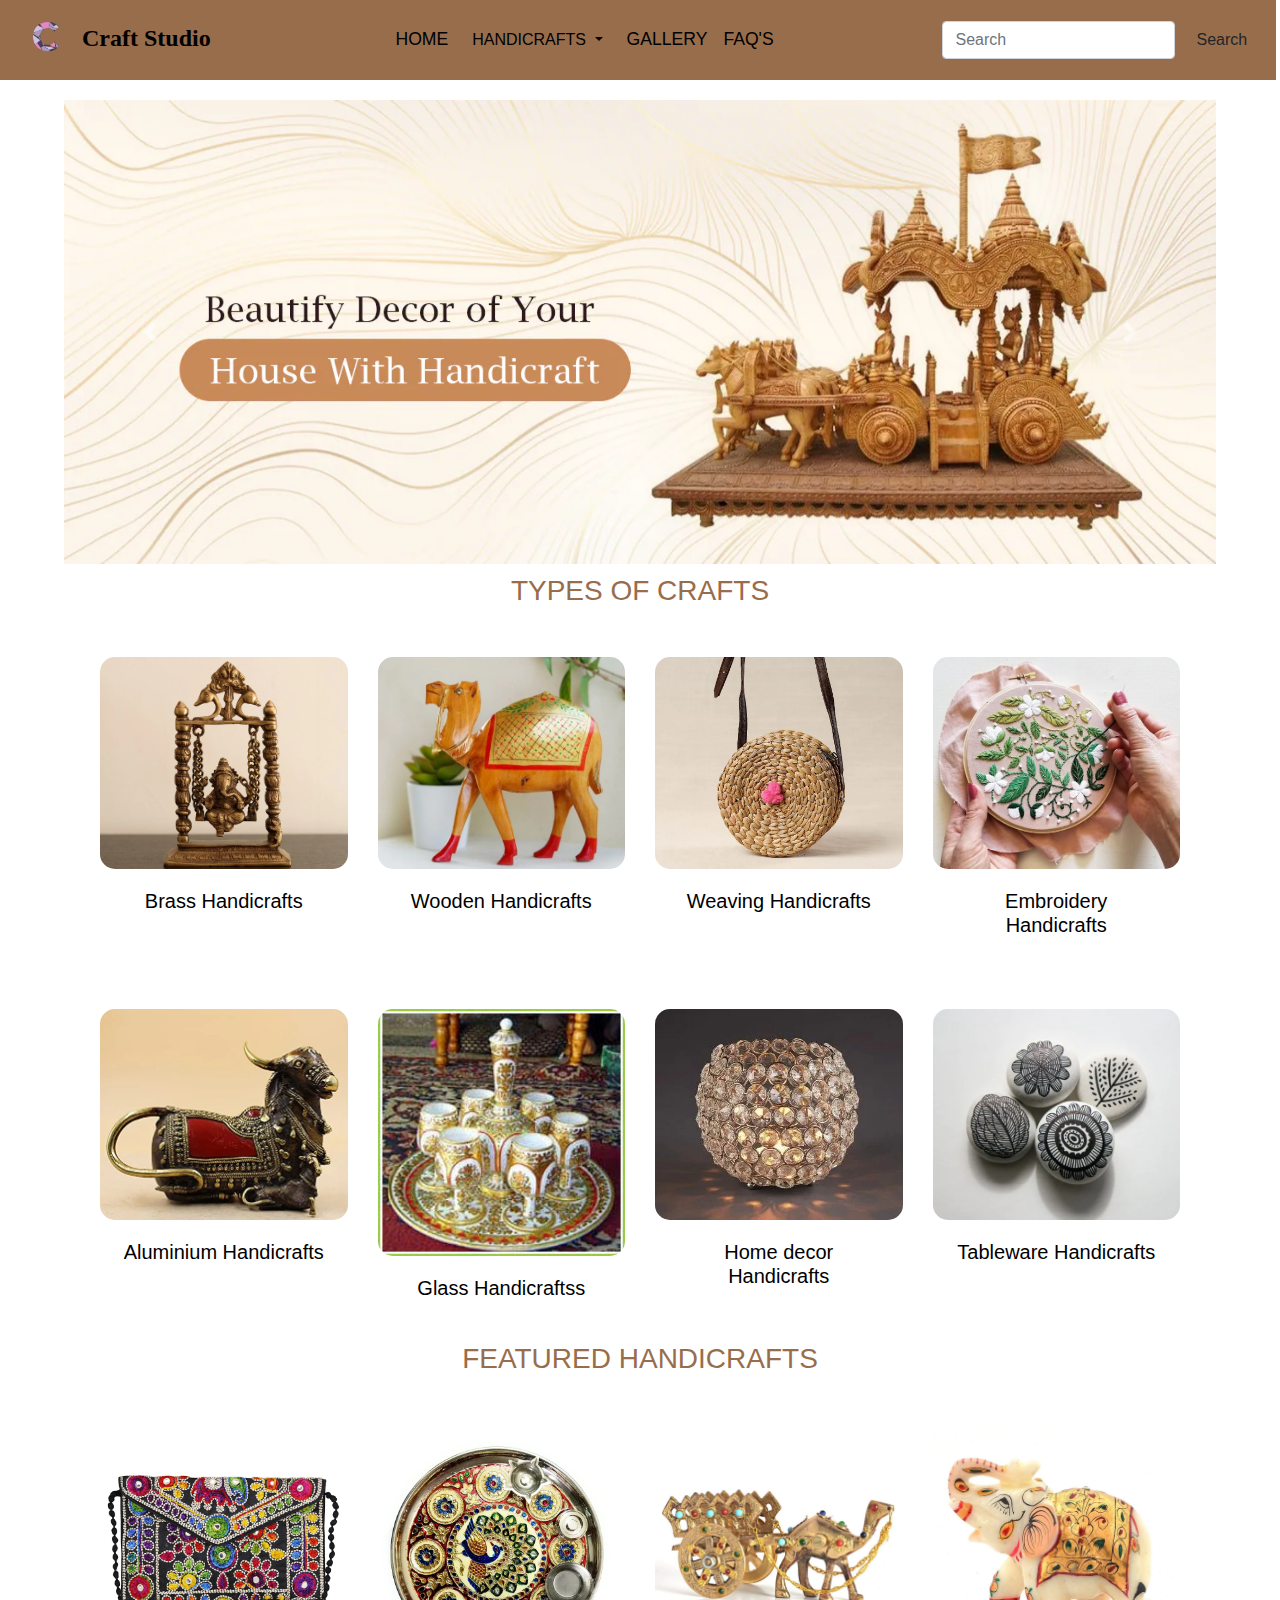
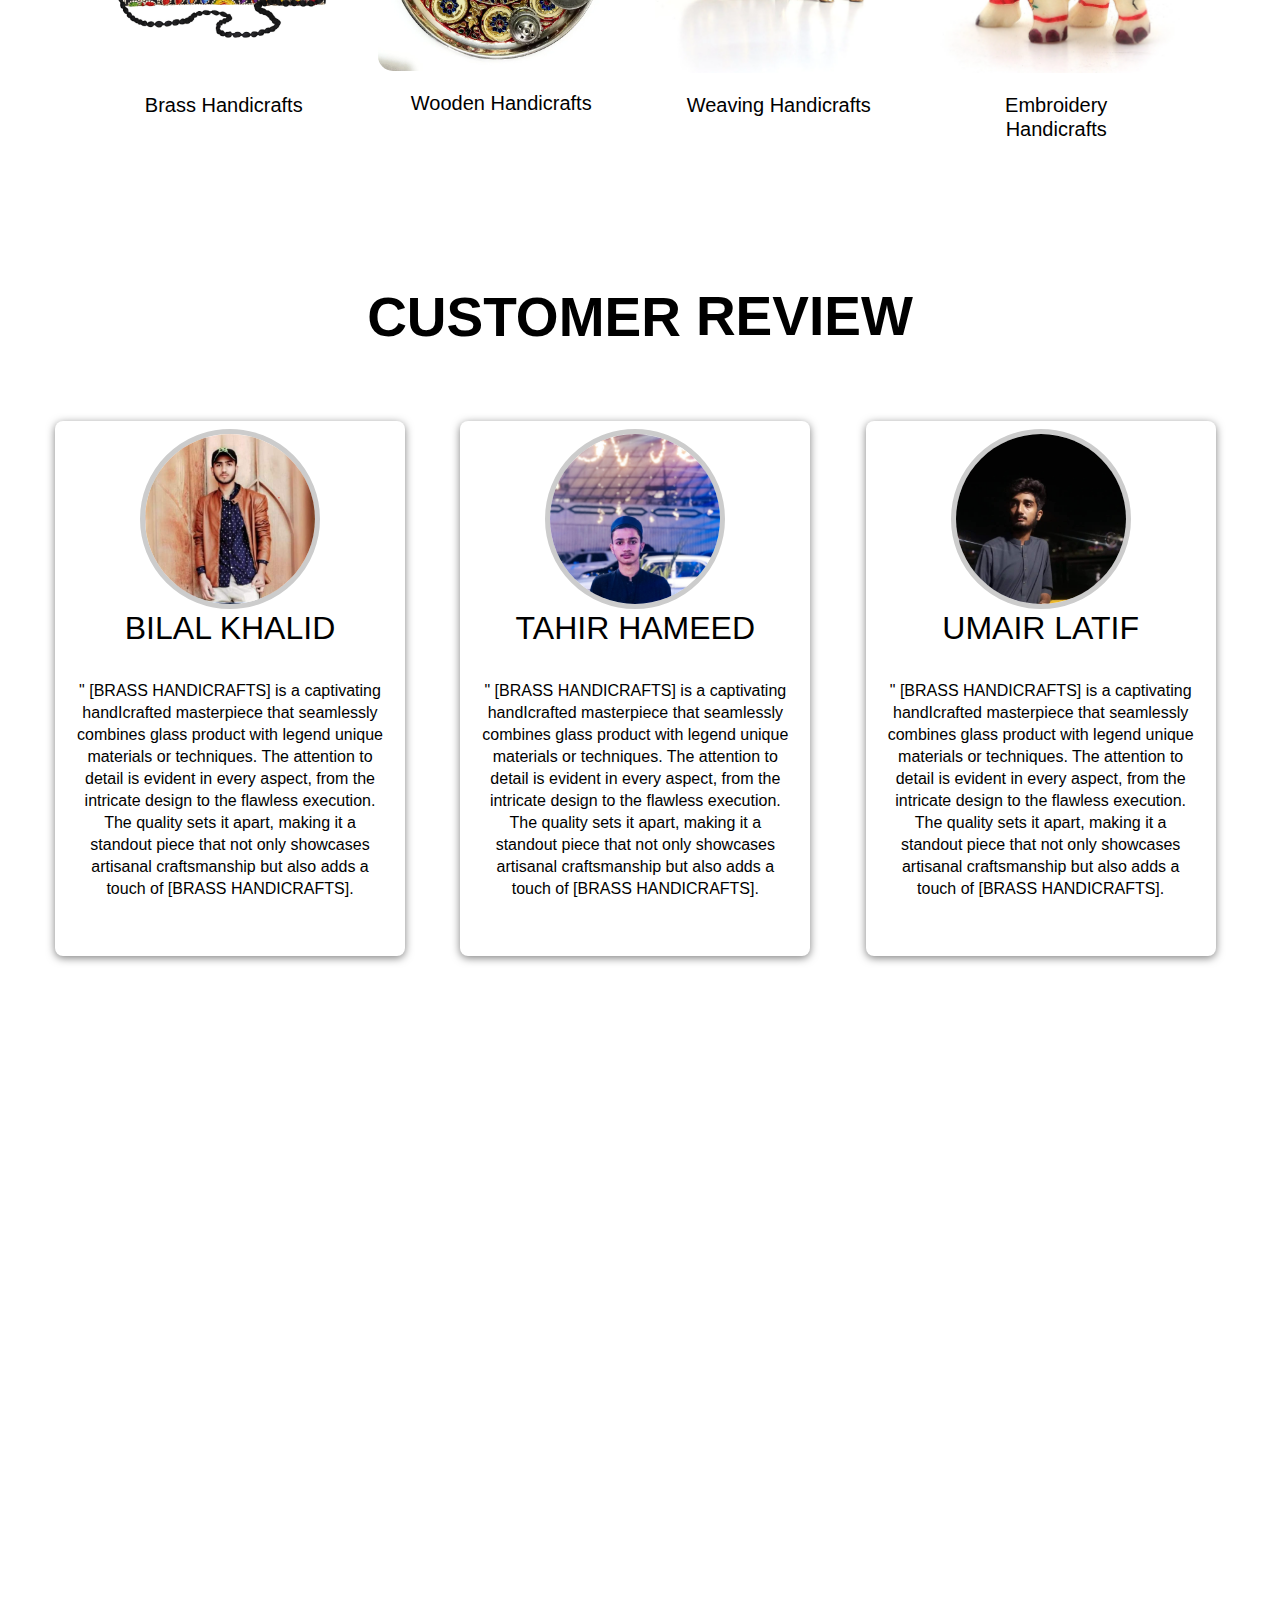
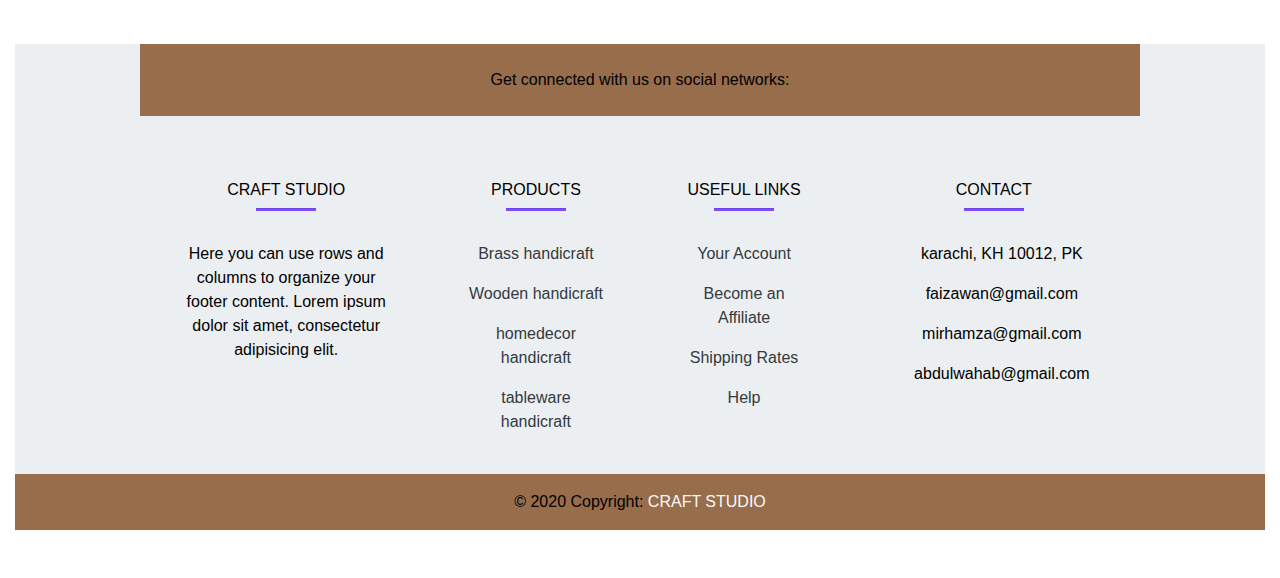
<file: index.html>
<!DOCTYPE html>
<html lang="en">

<head>
    <meta charset="UTF-8">
    <meta http-equiv="X-UA-Compatible" content="IE=edge">
    <meta name="viewport" content="width=device-width, initial-scale=1.0">
    <title>handicraft sync</title>

            <link rel="stylesheet" href="bootstrap-4.5.3-dist/css/bootstrap.min.css">
            <link rel="preconnect" href="https://fonts.googleapis.com">
            <link rel="preconnect" href="https://fonts.gstatic.com" crossorigin>
            <link href="https://fonts.googleapis.com/css2?family=Dancing+Script:wght@700&display=swap" rel="stylesheet">
            <link rel="stylesheet" href="html.css">
            <script src="https://code.jquery.com/jquery-3.5.1.slim.min.js"
                integrity="sha384-DfXdz2htPH0lsSSs5nCTpuj/zy4C+OGpamoFVy38MVBnE+IbbVYUew+OrCXaRkfj"
                crossorigin="anonymous"></script>
            <script src="https://cdn.jsdelivr.net/npm/popper.js@1.16.1/dist/umd/popper.min.js"
                integrity="sha384-9/reFTGAW83EW2RDu2S0VKaIzap3H66lZH81PoYlFhbGU+6BZp6G7niu735Sk7lN"
                crossorigin="anonymous"></script>
            <script src="https://cdn.jsdelivr.net/npm/bootstrap@4.5.3/dist/js/bootstrap.min.js"
                integrity="sha384-w1Q4orYjBQndcko6MimVbzY0tgp4pWB4lZ7lr30WKz0vr/aWKhXdBNmNb5D92v7s"
                crossorigin="anonymous"></script>

</head>


<body>
    <nav class="navbar navbar-expand-lg navbar-dark " style="background-color: #986D4C; color: aliceblue;">
        <button class="navbar-toggler" type="button" data-toggle="collapse" data-target="#navbarTogglerDemo01"
            aria-controls="navbarTogglerDemo01" aria-expanded="false" aria-label="Toggle navigation">
            <span class="navbar-toggler-icon"></span>
        </button>
        <div class="collapse navbar-collapse" id="navbarTogglerDemo01">
            <a class="navbar-brand"
                style="color: rgb(0, 0, 0); font-family: 'Tilt Warp', cursive; font-size: 1.5rem; font-weight: bolder;"
                href="#">
                <img class="logo" src="images/logo.png" alt="">
                Craft Studio</a>
            <ul class="navbar-nav mx-auto mt-2  mt-lg-0" style="font-size: 1rem;">
                <li class="nav-item">
                    <a class="nav-link" style="color: rgb(0, 0, 0)" href="index.html">Home
                        <span class="sr-only">(current)</span></a>
                </li>
                <div class="dropdown">
                  <button class="btn btn-secondary dropdown-toggle" style="  border: none; color: black; background-color:#986D4C ;margin: 4px;;font-weight: lighter;  " type="button" id="dropdownMenuButton" data-toggle="dropdown" aria-haspopup="true" aria-expanded="false">
                    HANDICRAFTS
                  </button>
                  <div class="dropdown-menu" aria-labelledby="dropdownMenuButton">
                    <a class="dropdown-item" href="brass.html">Brass Handicrafts</a>
                    <a class="dropdown-item" href="wood.html">wood Handicrafts</a>
                    <a class="dropdown-item" href="weaving.html">Weaving Handicrafts</a>
                    <a class="dropdown-item" href="homedecor.html">Homedecor Handicrafts</a>
                    <a class="dropdown-item" href="Embroidery.html">Embroidery Handicrafts</a>
                    <a class="dropdown-item" href="tableware.html">tableware Handicrafts</a>
                    <a class="dropdown-item" href="aluminium.html">Aluminium Handicrafts</a>
                    <a class="dropdown-item" href="glass.html">Glass Handicrafts</a>
                    
                  </div>
                </div>
                <li class="nav-item">
                    <a class="nav-link" style="color: rgb(0, 0, 0)" href="gallery.html" tabindex="-1"
                        aria-disabled="true">Gallery</a>
                </li>
                <li class="nav-item">
                    <a class="nav-link" style="color: rgb(0, 0, 0)" href="faqs.html" tabindex="-1"
                        aria-disabled="true">FAQ'S</a>
                </li>
            </ul>
            <form class="form-inline my-2 my-lg-0">
                <input class="form-control mr-sm-2" type="search" placeholder="Search" aria-label="Search">
                <button class="btn my-2 my-sm-0" type="submit">Search</button>
            </form>
        </div>
    </nav>
    <div id="carouselExampleControls" class="carousel slide" data-ride="carousel">
        <div class="carousel-inner">
            <div class="carousel-item active">
                <img src="images/slider 1.webp" class="d-block w-100 sli" alt="...">
            </div>
            <div class="carousel-item">
                <img src="images/slider 2.webp " class="d-block w-100 sli" alt="...">
            </div>
        </div>
        <a class="carousel-control-prev" href="#carouselExampleControls" role="button" data-slide="prev">
            <span class="carousel-control-prev-icon" aria-hidden="true"></span>
            <span  class="sr-only">Previous</span>
        </a>
        <a class="carousel-control-next" href="#carouselExampleControls" role="button" data-slide="next">
            <span class="carousel-control-next-icon" aria-hidden="true"></span>
            <span class="sr-only">Next</span>
        </a>
    </div>

    <h3>types of crafts</h3>


    <div class="card-deck container">
        <div class="card">
            <a href="#">
                <img src="images/cards/1.webp" class="card-img-top" alt="...">
                <div class="card-body">
                    <h5 class="card-title" ><a href="brass.html">Brass Handicrafts</a></h5>
            </a>
        </div>
    </div>
    <div class="card">
        <a href="">
            <img src="images/cards/2.webp" class="card-img-top" alt="...">
            <div class="card-body">
                <h5 class="card-title"><a href="wood.html">Wooden Handicrafts</a></h5>
        </a>
    </div>
    </div>
    <div class="card">
        <a href=""> <img src="images/cards/3.webp" class="card-img-top" alt="...">
            <div class="card-body">
                <h5 class="card-title"><a href="weaving.html">Weaving Handicrafts</a></h5>
        </a>
    </div>
    </div>
    <div class="card">
        <a href=""> <img src="images/cards/4.webp" class="card-img-top" alt="...">
            <div class="card-body">
                <h5 class="card-title"><a href="Embroidery.html">Embroidery Handicrafts</a></h5>
        </a>
    </div>
    </div>
    </div>
    <div class="card-deck container">
        <div class="card">
            <a href=""> <img src="images/cards/5.webp" class="card-img-top" alt="...">
                <div class="card-body">
                    <h5 class="card-title"><a href="aluminium.html">Aluminium Handicrafts</a></h5>
            </a>
        </div>
    </div>
    <div class="card">
        <a href="#"><img src="image/aluminiumimg/Marble-Handicrafts.jpg" class="card-img-top" alt="...">
            <div class="card-body">
                <h5 class="card-title"><a href="glass.html">Glass Handicraftss</a></h5>
        </a>
    </div>
    </div>
    <div class="card">
        <a href="#"> <img src="images/cards/7.webp" class="card-img-top" alt="...">
            <div class="card-body">
                <h5 class="card-title"><a href="homedecor.html">Home decor Handicrafts</a></h5>
        </a>
    </div>
    </div>
    <div class="card">
        <a href="#"> <img src="images/cards/8.webp" class="card-img-top" alt="...">
            <div class="card-body">
                <h5 class="card-title"><a href="tableware.html">Tableware Handicrafts</a></h5>
        </a>
    </div>
    </div>
    </div>




    <h3>Featured Handicrafts</h3>
    <div class="card-deck container">
        <div class="card">
            <a href="#">
                <img src="images/cards/f1.webp" class="card-img-top" alt="...">
                <div class="card-body">
                    <h5 class="card-title"><a href="brass.html">Brass Handicrafts</a></h5>
            </a>
        </div>
    </div>
    <div class="card">
        <a href="#">
            <img src="images/cards/f2.webp" class="card-img-top" alt="...">
            <div class="card-body">
                <h5 class="card-title"><a href="wood.html">Wooden Handicrafts</a></h5>
        </a>
    </div>
    </div>
    <div class="card">
        <a href="#"> <img src="images/cards/f3.webp" class="card-img-top" alt="...">
            <div class="card-body">
                <h5 class="card-title"><a href="weaving.html">Weaving Handicrafts</a></h5>
        </a>
    </div>
    </div>
    <div class="card">
        <a href="#"> <img src="images/cards/f4.webp" class="card-img-top" alt="...">
            <div class="card-body">
                <h5 class="card-title"><a href="Embroidery.html">Embroidery Handicrafts</a></h5>
        </a>
    </div>
    </div>
    </div>
  
<div class="megaegraphy">
  <!--Review-->

<div class="review" id="Review">
  <h1>Customer<span>Review</span></h1>
  
  <div class="review_box">
    <div class="col-lg-4 col-md-3 col-sm-1 ">
      <div class="review_card">

          <div class="review_profile">
              <img src="image/3.png">
          </div>

          <div class="review_text">
              <h2 class="name">BILAL KHALID</h2>

              <div class="review_icon">
                  <i class="fa-solid fa-star"></i>
                  <i class="fa-solid fa-star"></i>
                  <i class="fa-solid fa-star"></i>
                  <i class="fa-solid fa-star"></i>
                  <i class="fa-solid fa-star-half-stroke"></i>
              </div>

              <div class="review_social">
                  <i class="fa-brands fa-facebook-f"></i>
                  <i class="fa-brands fa-instagram"></i>
                  <i class="fa-brands fa-twitter"></i>
                  <i class="fa-brands fa-linkedin-in"></i>
              </div>

              <p>
                " [BRASS HANDICRAFTS] is a captivating handIcrafted masterpiece that seamlessly
                 combines glass product with legend unique materials or techniques.
                  The attention to detail is evident in every aspect, from the intricate design
                   to the flawless execution. The quality sets it apart, making 
                it a standout piece that not only showcases artisanal craftsmanship 
                   but also adds a touch of [BRASS HANDICRAFTS].
              </p>

          </div>

      </div>
    </div>
    <div class="col-lg-4 col-md-6 col-sm-12 ">
      <div class="review_card">

          <div class="review_profile">
              <img src="image/1.jfif">
          </div>

          <div class="review_text">
              <h2 class="name">TAHIR HAMEED</h2>

              <div class="review_icon">
                  <i class="fa-solid fa-star"></i>
                  <i class="fa-solid fa-star"></i>
                  <i class="fa-solid fa-star"></i>
                  <i class="fa-solid fa-star"></i>
                  <i class="fa-solid fa-star-half-stroke"></i>
              </div>

              <div class="review_social">
                  <i class="fa-brands fa-facebook-f"></i>
                  <i class="fa-brands fa-instagram"></i>
                  <i class="fa-brands fa-twitter"></i>
                  <i class="fa-brands fa-linkedin-in"></i>
              </div>

              <p>
                " [BRASS HANDICRAFTS] is a captivating handIcrafted masterpiece that seamlessly
                combines glass product with legend unique materials or techniques.
                 The attention to detail is evident in every aspect, from the intricate design
                  to the flawless execution. The quality sets it apart, making 
               it a standout piece that not only showcases artisanal craftsmanship 
                  but also adds a touch of [BRASS HANDICRAFTS].
              </p>

          </div>

      </div>
      </div>
      <div class="col-lg-4 col-md-6 col-sm-12 ">
      <div class="review_card">

          <div class="review_profile">
              <img src="image/2.jfif">
          </div>

          <div class="review_text">
              <h2 class="name">UMAIR LATIF</h2>

              <div class="review_icon">
                  <i class="fa-solid fa-star"></i>
                  <i class="fa-solid fa-star"></i>
                  <i class="fa-solid fa-star"></i>
                  <i class="fa-solid fa-star"></i>
                  <i class="fa-solid fa-star-half-stroke"></i>
              </div>

              <div class="review_social">
                  <i class="fa-brands fa-facebook-f"></i>
                  <i class="fa-brands fa-instagram"></i>
                  <i class="fa-brands fa-twitter"></i>
                  <i class="fa-brands fa-linkedin-in"></i>
              </div>

              <p>
                " [BRASS HANDICRAFTS] is a captivating handIcrafted masterpiece that seamlessly
                combines glass product with legend unique materials or techniques.
                 The attention to detail is evident in every aspect, from the intricate design
                  to the flawless execution. The quality sets it apart, making 
               it a standout piece that not only showcases artisanal craftsmanship 
                  but also adds a touch of [BRASS HANDICRAFTS].
              </p>

          </div>

      </div>
    </div>
    

</div>
</div>
</div>
</div>

<!-- site mape -->

<div class="mape">
     
    <iframe src="https://www.google.com/maps/embed?pb=!1m18!1m12!1m3!1d57846.
    57990640305!2d67.00827952897896!3d25.020114214159737!2m3!1f0!2f0!3f0!3m2!
    1i1024!2i768!4f13.1!3m3!1m2!1s0x3eb341d4a143e899%3A0xc2bd9bf2aa01ce78!2sM.
    A%20Brass%20handicrafts!5e0!3m2!1sen!2s!4v1679292959163!5m2!1sen!2s" width="600" height="450" 
    style="border:0;" allowfullscreen="" loading="lazy" referrerpolicy="no-referrer-when-downgrade"></iframe>
  </div>
    <!-- footer -->

    <!-- Remove the container if you want to extend the Footer to full width. -->
<div class="container-fluid my-5">
    <!-- Footer -->
    <footer
            class="text-center text-lg-start text-dark"
            style="background-color: #ECEFF1"
            >
      <!-- Section: Social media -->
      <section
               class="d-flex justify-content-between p-4 text-white"
               style="background-color: #986D4C"
               >
        <!-- Left -->
        <div class="me-5">
          <span>Get connected with us on social networks:</span>
        </div>
        <!-- Left -->
  
        <!-- Right -->
        <div>
          <a href="" class="text-white me-4">
            <i class="fab fa-facebook-f"></i>
          </a>
          <a href="" class="text-white me-4">
            <i class="fab fa-twitter"></i>
          </a>
          <a href="" class="text-white me-4">
            <i class="fab fa-google"></i>
          </a>
          <a href="" class="text-white me-4">
            <i class="fab fa-instagram"></i>
          </a>
          <a href="" class="text-white me-4">
            <i class="fab fa-linkedin"></i>
          </a>
          <a href="" class="text-white me-4">
            <i class="fab fa-github"></i>
          </a>
        </div>
        <!-- Right -->
      </section>
      <!-- Section: Social media -->
  
      <!-- Section: Links  -->
      <section class="">
        <div class="container text-center text-md-start mt-5">
          <!-- Grid row -->
          <div class="row mt-3">
            <!-- Grid column -->
            <div class="col-md-3 col-lg-4 col-xl-3 mx-auto mb-4">
              <!-- Content -->
              <h6 class="text-uppercase fw-bold">CRAFT STUDIO</h6>
              <hr
                  class="mb-4 mt-0 d-inline-block mx-auto"
                  style="width: 60px; background-color: #7c4dff; height: 2px"
                  />
              <p>
                Here you can use rows and columns to organize your footer
                content. Lorem ipsum dolor sit amet, consectetur adipisicing
                elit.
              </p>
            </div>
            <!-- Grid column -->
  
            <!-- Grid column -->
            <div class="col-md-2 col-lg-2 col-xl-2 mx-auto mb-4">
              <!-- Links -->
              <h6 class="text-uppercase fw-bold">Products</h6>
              <hr
                  class="mb-4 mt-0 d-inline-block mx-auto"
                  style="width: 60px; background-color: #7c4dff; height: 2px"
                  />
              <p>
                <a href="brass.html" class="text-dark">Brass handicraft</a>
              </p>
              <p>
                <a href="wood.html" class="text-dark">Wooden handicraft</a>
              </p>
              <p>
                <a href="homedecor.html" class="text-dark">homedecor handicraft</a>
              </p>
              <p>
                <a href="tableware.html" class="text-dark">tableware handicraft</a>
              </p>
            </div>
            <!-- Grid column -->
  
            <!-- Grid column -->
            <div class="col-md-3 col-lg-2 col-xl-2 mx-auto mb-4">
              <!-- Links -->
              <h6 class="text-uppercase fw-bold">Useful links</h6>
              <hr
                  class="mb-4 mt-0 d-inline-block mx-auto"
                  style="width: 60px; background-color: #7c4dff; height: 2px"
                  />
              <p>
                <a href="#!" class="text-dark">Your Account</a>
              </p>
              <p>
                <a href="#!" class="text-dark">Become an Affiliate</a>
              </p>
              <p>
                <a href="#!" class="text-dark">Shipping Rates</a>
              </p>
              <p>
                <a href="#!" class="text-dark">Help</a>
              </p>
            </div>
            <!-- Grid column -->
  
            <!-- Grid column -->
            <div class="col-md-4 col-lg-3 col-xl-3 mx-auto mb-md-0 mb-4">
              <!-- Links -->
              <h6 class="text-uppercase fw-bold">Contact</h6>
              <hr
                  class="mb-4 mt-0 d-inline-block mx-auto"
                  style="width: 60px; background-color: #7c4dff; height: 2px"
                  />
                  <p><i class="fas fa-home mr-3"></i> karachi, KH 10012, PK</p>
                  <p><i class="fas fa-envelope mr-3"></i> faizawan@gmail.com</p>
                  <p><i class="fas fa-envelope mr-3"></i> mirhamza@gmail.com</p>
                  <p><i class="fas fa-envelope mr-3"></i> abdulwahab@gmail.com</p>
            </div>
            <!-- Grid column -->
          </div>
          <!-- Grid row -->
        </div>
      </section>
      <!-- Section: Links  -->
  
      <!-- Copyright -->
      <div
           class="text-center p-3"
           style="background-color:#986D4C"
           >
        © 2020 Copyright:
        <a class="text-light" href="index.html"
           >CRAFT STUDIO</a
          >
      </div>
      <!-- Copyright -->
    </footer>
    <!-- Footer -->
  </div>
  <!-- End of .container -->
</body>

</html>
</file>
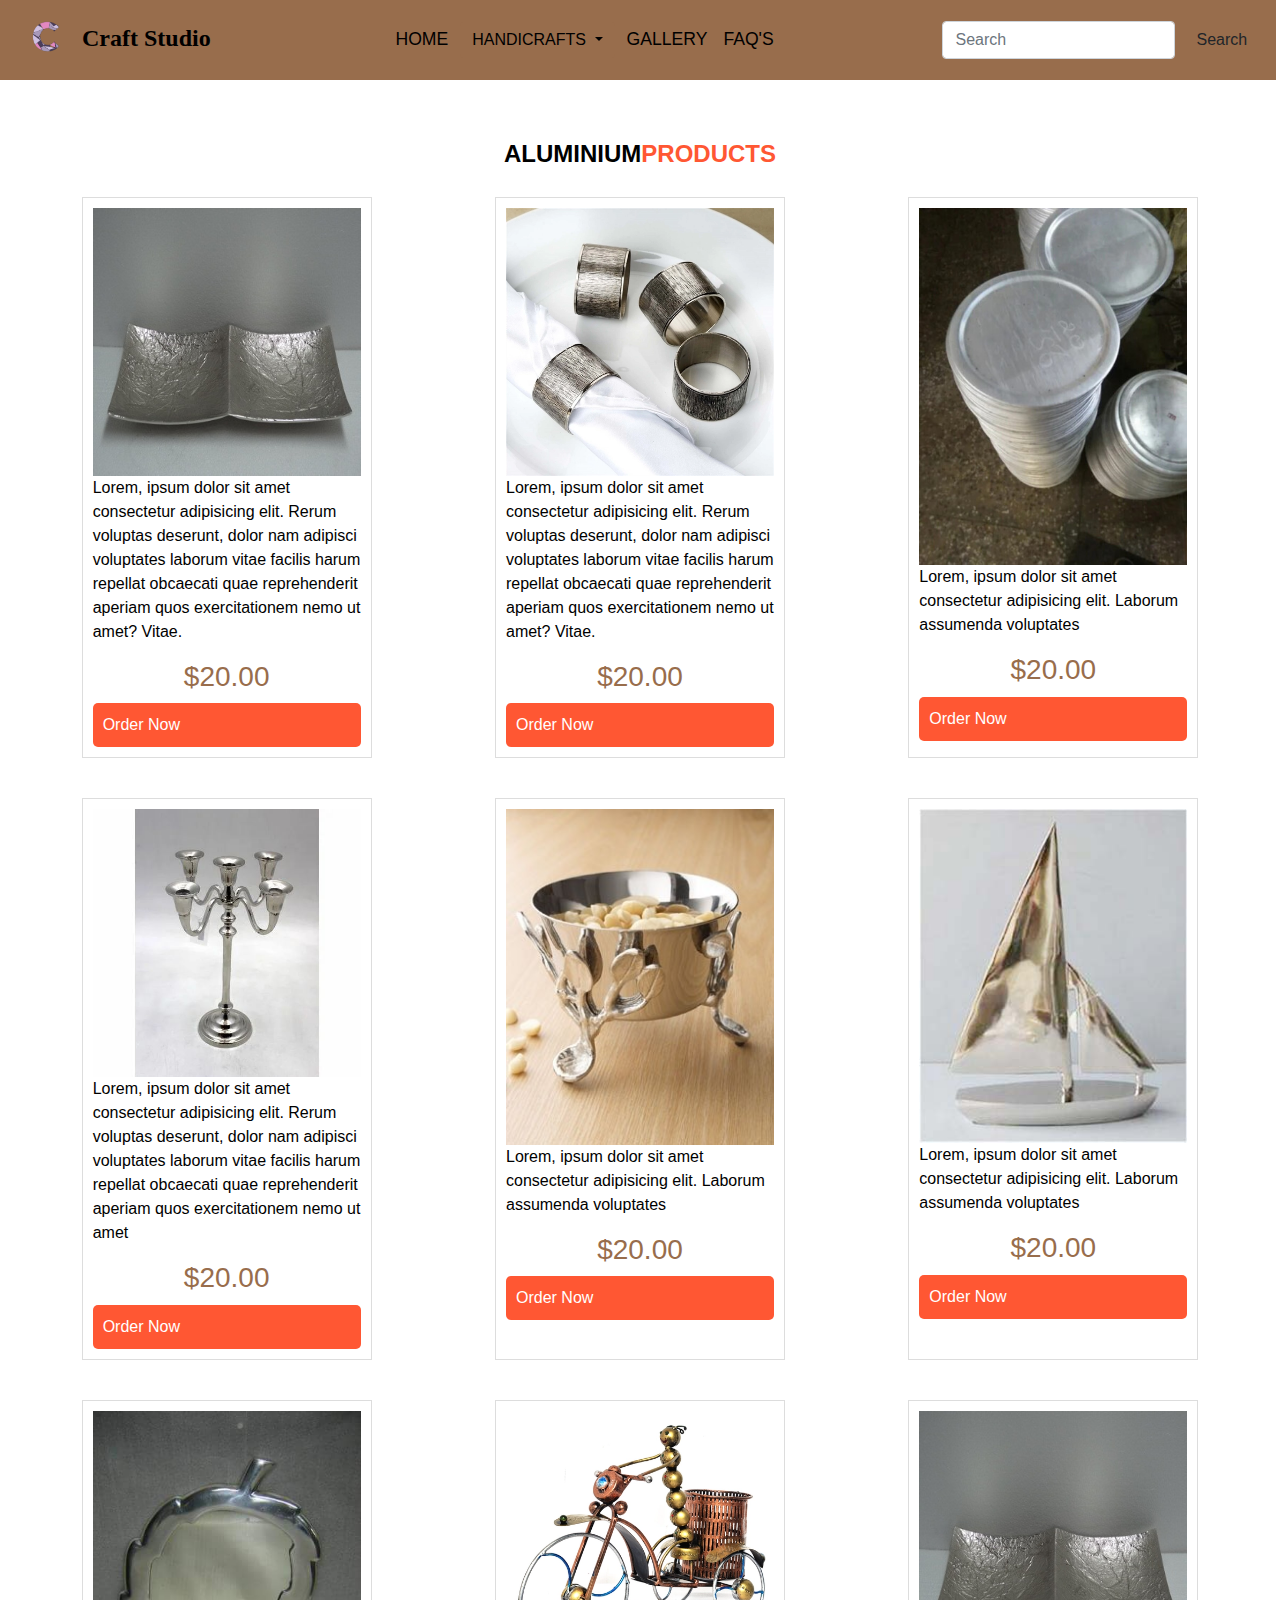
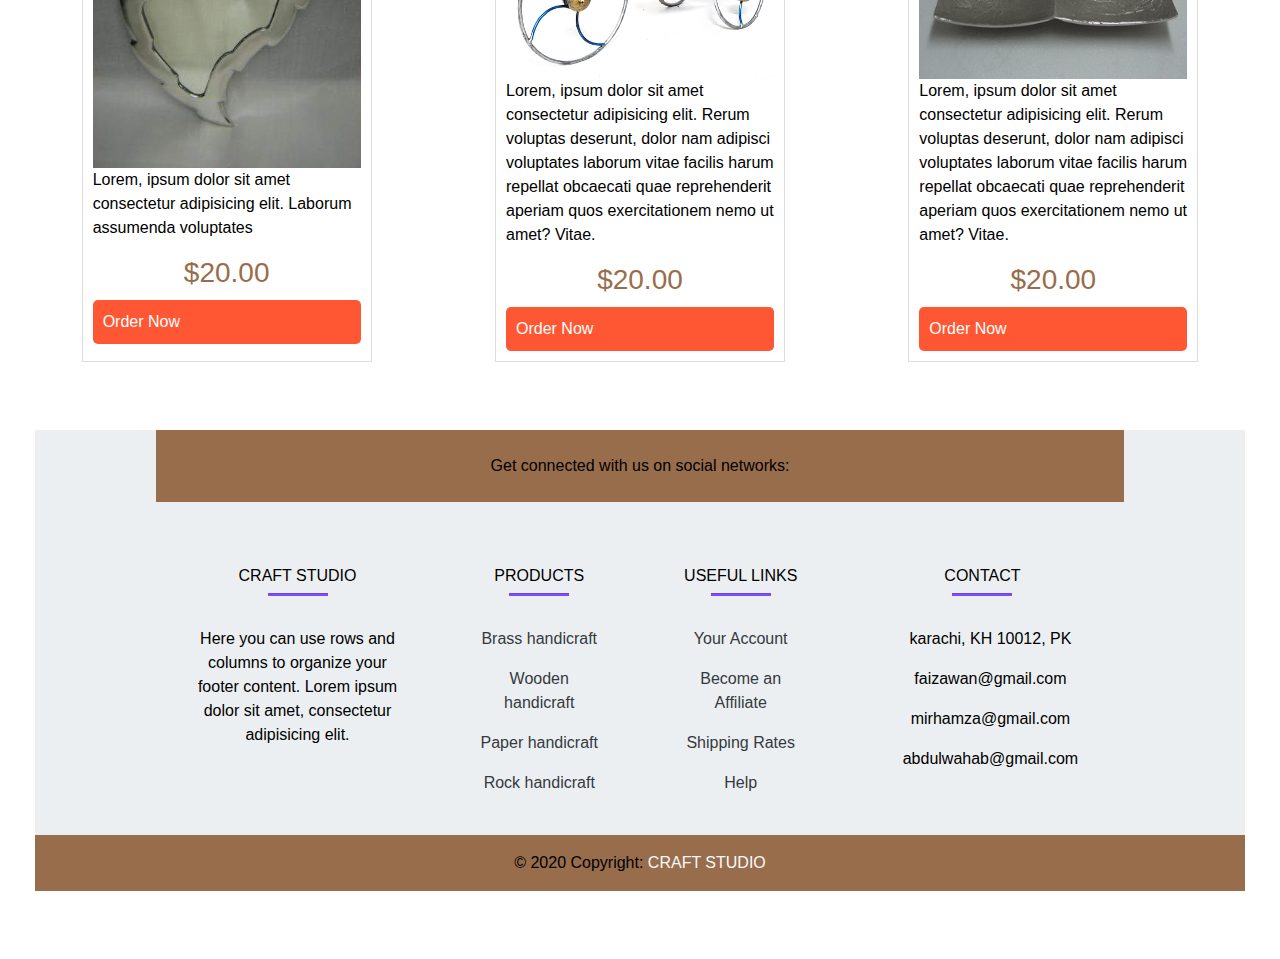
<file: aluminium.html>
<!DOCTYPE html>
<html lang="en">

<head>
    <meta charset="UTF-8">
    <meta http-equiv="X-UA-Compatible" content="IE=edge">
    <meta name="viewport" content="width=device-width, initial-scale=1.0">
    <title>handicraft sync</title>

            <link rel="stylesheet" href="bootstrap-4.5.3-dist/css/bootstrap.min.css">
            <link rel="preconnect" href="https://fonts.googleapis.com">
            <link rel="preconnect" href="https://fonts.gstatic.com" crossorigin>
            <link href="https://fonts.googleapis.com/css2?family=Dancing+Script:wght@700&display=swap" rel="stylesheet">
            <link rel="stylesheet" href="html.css">
            <script src="https://code.jquery.com/jquery-3.5.1.slim.min.js"
                integrity="sha384-DfXdz2htPH0lsSSs5nCTpuj/zy4C+OGpamoFVy38MVBnE+IbbVYUew+OrCXaRkfj"
                crossorigin="anonymous"></script>
            <script src="https://cdn.jsdelivr.net/npm/popper.js@1.16.1/dist/umd/popper.min.js"
                integrity="sha384-9/reFTGAW83EW2RDu2S0VKaIzap3H66lZH81PoYlFhbGU+6BZp6G7niu735Sk7lN"
                crossorigin="anonymous"></script>
            <script src="https://cdn.jsdelivr.net/npm/bootstrap@4.5.3/dist/js/bootstrap.min.js"
                integrity="sha384-w1Q4orYjBQndcko6MimVbzY0tgp4pWB4lZ7lr30WKz0vr/aWKhXdBNmNb5D92v7s"
                crossorigin="anonymous"></script>

</head>


<body>
    <nav class="navbar navbar-expand-lg navbar-dark " style="background-color: #986D4C; color: aliceblue;">
        <button class="navbar-toggler" type="button" data-toggle="collapse" data-target="#navbarTogglerDemo01"
            aria-controls="navbarTogglerDemo01" aria-expanded="false" aria-label="Toggle navigation">
            <span class="navbar-toggler-icon"></span>
        </button>
        <div class="collapse navbar-collapse" id="navbarTogglerDemo01">
            <a class="navbar-brand"
                style="color: rgb(0, 0, 0); font-family: 'Tilt Warp', cursive; font-size: 1.5rem; font-weight: bolder;"
                href="#">
                <img class="logo" src="images/logo.png" alt="">
                Craft Studio</a>
            <ul class="navbar-nav mx-auto mt-2  mt-lg-0" style="font-size: 1rem;">
                <li class="nav-item">
                    <a class="nav-link" style="color: rgb(0, 0, 0)" href="index.html">Home
                        <span class="sr-only">(current)</span></a>
                </li>
                <div class="dropdown">
                  <button class="btn btn-secondary dropdown-toggle" style="  border: none; color: black; background-color:#986D4C ;margin: 4px;;font-weight: lighter;  " type="button" id="dropdownMenuButton" data-toggle="dropdown" aria-haspopup="true" aria-expanded="false">
                    HANDICRAFTS
                  </button>
                  <div class="dropdown-menu" aria-labelledby="dropdownMenuButton">
                    <a class="dropdown-item" href="brass.html">Brass Handicrafts</a>
                    <a class="dropdown-item" href="wood.html">wood Handicrafts</a>
                    <a class="dropdown-item" href="weaving.html">Weaving Handicrafts</a>
                    <a class="dropdown-item" href="homedecor.html">Homedecor Handicrafts</a>
                    <a class="dropdown-item" href="Embroidery.html">Embroidery Handicrafts</a>
                    <a class="dropdown-item" href="tableware.html">tableware Handicrafts</a>
                    <a class="dropdown-item" href="aluminium.html">Aluminium Handicrafts</a>
                    <a class="dropdown-item" href="glass.html">Glass Handicrafts</a>
                    
                  </div>
                </div>
                <li class="nav-item">
                    <a class="nav-link" style="color: rgb(0, 0, 0)" href="gallery.html" tabindex="-1"
                        aria-disabled="true">Gallery</a>
                </li>
                <li class="nav-item">
                    <a class="nav-link" style="color: rgb(0, 0, 0)" href="faqs.html" tabindex="-1"
                        aria-disabled="true">FAQ'S</a>
                </li>
            </ul>
            <form class="form-inline my-2 my-lg-0">
                <input class="form-control mr-sm-2" type="search" placeholder="Search" aria-label="Search">
                <button class="btn my-2 my-sm-0" type="submit">Search</button>
            </form>
        </div>
    </nav>
      
                                         <!-- PRODUCTS -->

              <div class="menu" id="Menu">
                <h1>ALUMINIUM<span>PRODUCTS</span></h1>
        
                <div class="menu_box">
                    <div class="menu_card">
        
                        <div class="menu_image">
                            <img src="image/aluminiumimg/image(1).jpg">
                        </div>
        
                        <div class="small_card">
                            <i class="fa-solid fa-heart"></i>
                        </div>
        
                        <div class="menu_info">
                            
                            <p>
                           Lorem, ipsum dolor sit amet consectetur adipisicing elit.
                            Rerum voluptas deserunt, dolor nam adipisci voluptates laborum vitae facilis 
                           harum repellat obcaecati quae reprehenderit aperiam quos 
                           exercitationem nemo ut amet? Vitae. </p>
                            <h3>$20.00</h3>
                            <div class="menu_icon">
                                <i class="fa-solid fa-star"></i>
                                <i class="fa-solid fa-star"></i>
                                <i class="fa-solid fa-star"></i>
                                <i class="fa-solid fa-star"></i>
                                <i class="fa-solid fa-star-half-stroke"></i>
                            </div>
                            <a href="#" class="menu_btn">Order Now</a>
                        </div>
        
                    </div> 
                    
                    <div class="menu_card">
        
                        <div class="menu_image">
                            <img src="image/aluminiumimg/image(2).jpg">
                        </div>
        
                        <div class="small_card">
                            <i class="fa-solid fa-heart"></i>
                        </div>
        
                        <div class="menu_info">
                           
                            <p>
                                Lorem, ipsum dolor sit amet consectetur adipisicing elit.
                                Rerum voluptas deserunt, dolor nam adipisci voluptates laborum vitae facilis 
                               harum repellat obcaecati quae reprehenderit aperiam quos 
                               exercitationem nemo ut amet? Vitae. </p>
                            <h3>$20.00</h3>
                            <div class="menu_icon">
                                <i class="fa-solid fa-star"></i>
                                <i class="fa-solid fa-star"></i>
                                <i class="fa-solid fa-star"></i>
                                <i class="fa-solid fa-star"></i>
                                <i class="fa-solid fa-star-half-stroke"></i>
                            </div>
                            <a href="#" class="menu_btn">Order Now</a>
                        </div>
        
                    </div> 
        
                    <div class="menu_card">
        
                        <div class="menu_image">
                            <img src="image/aluminiumimg/image(3).jpg">
                        </div>
        
                        <div class="small_card">
                            <i class="fa-solid fa-heart"></i>
                        </div>
        
                        <div class="menu_info">
                          
                            <p>
                                Lorem, ipsum dolor sit amet consectetur adipisicing elit. Laborum assumenda voluptates
                            </p>
                            <h3>$20.00</h3>
                            <div class="menu_icon">
                                <i class="fa-solid fa-star"></i>
                                <i class="fa-solid fa-star"></i>
                                <i class="fa-solid fa-star"></i>
                                <i class="fa-solid fa-star"></i>
                                <i class="fa-solid fa-star-half-stroke"></i>
                            </div>
                            <a href="#" class="menu_btn">Order Now</a>
                        </div>
        
                    </div> 
        
                    <div class="menu_card">
        
                        <div class="menu_image">
                            <img src="image/aluminiumimg/image(4).jpg">
                        </div>
        
                        <div class="small_card">
                            <i class="fa-solid fa-heart"></i>
                        </div>
        
                        <div class="menu_info">
                           
                            <p>
                                Lorem, ipsum dolor sit amet consectetur adipisicing elit.
                                Rerum voluptas deserunt, dolor nam adipisci voluptates laborum vitae facilis 
                               harum repellat obcaecati quae reprehenderit aperiam quos 
                               exercitationem nemo ut amet </p>
                            <h3>$20.00</h3>
                            <div class="menu_icon">
                                <i class="fa-solid fa-star"></i>
                                <i class="fa-solid fa-star"></i>
                                <i class="fa-solid fa-star"></i>
                                <i class="fa-solid fa-star"></i>
                                <i class="fa-solid fa-star-half-stroke"></i>
                            </div>
                            <a href="#" class="menu_btn">Order Now</a>
                        </div>
        
                    </div> 
        
                    <div class="menu_card">
        
                        <div class="menu_image">
                            <img src="image/aluminiumimg/image(5).jpg">
                        </div>
        
                        <div class="small_card">
                            <i class="fa-solid fa-heart"></i>
                        </div>
        
                        <div class="menu_info">
                          
                            <p>
                                Lorem, ipsum dolor sit amet consectetur adipisicing elit. Laborum assumenda voluptates
                            </p>
                            <h3>$20.00</h3>
                            <div class="menu_icon">
                                <i class="fa-solid fa-star"></i>
                                <i class="fa-solid fa-star"></i>
                                <i class="fa-solid fa-star"></i>
                                <i class="fa-solid fa-star"></i>
                                <i class="fa-solid fa-star-half-stroke"></i>
                            </div>
                            <a href="#" class="menu_btn">Order Now</a>
                        </div>
        
                    </div> 
        
                    <div class="menu_card">
        
                        <div class="menu_image">
                            <img src="image/aluminiumimg/image(6).jpg">
                        </div>
        
                        <div class="small_card">
                            <i class="fa-solid fa-heart"></i>
                        </div>
        
                        <div class="menu_info">
                         
                            <p>
                                Lorem, ipsum dolor sit amet consectetur adipisicing elit. Laborum assumenda voluptates
                            </p>
                            <h3>$20.00</h3>
                            <div class="menu_icon">
                                <i class="fa-solid fa-star"></i>
                                <i class="fa-solid fa-star"></i>
                                <i class="fa-solid fa-star"></i>
                                <i class="fa-solid fa-star"></i>
                                <i class="fa-solid fa-star-half-stroke"></i>
                            </div>
                            <a href="#" class="menu_btn">Order Now</a>
                        </div>
        
                    </div> 
        
                    <div class="menu_card">
        
                        <div class="menu_image">
                            <img src="image/aluminiumimg/image(7).jpg">
                        </div>
        
                        <div class="small_card">
                            <i class="fa-solid fa-heart"></i>
                        </div>
        
                        <div class="menu_info">
                          
                            <p>
                                Lorem, ipsum dolor sit amet consectetur adipisicing elit. Laborum assumenda voluptates
                            </p>
                            <h3>$20.00</h3>
                            <div class="menu_icon">
                                <i class="fa-solid fa-star"></i>
                                <i class="fa-solid fa-star"></i>
                                <i class="fa-solid fa-star"></i>
                                <i class="fa-solid fa-star"></i>
                                <i class="fa-solid fa-star-half-stroke"></i>
                            </div>
                            <a href="#" class="menu_btn">Order Now</a>
                        </div>
        
                    </div> 
        
                    <div class="menu_card">
        
                        <div class="menu_image">
                            <img src="image/aluminiumimg/image(8).jpg">
                        </div>
        
                        <div class="small_card">
                            <i class="fa-solid fa-heart"></i>
                        </div>
        
                        <div class="menu_info">
                          
                            <p>
                                Lorem, ipsum dolor sit amet consectetur adipisicing elit.
                                Rerum voluptas deserunt, dolor nam adipisci voluptates laborum vitae facilis 
                               harum repellat obcaecati quae reprehenderit aperiam quos 
                               exercitationem nemo ut amet? Vitae.</p>
                            <h3>$20.00</h3>
                            <div class="menu_icon">
                                <i class="fa-solid fa-star"></i>
                                <i class="fa-solid fa-star"></i>
                                <i class="fa-solid fa-star"></i>
                                <i class="fa-solid fa-star"></i>
                                <i class="fa-solid fa-star-half-stroke"></i>
                            </div>
                            <a href="#" class="menu_btn">Order Now</a>
                        </div>
        
                    </div> 
                    <div class="menu_card">
        
                        <div class="menu_image">
                            <img src="image/aluminiumimg/image(1).jpg">
                        </div>
        
                        <div class="small_card">
                            <i class="fa-solid fa-heart"></i>
                        </div>
        
                        <div class="menu_info">
                            
                            <p>
                           Lorem, ipsum dolor sit amet consectetur adipisicing elit.
                            Rerum voluptas deserunt, dolor nam adipisci voluptates laborum vitae facilis 
                           harum repellat obcaecati quae reprehenderit aperiam quos 
                           exercitationem nemo ut amet? Vitae. </p>
                            <h3>$20.00</h3>
                            <div class="menu_icon">
                                <i class="fa-solid fa-star"></i>
                                <i class="fa-solid fa-star"></i>
                                <i class="fa-solid fa-star"></i>
                                <i class="fa-solid fa-star"></i>
                                <i class="fa-solid fa-star-half-stroke"></i>
                            </div>
                            <a href="#" class="menu_btn">Order Now</a>
                        </div>
        
                    </div> 
                    
</div>        
               <!-- footer -->

    <!-- Remove the container if you want to extend the Footer to full width. -->
<div class="container-fluid my-5">
    <!-- Footer -->
    <footer
            class="text-center text-lg-start text-dark"
            style="background-color: #ECEFF1"
            >
      <!-- Section: Social media -->
      <section
               class="d-flex justify-content-between p-4 text-white"
               style="background-color: #986D4C"
               >
        <!-- Left -->
        <div class="me-5">
          <span style="color: black;">Get connected with us on social networks:</span>
        </div>
        <!-- Left -->
  
        <!-- Right -->
        <div>
          <a href="" class="text-white me-4">
            <i class="fab fa-facebook-f"></i>
          </a>
          <a href="" class="text-white me-4">
            <i class="fab fa-twitter"></i>
          </a>
          <a href="" class="text-white me-4">
            <i class="fab fa-google"></i>
          </a>
          <a href="" class="text-white me-4">
            <i class="fab fa-instagram"></i>
          </a>
          <a href="" class="text-white me-4">
            <i class="fab fa-linkedin"></i>
          </a>
          <a href="" class="text-white me-4">
            <i class="fab fa-github"></i>
          </a>
        </div>
        <!-- Right -->
      </section>
      <!-- Section: Social media -->
  
      <!-- Section: Links  -->
      <section class="">
        <div class="container text-center text-md-start mt-5">
          <!-- Grid row -->
          <div class="row mt-3">
            <!-- Grid column -->
            <div class="col-md-3 col-lg-4 col-xl-3 mx-auto mb-4">
              <!-- Content -->
              <h6 class="text-uppercase fw-bold">CRAFT STUDIO</h6>
              <hr
                  class="mb-4 mt-0 d-inline-block mx-auto"
                  style="width: 60px; background-color: #7c4dff; height: 2px"
                  />
              <p>
                Here you can use rows and columns to organize your footer
                content. Lorem ipsum dolor sit amet, consectetur adipisicing
                elit.
              </p>
            </div>
            <!-- Grid column -->
  
            <!-- Grid column -->
            <div class="col-md-2 col-lg-2 col-xl-2 mx-auto mb-4">
              <!-- Links -->
              <h6 class="text-uppercase fw-bold">Products</h6>
              <hr
                  class="mb-4 mt-0 d-inline-block mx-auto"
                  style="width: 60px; background-color: #7c4dff; height: 2px"
                  />
              <p>
                <a href="#!" class="text-dark">Brass handicraft</a>
              </p>
              <p>
                <a href="#!" class="text-dark">Wooden handicraft</a>
              </p>
              <p>
                <a href="#!" class="text-dark">Paper handicraft</a>
              </p>
              <p>
                <a href="#!" class="text-dark">Rock handicraft</a>
              </p>
            </div>
            <!-- Grid column -->
  
            <!-- Grid column -->
            <div class="col-md-3 col-lg-2 col-xl-2 mx-auto mb-4">
              <!-- Links -->
              <h6 class="text-uppercase fw-bold">Useful links</h6>
              <hr
                  class="mb-4 mt-0 d-inline-block mx-auto"
                  style="width: 60px; background-color: #7c4dff; height: 2px"
                  />
              <p>
                <a href="#!" class="text-dark">Your Account</a>
              </p>
              <p>
                <a href="#!" class="text-dark">Become an Affiliate</a>
              </p>
              <p>
                <a href="#!" class="text-dark">Shipping Rates</a>
              </p>
              <p>
                <a href="#!" class="text-dark">Help</a>
              </p>
            </div>
            <!-- Grid column -->
  
            <!-- Grid column -->
            <div class="col-md-4 col-lg-3 col-xl-3 mx-auto mb-md-0 mb-4">
              <!-- Links -->
              <h6 class="text-uppercase fw-bold">Contact</h6>
              <hr
                  class="mb-4 mt-0 d-inline-block mx-auto"
                  style="width: 60px; background-color: #7c4dff; height: 2px"
                  />
                  <p><i class="fas fa-home mr-3"></i> karachi, KH 10012, PK</p>
                  <p><i class="fas fa-envelope mr-3"></i> faizawan@gmail.com</p>
                  <p><i class="fas fa-envelope mr-3"></i> mirhamza@gmail.com</p>
                  <p><i class="fas fa-envelope mr-3"></i> abdulwahab@gmail.com</p>
            </div>
            <!-- Grid column -->
          </div>
          <!-- Grid row -->
        </div>
      </section>
      <!-- Section: Links  -->
  
      <!-- Copyright -->
      <div
           class="text-center p-3"
           style="background-color:#986D4C"
           >
        © 2020 Copyright:
        <a class="text-light" href="index.html"
           >CRAFT STUDIO</a
          >
      </div>
      <!-- Copyright -->
    </footer>
    <!-- Footer -->
  </div>
  <!-- End of .container -->
      
</body>
</html>
</file>
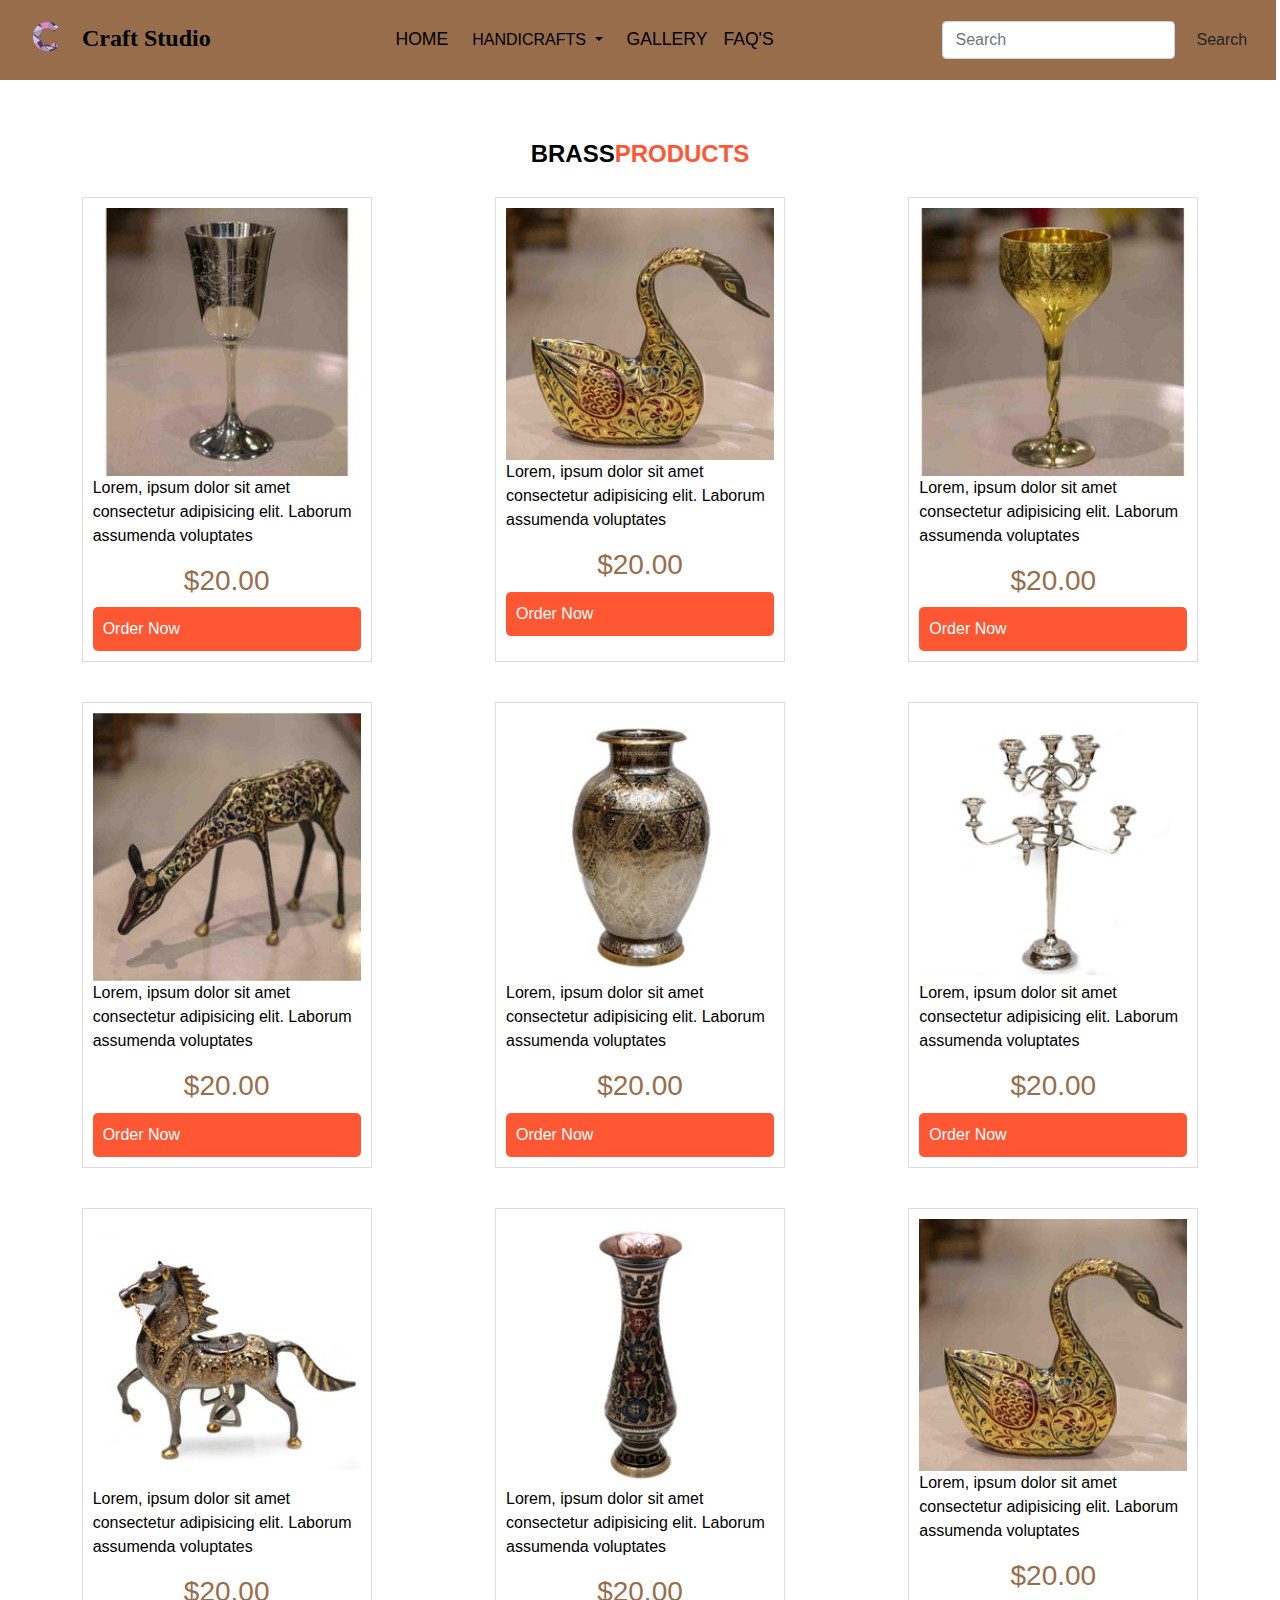
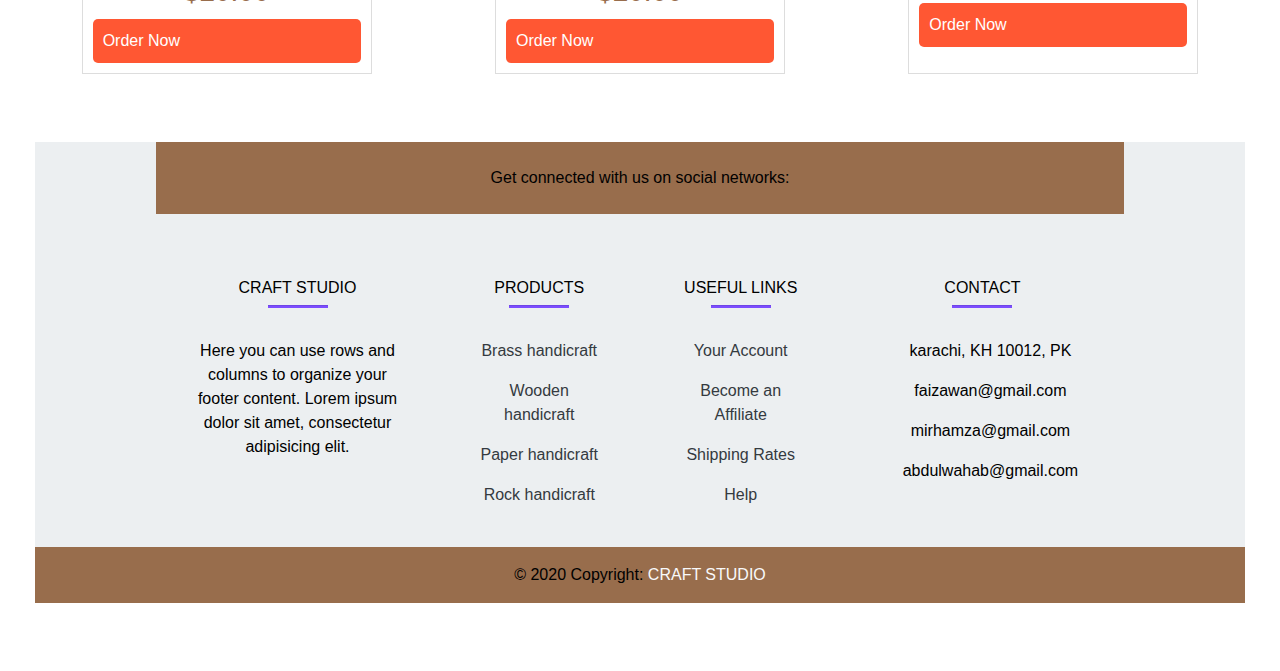
<file: brass.html>
<!DOCTYPE html>
<html lang="en">

<head>
    <meta charset="UTF-8">
    <meta http-equiv="X-UA-Compatible" content="IE=edge">
    <meta name="viewport" content="width=device-width, initial-scale=1.0">
    <title>handicraft sync</title>

            <link rel="stylesheet" href="bootstrap-4.5.3-dist/css/bootstrap.min.css">
            <link rel="preconnect" href="https://fonts.googleapis.com">
            <link rel="preconnect" href="https://fonts.gstatic.com" crossorigin>
            <link href="https://fonts.googleapis.com/css2?family=Dancing+Script:wght@700&display=swap" rel="stylesheet">
            <link rel="stylesheet" href="html.css">
            <script src="https://code.jquery.com/jquery-3.5.1.slim.min.js"
                integrity="sha384-DfXdz2htPH0lsSSs5nCTpuj/zy4C+OGpamoFVy38MVBnE+IbbVYUew+OrCXaRkfj"
                crossorigin="anonymous"></script>
            <script src="https://cdn.jsdelivr.net/npm/popper.js@1.16.1/dist/umd/popper.min.js"
                integrity="sha384-9/reFTGAW83EW2RDu2S0VKaIzap3H66lZH81PoYlFhbGU+6BZp6G7niu735Sk7lN"
                crossorigin="anonymous"></script>
            <script src="https://cdn.jsdelivr.net/npm/bootstrap@4.5.3/dist/js/bootstrap.min.js"
                integrity="sha384-w1Q4orYjBQndcko6MimVbzY0tgp4pWB4lZ7lr30WKz0vr/aWKhXdBNmNb5D92v7s"
                crossorigin="anonymous"></script>

</head>


<body>
    <nav class="navbar navbar-expand-lg navbar-dark " style="background-color: #986D4C; color: aliceblue;">
        <button class="navbar-toggler" type="button" data-toggle="collapse" data-target="#navbarTogglerDemo01"
            aria-controls="navbarTogglerDemo01" aria-expanded="false" aria-label="Toggle navigation">
            <span class="navbar-toggler-icon"></span>
        </button>
        <div class="collapse navbar-collapse" id="navbarTogglerDemo01">
            <a class="navbar-brand"
                style="color: rgb(0, 0, 0); font-family: 'Tilt Warp', cursive; font-size: 1.5rem; font-weight: bolder;"
                href="#">
                <img class="logo" src="images/logo.png" alt="">
                Craft Studio</a>
            <ul class="navbar-nav mx-auto mt-2  mt-lg-0" style="font-size: 1rem;">
                <li class="nav-item">
                    <a class="nav-link" style="color: rgb(0, 0, 0)" href="index.html">Home
                        <span class="sr-only">(current)</span></a>
                </li>
                <div class="dropdown">
                  <button class="btn btn-secondary dropdown-toggle" style="  border: none; color: black; background-color:#986D4C ;margin: 4px;;font-weight: lighter;  " type="button" id="dropdownMenuButton" data-toggle="dropdown" aria-haspopup="true" aria-expanded="false">
                    HANDICRAFTS
                  </button>
                  <div class="dropdown-menu" aria-labelledby="dropdownMenuButton">
                    <a class="dropdown-item" href="brass.html">Brass Handicrafts</a>
                    <a class="dropdown-item" href="wood.html">wood Handicrafts</a>
                    <a class="dropdown-item" href="weaving.html">Weaving Handicrafts</a>
                    <a class="dropdown-item" href="homedecor.html">Homedecor Handicrafts</a>
                    <a class="dropdown-item" href="Embroidery.html">Embroidery Handicrafts</a>
                    <a class="dropdown-item" href="tableware.html">tableware Handicrafts</a>
                    <a class="dropdown-item" href="aluminium.html">Aluminium Handicrafts</a>
                    <a class="dropdown-item" href="glass.html">Glass Handicrafts</a>
                    
                  </div>
                </div>
                <li class="nav-item">
                    <a class="nav-link" style="color: rgb(0, 0, 0)" href="gallery.html" tabindex="-1"
                        aria-disabled="true">Gallery</a>
                </li>
                <li class="nav-item">
                    <a class="nav-link" style="color: rgb(0, 0, 0)" href="faqs.html" tabindex="-1"
                        aria-disabled="true">FAQ'S</a>
                </li>
            </ul>
            <form class="form-inline my-2 my-lg-0">
                <input class="form-control mr-sm-2" type="search" placeholder="Search" aria-label="Search">
                <button class="btn my-2 my-sm-0" type="submit">Search</button>
            </form>
        </div>
    </nav>
      
                                           <!-- PRODUCTS -->
              <div class="menu" id="Menu">
                <h1>BRASS<span>PRODUCTS</span></h1>
        
                <div class="menu_box">
                    <div class="menu_card">
        
                        <div class="menu_image">
                            <img src="image/brassimg/image_(1).jpg">
                        </div>
        
                        <div class="small_card">
                            <i class="fa-solid fa-heart"></i>
                        </div>
        
                        <div class="menu_info">
                            
                            <p>
                                Lorem, ipsum dolor sit amet consectetur adipisicing elit. Laborum assumenda voluptates
                            </p>
                            <h3>$20.00</h3>
                            <div class="menu_icon">
                                <i class="fa-solid fa-star"></i>
                                <i class="fa-solid fa-star"></i>
                                <i class="fa-solid fa-star"></i>
                                <i class="fa-solid fa-star"></i>
                                <i class="fa-solid fa-star-half-stroke"></i>
                            </div>
                            <a href="#" class="menu_btn">Order Now</a>
                        </div>
        
                    </div> 
                    
                    <div class="menu_card">
        
                        <div class="menu_image">
                            <img src="image/brassimg/image_(2).jpg">
                        </div>
        
                        <div class="small_card">
                            <i class="fa-solid fa-heart"></i>
                        </div>
        
                        <div class="menu_info">
                           
                            <p>
                                Lorem, ipsum dolor sit amet consectetur adipisicing elit.
                                 Laborum assumenda voluptates
                            </p>
                            <h3>$20.00</h3>
                            <div class="menu_icon">
                                <i class="fa-solid fa-star"></i>
                                <i class="fa-solid fa-star"></i>
                                <i class="fa-solid fa-star"></i>
                                <i class="fa-solid fa-star"></i>
                                <i class="fa-solid fa-star-half-stroke"></i>
                            </div>
                            <a href="#" class="menu_btn">Order Now</a>
                        </div>
        
                    </div> 
        
                    <div class="menu_card">
        
                        <div class="menu_image">
                            <img src="image/brassimg/image_(3).jpg">
                        </div>
        
                        <div class="small_card">
                            <i class="fa-solid fa-heart"></i>
                        </div>
        
                        <div class="menu_info">
                          
                            <p>
                                Lorem, ipsum dolor sit amet consectetur adipisicing elit. Laborum assumenda voluptates
                            </p>
                            <h3>$20.00</h3>
                            <div class="menu_icon">
                                <i class="fa-solid fa-star"></i>
                                <i class="fa-solid fa-star"></i>
                                <i class="fa-solid fa-star"></i>
                                <i class="fa-solid fa-star"></i>
                                <i class="fa-solid fa-star-half-stroke"></i>
                            </div>
                            <a href="#" class="menu_btn">Order Now</a>
                        </div>
        
                    </div> 
        
                    <div class="menu_card">
        
                        <div class="menu_image">
                            <img src="image/brassimg/image_(4).jpg">
                        </div>
        
                        <div class="small_card">
                            <i class="fa-solid fa-heart"></i>
                        </div>
        
                        <div class="menu_info">
                           
                            <p>
                                Lorem, ipsum dolor sit amet consectetur adipisicing elit. Laborum assumenda voluptates
                            </p>
                            <h3>$20.00</h3>
                            <div class="menu_icon">
                                <i class="fa-solid fa-star"></i>
                                <i class="fa-solid fa-star"></i>
                                <i class="fa-solid fa-star"></i>
                                <i class="fa-solid fa-star"></i>
                                <i class="fa-solid fa-star-half-stroke"></i>
                            </div>
                            <a href="#" class="menu_btn">Order Now</a>
                        </div>
        
                    </div> 
        
                    <div class="menu_card">
        
                        <div class="menu_image">
                            <img src="image/brassimg/image_(5).jpg">
                        </div>
        
                        <div class="small_card">
                            <i class="fa-solid fa-heart"></i>
                        </div>
        
                        <div class="menu_info">
                          
                            <p>
                                Lorem, ipsum dolor sit amet consectetur adipisicing elit. Laborum assumenda voluptates
                            </p>
                            <h3>$20.00</h3>
                            <div class="menu_icon">
                                <i class="fa-solid fa-star"></i>
                                <i class="fa-solid fa-star"></i>
                                <i class="fa-solid fa-star"></i>
                                <i class="fa-solid fa-star"></i>
                                <i class="fa-solid fa-star-half-stroke"></i>
                            </div>
                            <a href="#" class="menu_btn">Order Now</a>
                        </div>
        
                    </div> 
        
                    <div class="menu_card">
        
                        <div class="menu_image">
                            <img src="image/brassimg/image_(6).jpg">
                        </div>
        
                        <div class="small_card">
                            <i class="fa-solid fa-heart"></i>
                        </div>
        
                        <div class="menu_info">
                         
                            <p>
                                Lorem, ipsum dolor sit amet consectetur adipisicing elit. Laborum assumenda voluptates
                            </p>
                            <h3>$20.00</h3>
                            <div class="menu_icon">
                                <i class="fa-solid fa-star"></i>
                                <i class="fa-solid fa-star"></i>
                                <i class="fa-solid fa-star"></i>
                                <i class="fa-solid fa-star"></i>
                                <i class="fa-solid fa-star-half-stroke"></i>
                            </div>
                            <a href="#" class="menu_btn">Order Now</a>
                        </div>
        
                    </div> 
        
                    <div class="menu_card">
        
                        <div class="menu_image">
                            <img src="image/brassimg/image_(7).jpg">
                        </div>
        
                        <div class="small_card">
                            <i class="fa-solid fa-heart"></i>
                        </div>
        
                        <div class="menu_info">
                          
                            <p>
                                Lorem, ipsum dolor sit amet consectetur adipisicing elit. Laborum assumenda voluptates
                            </p>
                            <h3>$20.00</h3>
                            <div class="menu_icon">
                                <i class="fa-solid fa-star"></i>
                                <i class="fa-solid fa-star"></i>
                                <i class="fa-solid fa-star"></i>
                                <i class="fa-solid fa-star"></i>
                                <i class="fa-solid fa-star-half-stroke"></i>
                            </div>
                            <a href="#" class="menu_btn">Order Now</a>
                        </div>
        
                    </div> 
        
                    <div class="menu_card">
        
                        <div class="menu_image">
                            <img src="image/brassimg/image_(8).jpg">
                        </div>
        
                        <div class="small_card">
                            <i class="fa-solid fa-heart"></i>
                        </div>
        
                        <div class="menu_info">
                          
                            <p>
                                Lorem, ipsum dolor sit amet consectetur adipisicing elit. Laborum assumenda voluptates
                            </p>
                            <h3>$20.00</h3>
                            <div class="menu_icon">
                                <i class="fa-solid fa-star"></i>
                                <i class="fa-solid fa-star"></i>
                                <i class="fa-solid fa-star"></i>
                                <i class="fa-solid fa-star"></i>
                                <i class="fa-solid fa-star-half-stroke"></i>
                            </div>
                            <a href="#" class="menu_btn">Order Now</a>
                        </div>
        
                    </div> 
                    <div class="menu_card">
        
                        <div class="menu_image">
                            <img src="image/brassimg/image_(2).jpg">
                        </div>
        
                        <div class="small_card">
                            <i class="fa-solid fa-heart"></i>
                        </div>
        
                        <div class="menu_info">
                           
                            <p>
                                Lorem, ipsum dolor sit amet consectetur adipisicing elit.
                                 Laborum assumenda voluptates
                            </p>
                            <h3>$20.00</h3>
                            <div class="menu_icon">
                                <i class="fa-solid fa-star"></i>
                                <i class="fa-solid fa-star"></i>
                                <i class="fa-solid fa-star"></i>
                                <i class="fa-solid fa-star"></i>
                                <i class="fa-solid fa-star-half-stroke"></i>
                            </div>
                            <a href="#" class="menu_btn">Order Now</a>
                        </div>
        
                    </div> 
</div>        
               <!-- footer -->

    <!-- Remove the container if you want to extend the Footer to full width. -->
<div class="container-fluid my-5">
    <!-- Footer -->
    <footer
            class="text-center text-lg-start text-dark"
            style="background-color: #ECEFF1"
            >
      <!-- Section: Social media -->
      <section
               class="d-flex justify-content-between p-4 text-white"
               style="background-color: #986D4C"
               >
        <!-- Left -->
        <div class="me-5">
          <span style="color: black;">Get connected with us on social networks:</span>
        </div>
        <!-- Left -->
  
        <!-- Right -->
        <div>
          <a href="" class="text-white me-4">
            <i class="fab fa-facebook-f"></i>
          </a>
          <a href="" class="text-white me-4">
            <i class="fab fa-twitter"></i>
          </a>
          <a href="" class="text-white me-4">
            <i class="fab fa-google"></i>
          </a>
          <a href="" class="text-white me-4">
            <i class="fab fa-instagram"></i>
          </a>
          <a href="" class="text-white me-4">
            <i class="fab fa-linkedin"></i>
          </a>
          <a href="" class="text-white me-4">
            <i class="fab fa-github"></i>
          </a>
        </div>
        <!-- Right -->
      </section>
      <!-- Section: Social media -->
  
      <!-- Section: Links  -->
      <section class="">
        <div class="container text-center text-md-start mt-5">
          <!-- Grid row -->
          <div class="row mt-3">
            <!-- Grid column -->
            <div class="col-md-3 col-lg-4 col-xl-3 mx-auto mb-4">
              <!-- Content -->
              <h6 class="text-uppercase fw-bold">CRAFT STUDIO</h6>
              <hr
                  class="mb-4 mt-0 d-inline-block mx-auto"
                  style="width: 60px; background-color: #7c4dff; height: 2px"
                  />
              <p>
                Here you can use rows and columns to organize your footer
                content. Lorem ipsum dolor sit amet, consectetur adipisicing
                elit.
              </p>
            </div>
            <!-- Grid column -->
  
            <!-- Grid column -->
            <div class="col-md-2 col-lg-2 col-xl-2 mx-auto mb-4">
              <!-- Links -->
              <h6 class="text-uppercase fw-bold">Products</h6>
              <hr
                  class="mb-4 mt-0 d-inline-block mx-auto"
                  style="width: 60px; background-color: #7c4dff; height: 2px"
                  />
              <p>
                <a href="#!" class="text-dark">Brass handicraft</a>
              </p>
              <p>
                <a href="#!" class="text-dark">Wooden handicraft</a>
              </p>
              <p>
                <a href="#!" class="text-dark">Paper handicraft</a>
              </p>
              <p>
                <a href="#!" class="text-dark">Rock handicraft</a>
              </p>
            </div>
            <!-- Grid column -->
  
            <!-- Grid column -->
            <div class="col-md-3 col-lg-2 col-xl-2 mx-auto mb-4">
              <!-- Links -->
              <h6 class="text-uppercase fw-bold">Useful links</h6>
              <hr
                  class="mb-4 mt-0 d-inline-block mx-auto"
                  style="width: 60px; background-color: #7c4dff; height: 2px"
                  />
              <p>
                <a href="#!" class="text-dark">Your Account</a>
              </p>
              <p>
                <a href="#!" class="text-dark">Become an Affiliate</a>
              </p>
              <p>
                <a href="#!" class="text-dark">Shipping Rates</a>
              </p>
              <p>
                <a href="#!" class="text-dark">Help</a>
              </p>
            </div>
            <!-- Grid column -->
  
            <!-- Grid column -->
            <div class="col-md-4 col-lg-3 col-xl-3 mx-auto mb-md-0 mb-4">
              <!-- Links -->
              <h6 class="text-uppercase fw-bold">Contact</h6>
              <hr
                  class="mb-4 mt-0 d-inline-block mx-auto"
                  style="width: 60px; background-color: #7c4dff; height: 2px"
                  />
      
              <p><i class="fas fa-home mr-3"></i> karachi, KH 10012, PK</p>
              <p><i class="fas fa-envelope mr-3"></i> faizawan@gmail.com</p>
              <p><i class="fas fa-envelope mr-3"></i> mirhamza@gmail.com</p>
              <p><i class="fas fa-envelope mr-3"></i> abdulwahab@gmail.com</p>
            </div>
            <!-- Grid column -->
          </div>
          <!-- Grid row -->
        </div>
      </section>
      <!-- Section: Links  -->
  
      <!-- Copyright -->
      <div
           class="text-center p-3"
           style="background-color:#986D4C"
           >
        © 2020 Copyright:
        <a class="text-light" href="index.html"
           >CRAFT STUDIO</a
          >
      </div>
      <!-- Copyright -->
    </footer>
    <!-- Footer -->
  </div>
  <!-- End of .container -->
      
</body>
</html>
</file>
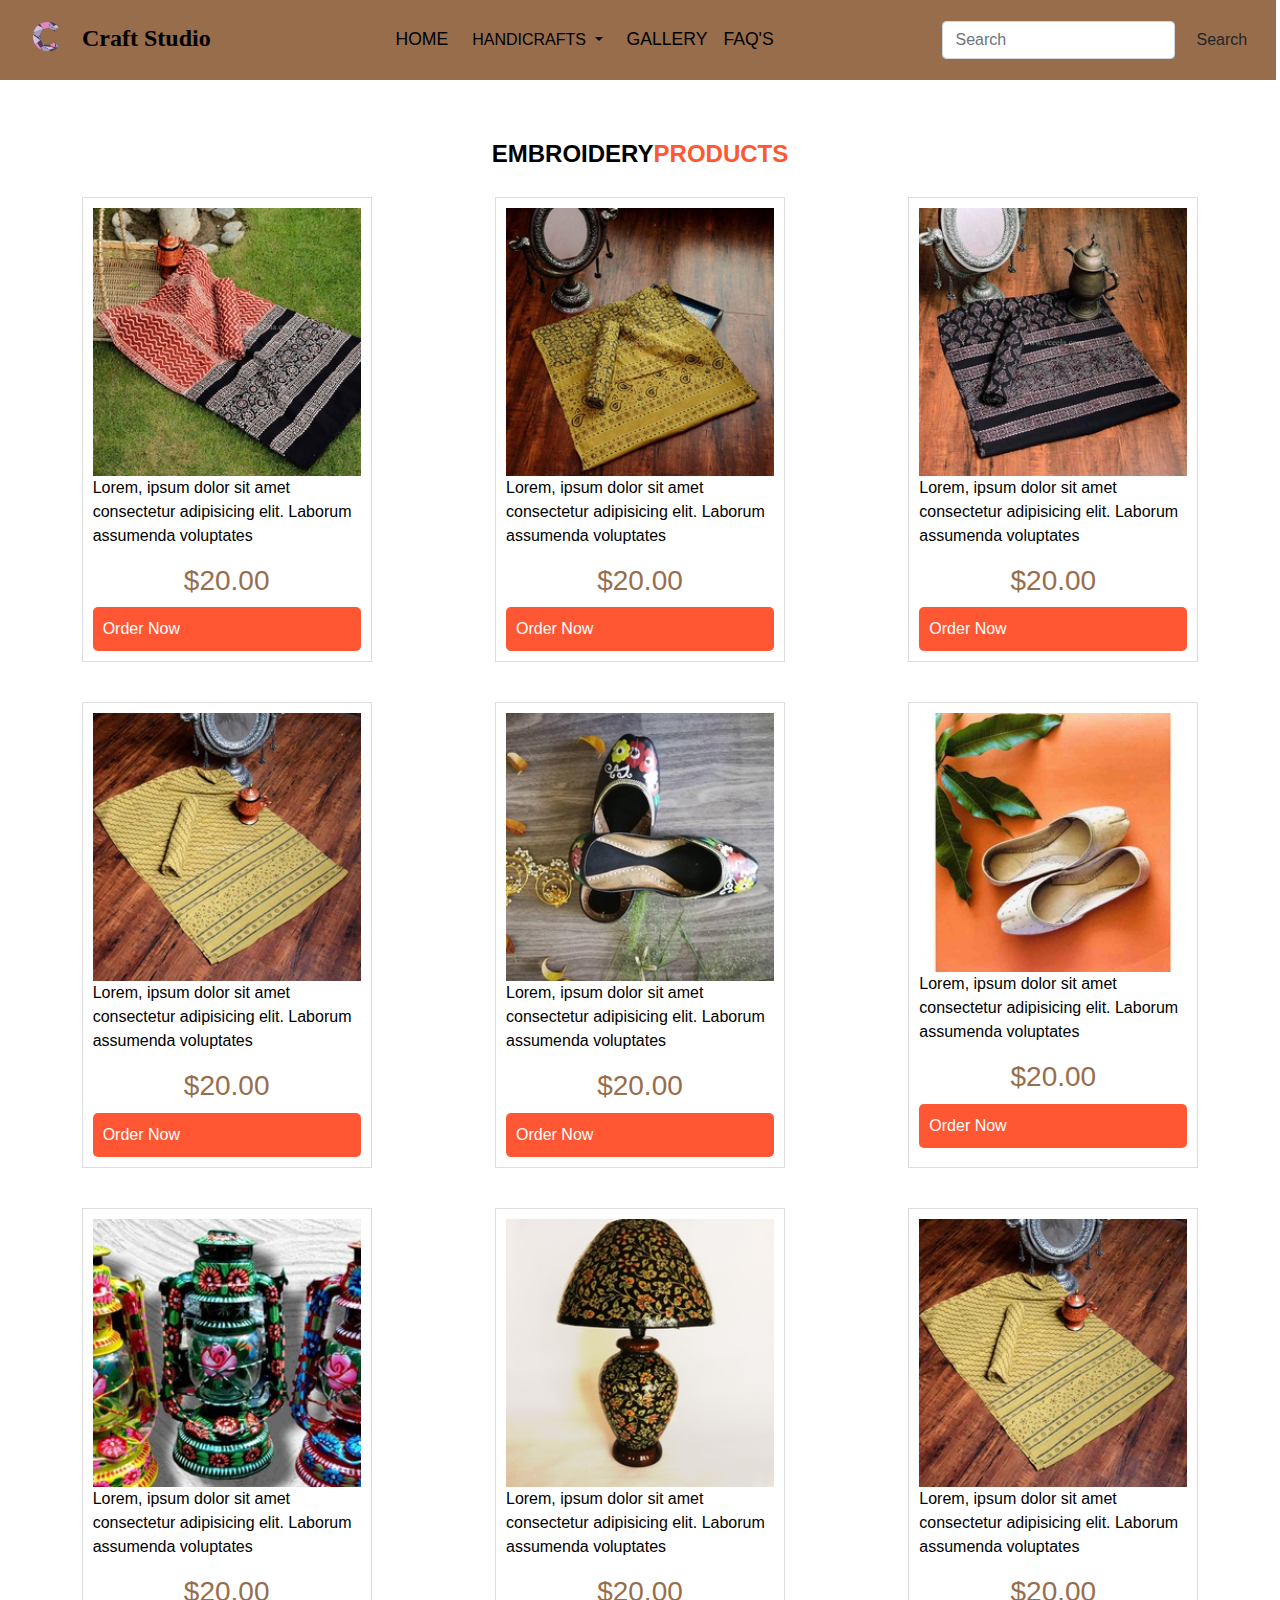
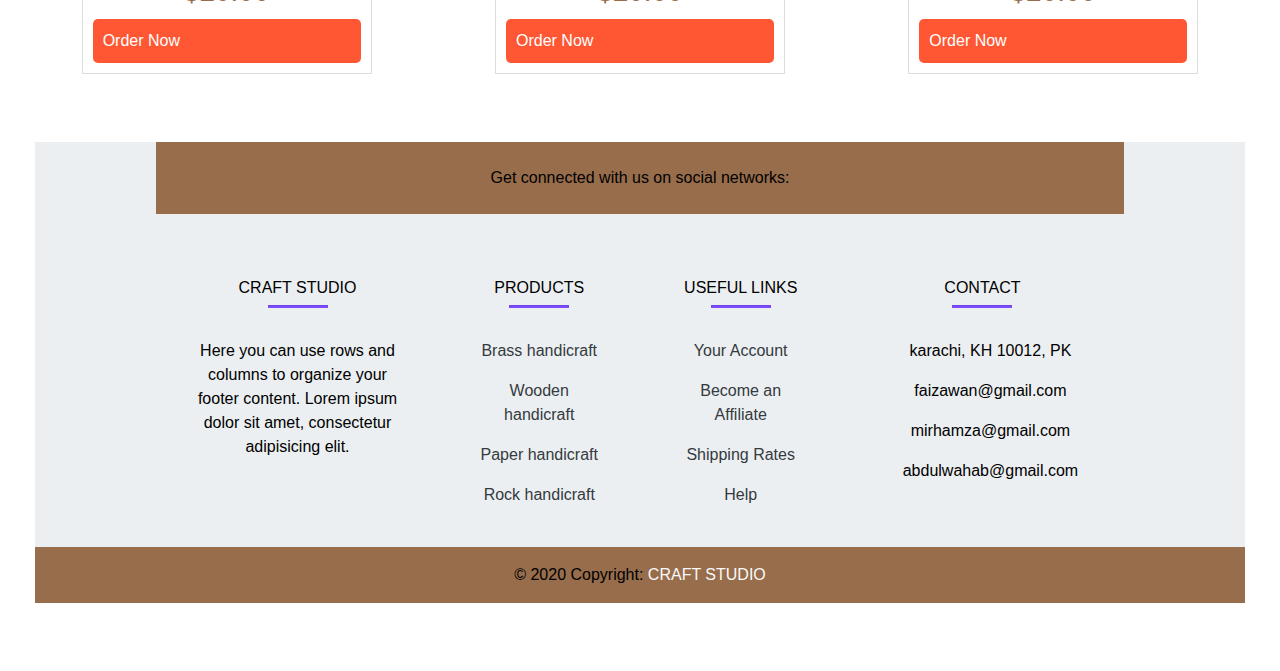
<file: Embroidery.html>
<!DOCTYPE html>
<html lang="en">

<head>
    <meta charset="UTF-8">
    <meta http-equiv="X-UA-Compatible" content="IE=edge">
    <meta name="viewport" content="width=device-width, initial-scale=1.0">
    <title>handicraft sync</title>

            <link rel="stylesheet" href="bootstrap-4.5.3-dist/css/bootstrap.min.css">
            <link rel="preconnect" href="https://fonts.googleapis.com">
            <link rel="preconnect" href="https://fonts.gstatic.com" crossorigin>
            <link href="https://fonts.googleapis.com/css2?family=Dancing+Script:wght@700&display=swap" rel="stylesheet">
            <link rel="stylesheet" href="html.css">
            <script src="https://code.jquery.com/jquery-3.5.1.slim.min.js"
                integrity="sha384-DfXdz2htPH0lsSSs5nCTpuj/zy4C+OGpamoFVy38MVBnE+IbbVYUew+OrCXaRkfj"
                crossorigin="anonymous"></script>
            <script src="https://cdn.jsdelivr.net/npm/popper.js@1.16.1/dist/umd/popper.min.js"
                integrity="sha384-9/reFTGAW83EW2RDu2S0VKaIzap3H66lZH81PoYlFhbGU+6BZp6G7niu735Sk7lN"
                crossorigin="anonymous"></script>
            <script src="https://cdn.jsdelivr.net/npm/bootstrap@4.5.3/dist/js/bootstrap.min.js"
                integrity="sha384-w1Q4orYjBQndcko6MimVbzY0tgp4pWB4lZ7lr30WKz0vr/aWKhXdBNmNb5D92v7s"
                crossorigin="anonymous"></script>

</head>


<body>
    <nav class="navbar navbar-expand-lg navbar-dark " style="background-color: #986D4C; color: aliceblue;">
        <button class="navbar-toggler" type="button" data-toggle="collapse" data-target="#navbarTogglerDemo01"
            aria-controls="navbarTogglerDemo01" aria-expanded="false" aria-label="Toggle navigation">
            <span class="navbar-toggler-icon"></span>
        </button>
        <div class="collapse navbar-collapse" id="navbarTogglerDemo01">
            <a class="navbar-brand"
                style="color: rgb(0, 0, 0); font-family: 'Tilt Warp', cursive; font-size: 1.5rem; font-weight: bolder;"
                href="#">
                <img class="logo" src="images/logo.png" alt="">
                Craft Studio</a>
            <ul class="navbar-nav mx-auto mt-2  mt-lg-0" style="font-size: 1rem;">
                <li class="nav-item">
                    <a class="nav-link" style="color: rgb(0, 0, 0)" href="index.html">Home
                        <span class="sr-only">(current)</span></a>
                </li>
                <div class="dropdown">
                  <button class="btn btn-secondary dropdown-toggle" style="  border: none; color: black; background-color:#986D4C ;margin: 4px;;font-weight: lighter;  " type="button" id="dropdownMenuButton" data-toggle="dropdown" aria-haspopup="true" aria-expanded="false">
                    HANDICRAFTS
                  </button>
                  <div class="dropdown-menu" aria-labelledby="dropdownMenuButton">
                    <a class="dropdown-item" href="brass.html">Brass Handicrafts</a>
                    <a class="dropdown-item" href="wood.html">wood Handicrafts</a>
                    <a class="dropdown-item" href="weaving.html">Weaving Handicrafts</a>
                    <a class="dropdown-item" href="homedecor.html">Homedecor Handicrafts</a>
                    <a class="dropdown-item" href="Embroidery.html">Embroidery Handicrafts</a>
                    <a class="dropdown-item" href="tableware.html">tableware Handicrafts</a>
                    <a class="dropdown-item" href="aluminium.html">Aluminium Handicrafts</a>
                    <a class="dropdown-item" href="glass.html">Glass Handicrafts</a>
                    
                  </div>
                </div>
                <li class="nav-item">
                    <a class="nav-link" style="color: rgb(0, 0, 0)" href="gallery.html" tabindex="-1"
                        aria-disabled="true">Gallery</a>
                </li>
                <li class="nav-item">
                    <a class="nav-link" style="color: rgb(0, 0, 0)" href="faqs.html" tabindex="-1"
                        aria-disabled="true">FAQ'S</a>
                </li>
            </ul>
            <form class="form-inline my-2 my-lg-0">
                <input class="form-control mr-sm-2" type="search" placeholder="Search" aria-label="Search">
                <button class="btn my-2 my-sm-0" type="submit">Search</button>
            </form>
        </div>
    </nav>
      
                                         <!-- PRODUCTS -->
              <div class="menu" id="Menu">
                <h1>EMBROIDERY<span>PRODUCTS</span></h1>
        
                <div class="menu_box">
                    <div class="menu_card">
        
                        <div class="menu_image">
                            <img src="image/embriorderyimg/image_(1).jpg">
                        </div>
        
                        <div class="small_card">
                            <i class="fa-solid fa-heart"></i>
                        </div>
        
                        <div class="menu_info">
                            
                            <p>
                                Lorem, ipsum dolor sit amet consectetur adipisicing elit. Laborum assumenda voluptates
                            </p>
                            <h3>$20.00</h3>
                            <div class="menu_icon">
                                <i class="fa-solid fa-star"></i>
                                <i class="fa-solid fa-star"></i>
                                <i class="fa-solid fa-star"></i>
                                <i class="fa-solid fa-star"></i>
                                <i class="fa-solid fa-star-half-stroke"></i>
                            </div>
                            <a href="#" class="menu_btn">Order Now</a>
                        </div>
        
                    </div> 
                    
                    <div class="menu_card">
        
                        <div class="menu_image">
                            <img src="image/embriorderyimg/image_(2).jpg">
                        </div>
        
                        <div class="small_card">
                            <i class="fa-solid fa-heart"></i>
                        </div>
        
                        <div class="menu_info">
                           
                            <p>
                                Lorem, ipsum dolor sit amet consectetur adipisicing elit. Laborum assumenda voluptates
                            </p>
                            <h3>$20.00</h3>
                            <div class="menu_icon">
                                <i class="fa-solid fa-star"></i>
                                <i class="fa-solid fa-star"></i>
                                <i class="fa-solid fa-star"></i>
                                <i class="fa-solid fa-star"></i>
                                <i class="fa-solid fa-star-half-stroke"></i>
                            </div>
                            <a href="#" class="menu_btn">Order Now</a>
                        </div>
        
                    </div> 
        
                    <div class="menu_card">
        
                        <div class="menu_image">
                            <img src="image/embriorderyimg/image_(3).jpg">
                        </div>
        
                        <div class="small_card">
                            <i class="fa-solid fa-heart"></i>
                        </div>
        
                        <div class="menu_info">
                          
                            <p>
                                Lorem, ipsum dolor sit amet consectetur adipisicing elit. Laborum assumenda voluptates
                            </p>
                            <h3>$20.00</h3>
                            <div class="menu_icon">
                                <i class="fa-solid fa-star"></i>
                                <i class="fa-solid fa-star"></i>
                                <i class="fa-solid fa-star"></i>
                                <i class="fa-solid fa-star"></i>
                                <i class="fa-solid fa-star-half-stroke"></i>
                            </div>
                            <a href="#" class="menu_btn">Order Now</a>
                        </div>
        
                    </div> 
        
                    <div class="menu_card">
        
                        <div class="menu_image">
                            <img src="image/embriorderyimg/image_(4).jpg">
                        </div>
        
                        <div class="small_card">
                            <i class="fa-solid fa-heart"></i>
                        </div>
        
                        <div class="menu_info">
                           
                            <p>
                                Lorem, ipsum dolor sit amet consectetur adipisicing elit. Laborum assumenda voluptates
                            </p>
                            <h3>$20.00</h3>
                            <div class="menu_icon">
                                <i class="fa-solid fa-star"></i>
                                <i class="fa-solid fa-star"></i>
                                <i class="fa-solid fa-star"></i>
                                <i class="fa-solid fa-star"></i>
                                <i class="fa-solid fa-star-half-stroke"></i>
                            </div>
                            <a href="#" class="menu_btn">Order Now</a>
                        </div>
        
                    </div> 
        
                    <div class="menu_card">
        
                        <div class="menu_image">
                            <img src="image/embriorderyimg/image_(5).jpg">
                        </div>
        
                        <div class="small_card">
                            <i class="fa-solid fa-heart"></i>
                        </div>
        
                        <div class="menu_info">
                          
                            <p>
                                Lorem, ipsum dolor sit amet consectetur adipisicing elit. Laborum assumenda voluptates
                            </p>
                            <h3>$20.00</h3>
                            <div class="menu_icon">
                                <i class="fa-solid fa-star"></i>
                                <i class="fa-solid fa-star"></i>
                                <i class="fa-solid fa-star"></i>
                                <i class="fa-solid fa-star"></i>
                                <i class="fa-solid fa-star-half-stroke"></i>
                            </div>
                            <a href="#" class="menu_btn">Order Now</a>
                        </div>
        
                    </div> 
        
                    <div class="menu_card">
        
                        <div class="menu_image">
                            <img src="image/embriorderyimg/image_(6).jpg">
                        </div>
        
                        <div class="small_card">
                            <i class="fa-solid fa-heart"></i>
                        </div>
        
                        <div class="menu_info">
                         
                            <p>
                                Lorem, ipsum dolor sit amet consectetur adipisicing elit. Laborum assumenda voluptates
                            </p>
                            <h3>$20.00</h3>
                            <div class="menu_icon">
                                <i class="fa-solid fa-star"></i>
                                <i class="fa-solid fa-star"></i>
                                <i class="fa-solid fa-star"></i>
                                <i class="fa-solid fa-star"></i>
                                <i class="fa-solid fa-star-half-stroke"></i>
                            </div>
                            <a href="#" class="menu_btn">Order Now</a>
                        </div>
        
                    </div> 
        
                    <div class="menu_card">
        
                        <div class="menu_image">
                            <img src="image/decorimg/image_(7).jpg">
                        </div>
        
                        <div class="small_card">
                            <i class="fa-solid fa-heart"></i>
                        </div>
        
                        <div class="menu_info">
                          
                            <p>
                                Lorem, ipsum dolor sit amet consectetur adipisicing elit. Laborum assumenda voluptates
                            </p>
                            <h3>$20.00</h3>
                            <div class="menu_icon">
                                <i class="fa-solid fa-star"></i>
                                <i class="fa-solid fa-star"></i>
                                <i class="fa-solid fa-star"></i>
                                <i class="fa-solid fa-star"></i>
                                <i class="fa-solid fa-star-half-stroke"></i>
                            </div>
                            <a href="#" class="menu_btn">Order Now</a>
                        </div>
        
                    </div> 
        
                    <div class="menu_card">
        
                        <div class="menu_image">
                            <img src="image/decorimg/image_(8).jpg">
                        </div>
        
                        <div class="small_card">
                            <i class="fa-solid fa-heart"></i>
                        </div>
        
                        <div class="menu_info">
                          
                            <p>
                                Lorem, ipsum dolor sit amet consectetur adipisicing elit. Laborum assumenda voluptates
                            </p>
                            <h3>$20.00</h3>
                            <div class="menu_icon">
                                <i class="fa-solid fa-star"></i>
                                <i class="fa-solid fa-star"></i>
                                <i class="fa-solid fa-star"></i>
                                <i class="fa-solid fa-star"></i>
                                <i class="fa-solid fa-star-half-stroke"></i>
                            </div>
                            <a href="#" class="menu_btn">Order Now</a>
                        </div>
        
                    </div> 
                    <div class="menu_card">
        
                        <div class="menu_image">
                            <img src="image/embriorderyimg/image_(4).jpg">
                        </div>
        
                        <div class="small_card">
                            <i class="fa-solid fa-heart"></i>
                        </div>
        
                        <div class="menu_info">
                           
                            <p>
                                Lorem, ipsum dolor sit amet consectetur adipisicing elit. Laborum assumenda voluptates
                            </p>
                            <h3>$20.00</h3>
                            <div class="menu_icon">
                                <i class="fa-solid fa-star"></i>
                                <i class="fa-solid fa-star"></i>
                                <i class="fa-solid fa-star"></i>
                                <i class="fa-solid fa-star"></i>
                                <i class="fa-solid fa-star-half-stroke"></i>
                            </div>
                            <a href="#" class="menu_btn">Order Now</a>
                        </div>
        
                    </div> 
</div>        
               <!-- footer -->

    <!-- Remove the container if you want to extend the Footer to full width. -->
<div class="container-fluid my-5">
    <!-- Footer -->
    <footer
            class="text-center text-lg-start text-dark"
            style="background-color: #ECEFF1"
            >
      <!-- Section: Social media -->
      <section
               class="d-flex justify-content-between p-4 text-white"
               style="background-color: #986D4C"
               >
        <!-- Left -->
        <div class="me-5">
          <span style="color: black;">Get connected with us on social networks:</span>
        </div>
        <!-- Left -->
  
        <!-- Right -->
        <div>
          <a href="" class="text-white me-4">
            <i class="fab fa-facebook-f"></i>
          </a>
          <a href="" class="text-white me-4">
            <i class="fab fa-twitter"></i>
          </a>
          <a href="" class="text-white me-4">
            <i class="fab fa-google"></i>
          </a>
          <a href="" class="text-white me-4">
            <i class="fab fa-instagram"></i>
          </a>
          <a href="" class="text-white me-4">
            <i class="fab fa-linkedin"></i>
          </a>
          <a href="" class="text-white me-4">
            <i class="fab fa-github"></i>
          </a>
        </div>
        <!-- Right -->
      </section>
      <!-- Section: Social media -->
  
      <!-- Section: Links  -->
      <section class="">
        <div class="container text-center text-md-start mt-5">
          <!-- Grid row -->
          <div class="row mt-3">
            <!-- Grid column -->
            <div class="col-md-3 col-lg-4 col-xl-3 mx-auto mb-4">
              <!-- Content -->
              <h6 class="text-uppercase fw-bold">CRAFT STUDIO</h6>
              <hr
                  class="mb-4 mt-0 d-inline-block mx-auto"
                  style="width: 60px; background-color: #7c4dff; height: 2px"
                  />
              <p>
                Here you can use rows and columns to organize your footer
                content. Lorem ipsum dolor sit amet, consectetur adipisicing
                elit.
              </p>
            </div>
            <!-- Grid column -->
  
            <!-- Grid column -->
            <div class="col-md-2 col-lg-2 col-xl-2 mx-auto mb-4">
              <!-- Links -->
              <h6 class="text-uppercase fw-bold">Products</h6>
              <hr
                  class="mb-4 mt-0 d-inline-block mx-auto"
                  style="width: 60px; background-color: #7c4dff; height: 2px"
                  />
              <p>
                <a href="#!" class="text-dark">Brass handicraft</a>
              </p>
              <p>
                <a href="#!" class="text-dark">Wooden handicraft</a>
              </p>
              <p>
                <a href="#!" class="text-dark">Paper handicraft</a>
              </p>
              <p>
                <a href="#!" class="text-dark">Rock handicraft</a>
              </p>
            </div>
            <!-- Grid column -->
  
            <!-- Grid column -->
            <div class="col-md-3 col-lg-2 col-xl-2 mx-auto mb-4">
              <!-- Links -->
              <h6 class="text-uppercase fw-bold">Useful links</h6>
              <hr
                  class="mb-4 mt-0 d-inline-block mx-auto"
                  style="width: 60px; background-color: #7c4dff; height: 2px"
                  />
              <p>
                <a href="#!" class="text-dark">Your Account</a>
              </p>
              <p>
                <a href="#!" class="text-dark">Become an Affiliate</a>
              </p>
              <p>
                <a href="#!" class="text-dark">Shipping Rates</a>
              </p>
              <p>
                <a href="#!" class="text-dark">Help</a>
              </p>
            </div>
            <!-- Grid column -->
  
            <!-- Grid column -->
            <div class="col-md-4 col-lg-3 col-xl-3 mx-auto mb-md-0 mb-4">
              <!-- Links -->
              <h6 class="text-uppercase fw-bold">Contact</h6>
              <hr
                  class="mb-4 mt-0 d-inline-block mx-auto"
                  style="width: 60px; background-color: #7c4dff; height: 2px"
                  />
                  <p><i class="fas fa-home mr-3"></i> karachi, KH 10012, PK</p>
                  <p><i class="fas fa-envelope mr-3"></i> faizawan@gmail.com</p>
                  <p><i class="fas fa-envelope mr-3"></i> mirhamza@gmail.com</p>
                  <p><i class="fas fa-envelope mr-3"></i> abdulwahab@gmail.com</p>
            </div>
            <!-- Grid column -->
          </div>
          <!-- Grid row -->
        </div>
      </section>
      <!-- Section: Links  -->
  
      <!-- Copyright -->
      <div
           class="text-center p-3"
           style="background-color:#986D4C"
           >
        © 2020 Copyright:
        <a class="text-light" href="index.html"
           >CRAFT STUDIO</a
          >
      </div>
      <!-- Copyright -->
    </footer>
    <!-- Footer -->
  </div>
  <!-- End of .container -->
      
</body>
</html>
</file>
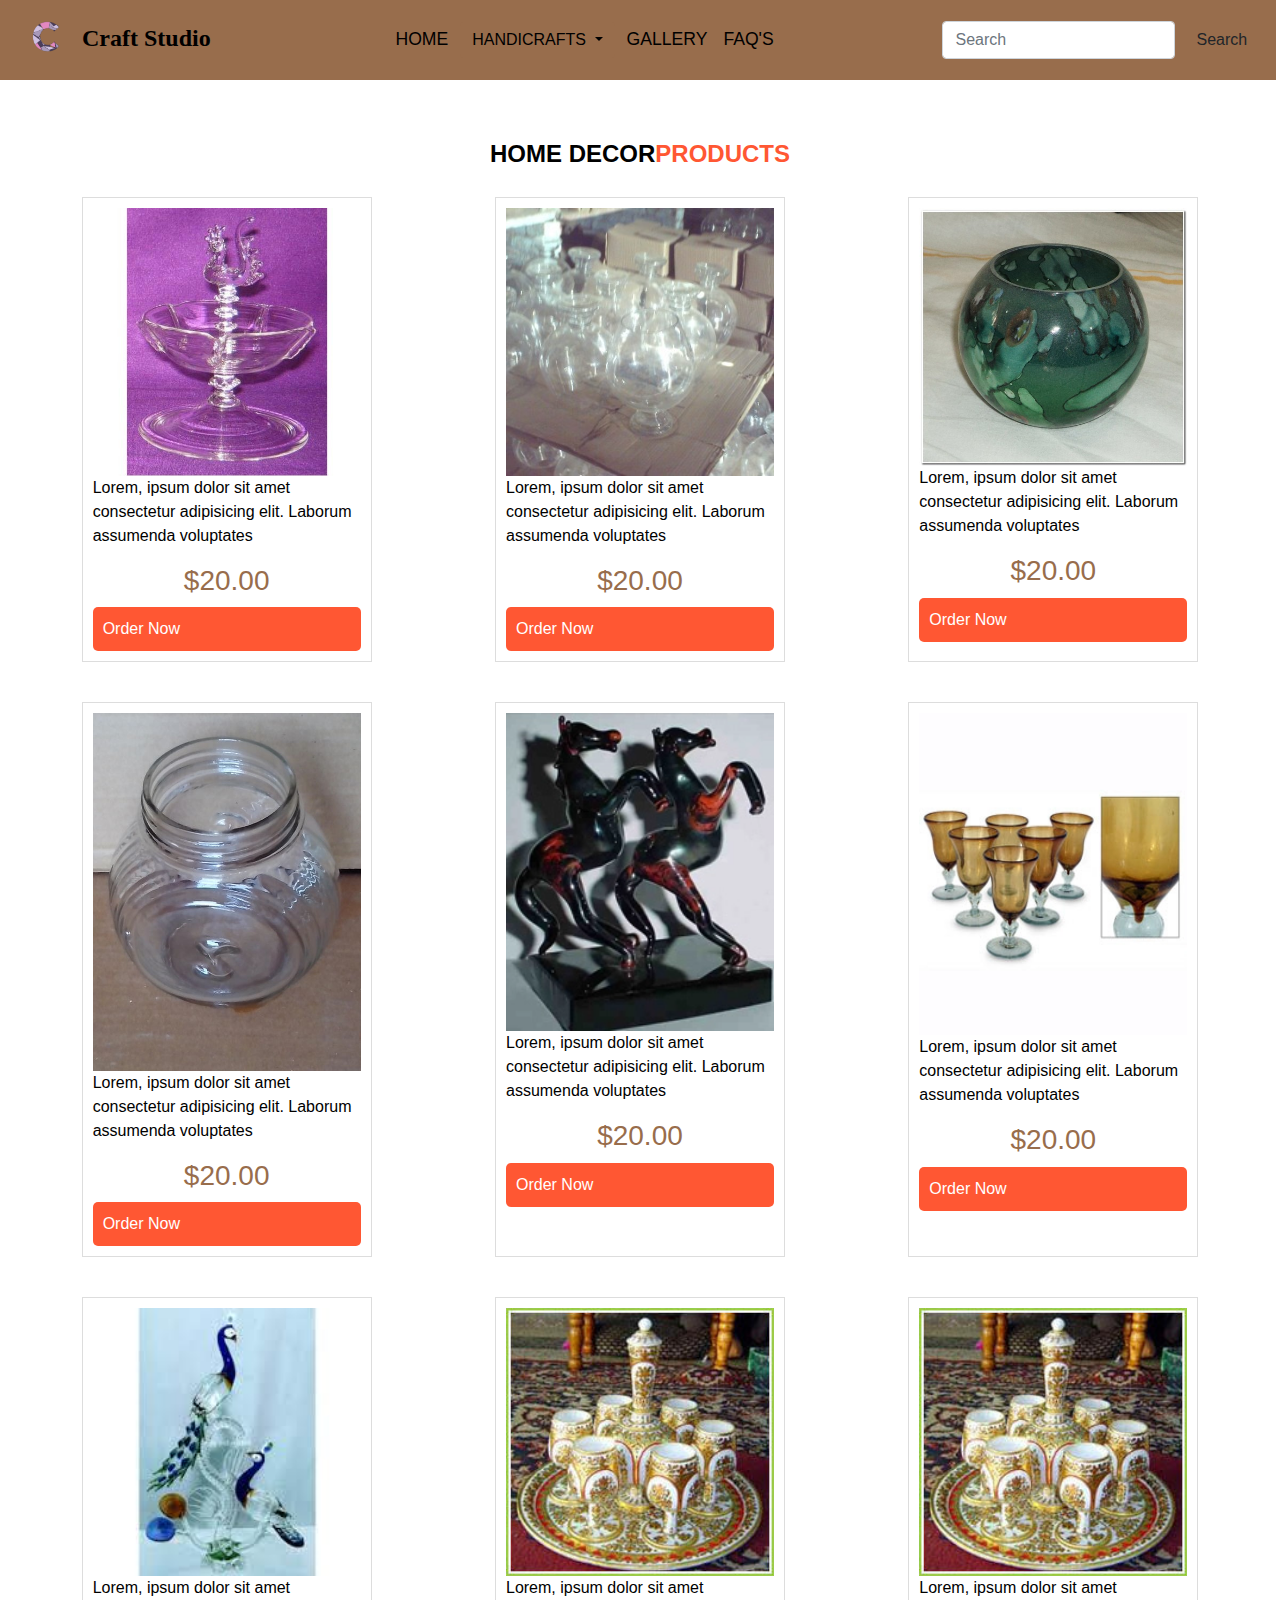
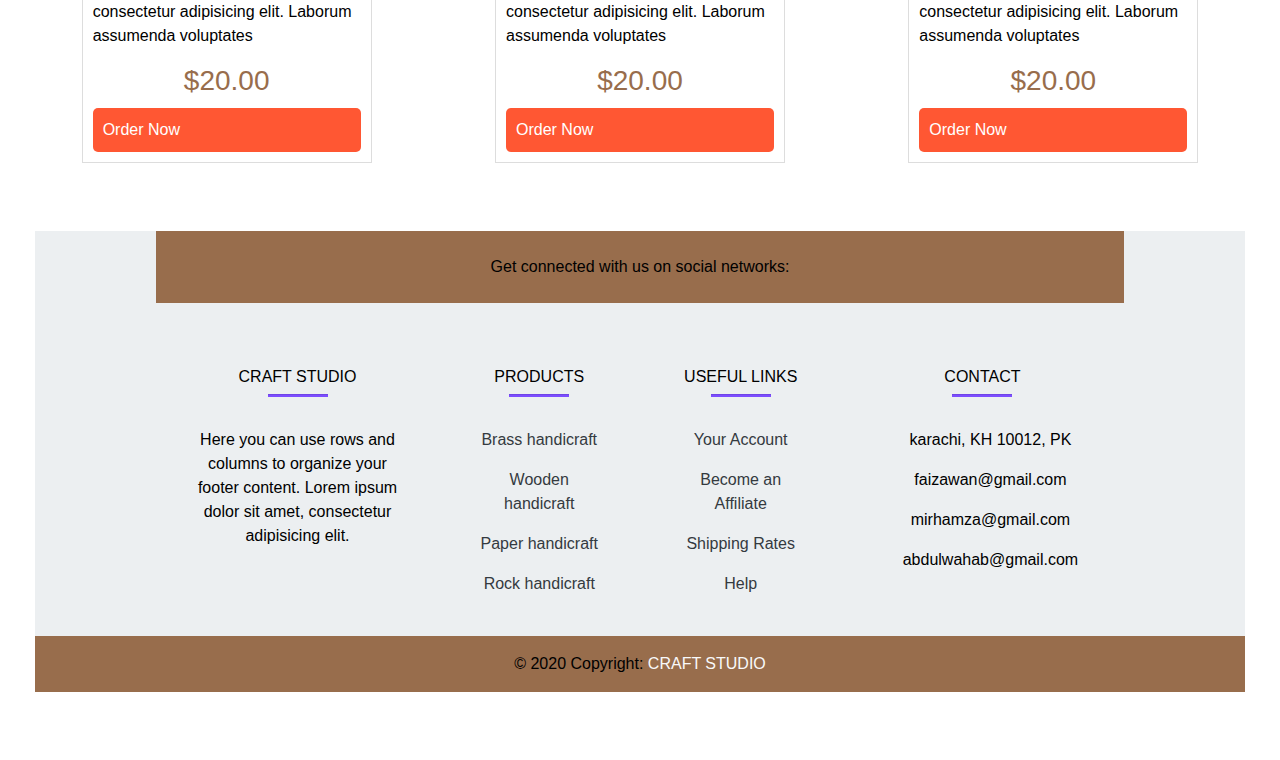
<file: glass.html>
<!DOCTYPE html>
<html lang="en">

<head>
    <meta charset="UTF-8">
    <meta http-equiv="X-UA-Compatible" content="IE=edge">
    <meta name="viewport" content="width=device-width, initial-scale=1.0">
    <title>handicraft sync</title>

            <link rel="stylesheet" href="bootstrap-4.5.3-dist/css/bootstrap.min.css">
            <link rel="preconnect" href="https://fonts.googleapis.com">
            <link rel="preconnect" href="https://fonts.gstatic.com" crossorigin>
            <link href="https://fonts.googleapis.com/css2?family=Dancing+Script:wght@700&display=swap" rel="stylesheet">
            <link rel="stylesheet" href="html.css">
            <script src="https://code.jquery.com/jquery-3.5.1.slim.min.js"
                integrity="sha384-DfXdz2htPH0lsSSs5nCTpuj/zy4C+OGpamoFVy38MVBnE+IbbVYUew+OrCXaRkfj"
                crossorigin="anonymous"></script>
            <script src="https://cdn.jsdelivr.net/npm/popper.js@1.16.1/dist/umd/popper.min.js"
                integrity="sha384-9/reFTGAW83EW2RDu2S0VKaIzap3H66lZH81PoYlFhbGU+6BZp6G7niu735Sk7lN"
                crossorigin="anonymous"></script>
            <script src="https://cdn.jsdelivr.net/npm/bootstrap@4.5.3/dist/js/bootstrap.min.js"
                integrity="sha384-w1Q4orYjBQndcko6MimVbzY0tgp4pWB4lZ7lr30WKz0vr/aWKhXdBNmNb5D92v7s"
                crossorigin="anonymous"></script>

</head>


<body>
    <nav class="navbar navbar-expand-lg navbar-dark " style="background-color: #986D4C; color: aliceblue;">
        <button class="navbar-toggler" type="button" data-toggle="collapse" data-target="#navbarTogglerDemo01"
            aria-controls="navbarTogglerDemo01" aria-expanded="false" aria-label="Toggle navigation">
            <span class="navbar-toggler-icon"></span>
        </button>
        <div class="collapse navbar-collapse" id="navbarTogglerDemo01">
            <a class="navbar-brand"
                style="color: rgb(0, 0, 0); font-family: 'Tilt Warp', cursive; font-size: 1.5rem; font-weight: bolder;"
                href="#">
                <img class="logo" src="images/logo.png" alt="">
                Craft Studio</a>
            <ul class="navbar-nav mx-auto mt-2  mt-lg-0" style="font-size: 1rem;">
                <li class="nav-item">
                    <a class="nav-link" style="color: rgb(0, 0, 0)" href="index.html">Home
                        <span class="sr-only">(current)</span></a>
                </li>
                <div class="dropdown">
                  <button class="btn btn-secondary dropdown-toggle" style="  border: none; color: black; background-color:#986D4C ;margin: 4px;;font-weight: lighter;  " type="button" id="dropdownMenuButton" data-toggle="dropdown" aria-haspopup="true" aria-expanded="false">
                    HANDICRAFTS
                  </button>
                  <div class="dropdown-menu" aria-labelledby="dropdownMenuButton">
                    <a class="dropdown-item" href="brass.html">Brass Handicrafts</a>
                    <a class="dropdown-item" href="wood.html">wood Handicrafts</a>
                    <a class="dropdown-item" href="weaving.html">Weaving Handicrafts</a>
                    <a class="dropdown-item" href="homedecor.html">Homedecor Handicrafts</a>
                    <a class="dropdown-item" href="Embroidery.html">Embroidery Handicrafts</a>
                    <a class="dropdown-item" href="tableware.html">tableware Handicrafts</a>
                    <a class="dropdown-item" href="aluminium.html">Aluminium Handicrafts</a>
                    <a class="dropdown-item" href="glass.html">Glass Handicrafts</a>
                    
                  </div>
                </div>
                <li class="nav-item">
                    <a class="nav-link" style="color: rgb(0, 0, 0)" href="gallery.html" tabindex="-1"
                        aria-disabled="true">Gallery</a>
                </li>
                <li class="nav-item">
                    <a class="nav-link" style="color: rgb(0, 0, 0)" href="faqs.html" tabindex="-1"
                        aria-disabled="true">FAQ'S</a>
                </li>
            </ul>
            <form class="form-inline my-2 my-lg-0">
                <input class="form-control mr-sm-2" type="search" placeholder="Search" aria-label="Search">
                <button class="btn my-2 my-sm-0" type="submit">Search</button>
            </form>
        </div>
    </nav>
                                         <!-- PRODUCTS -->

              <div class="menu" id="Menu">
                <h1>HOME DECOR<span>PRODUCTS</span></h1>
        
                <div class="menu_box">
                    <div class="menu_card">
        
                        <div class="menu_image">
                            <img src="image/glassimg/image(1).jpg">
                        </div>
        
                        <div class="small_card">
                            <i class="fa-solid fa-heart"></i>
                        </div>
        
                        <div class="menu_info">
                            
                            <p>
                                Lorem, ipsum dolor sit amet consectetur adipisicing elit. Laborum assumenda voluptates
                            </p>
                            <h3>$20.00</h3>
                            <div class="menu_icon">
                                <i class="fa-solid fa-star"></i>
                                <i class="fa-solid fa-star"></i>
                                <i class="fa-solid fa-star"></i>
                                <i class="fa-solid fa-star"></i>
                                <i class="fa-solid fa-star-half-stroke"></i>
                            </div>
                            <a href="#" class="menu_btn">Order Now</a>
                        </div>
        
                    </div> 
                    
                    <div class="menu_card">
        
                        <div class="menu_image">
                            <img src="image/glassimg/image(2).jpg">
                        </div>
        
                        <div class="small_card">
                            <i class="fa-solid fa-heart"></i>
                        </div>
        
                        <div class="menu_info">
                           
                            <p>
                                Lorem, ipsum dolor sit amet consectetur adipisicing elit. Laborum assumenda voluptates
                            </p>
                            <h3>$20.00</h3>
                            <div class="menu_icon">
                                <i class="fa-solid fa-star"></i>
                                <i class="fa-solid fa-star"></i>
                                <i class="fa-solid fa-star"></i>
                                <i class="fa-solid fa-star"></i>
                                <i class="fa-solid fa-star-half-stroke"></i>
                            </div>
                            <a href="#" class="menu_btn">Order Now</a>
                        </div>
        
                    </div> 
        
                    <div class="menu_card">
        
                        <div class="menu_image">
                            <img src="image/glassimg/image(3).jpg">
                        </div>
        
                        <div class="small_card">
                            <i class="fa-solid fa-heart"></i>
                        </div>
        
                        <div class="menu_info">
                          
                            <p>
                                Lorem, ipsum dolor sit amet consectetur adipisicing elit. Laborum assumenda voluptates
                            </p>
                            <h3>$20.00</h3>
                            <div class="menu_icon">
                                <i class="fa-solid fa-star"></i>
                                <i class="fa-solid fa-star"></i>
                                <i class="fa-solid fa-star"></i>
                                <i class="fa-solid fa-star"></i>
                                <i class="fa-solid fa-star-half-stroke"></i>
                            </div>
                            <a href="#" class="menu_btn">Order Now</a>
                        </div>
        
                    </div> 
        
                    <div class="menu_card">
        
                        <div class="menu_image">
                            <img src="image/glassimg/image(4).jpg">
                        </div>
        
                        <div class="small_card">
                            <i class="fa-solid fa-heart"></i>
                        </div>
        
                        <div class="menu_info">
                           
                            <p>
                                Lorem, ipsum dolor sit amet consectetur adipisicing elit. Laborum assumenda voluptates
                            </p>
                            <h3>$20.00</h3>
                            <div class="menu_icon">
                                <i class="fa-solid fa-star"></i>
                                <i class="fa-solid fa-star"></i>
                                <i class="fa-solid fa-star"></i>
                                <i class="fa-solid fa-star"></i>
                                <i class="fa-solid fa-star-half-stroke"></i>
                            </div>
                            <a href="#" class="menu_btn">Order Now</a>
                        </div>
        
                    </div> 
        
                    <div class="menu_card">
        
                        <div class="menu_image">
                            <img src="image/glassimg/image(7).jpg">
                        </div>
        
                        <div class="small_card">
                            <i class="fa-solid fa-heart"></i>
                        </div>
        
                        <div class="menu_info">
                          
                            <p>
                                Lorem, ipsum dolor sit amet consectetur adipisicing elit. Laborum assumenda voluptates
                            </p>
                            <h3>$20.00</h3>
                            <div class="menu_icon">
                                <i class="fa-solid fa-star"></i>
                                <i class="fa-solid fa-star"></i>
                                <i class="fa-solid fa-star"></i>
                                <i class="fa-solid fa-star"></i>
                                <i class="fa-solid fa-star-half-stroke"></i>
                            </div>
                            <a href="#" class="menu_btn">Order Now</a>
                        </div>
        
                    </div> 
        
                    <div class="menu_card">
        
                        <div class="menu_image">
                            <img src="image/glassimg/image(6).jpg">
                        </div>
        
                        <div class="small_card">
                            <i class="fa-solid fa-heart"></i>
                        </div>
        
                        <div class="menu_info">
                         
                            <p>
                                Lorem, ipsum dolor sit amet consectetur adipisicing elit. Laborum assumenda voluptates
                            </p>
                            <h3>$20.00</h3>
                            <div class="menu_icon">
                                <i class="fa-solid fa-star"></i>
                                <i class="fa-solid fa-star"></i>
                                <i class="fa-solid fa-star"></i>
                                <i class="fa-solid fa-star"></i>
                                <i class="fa-solid fa-star-half-stroke"></i>
                            </div>
                            <a href="#" class="menu_btn">Order Now</a>
                        </div>
        
                    </div> 
        
                    <div class="menu_card">
        
                        <div class="menu_image">
                            <img src="image/glassimg/image(5).jpg">
                        </div>
        
                        <div class="small_card">
                            <i class="fa-solid fa-heart"></i>
                        </div>
        
                        <div class="menu_info">
                          
                            <p>
                                Lorem, ipsum dolor sit amet consectetur adipisicing elit. Laborum assumenda voluptates
                            </p>
                            <h3>$20.00</h3>
                            <div class="menu_icon">
                                <i class="fa-solid fa-star"></i>
                                <i class="fa-solid fa-star"></i>
                                <i class="fa-solid fa-star"></i>
                                <i class="fa-solid fa-star"></i>
                                <i class="fa-solid fa-star-half-stroke"></i>
                            </div>
                            <a href="#" class="menu_btn">Order Now</a>
                        </div>
        
                    </div> 
        
                    <div class="menu_card">
        
                        <div class="menu_image">
                            <img src="image/glassimg/image(8).jpg">
                        </div>
        
                        <div class="small_card">
                            <i class="fa-solid fa-heart"></i>
                        </div>
        
                        <div class="menu_info">
                          
                            <p>
                                Lorem, ipsum dolor sit amet consectetur adipisicing elit. Laborum assumenda voluptates
                            </p>
                            <h3>$20.00</h3>
                            <div class="menu_icon">
                                <i class="fa-solid fa-star"></i>
                                <i class="fa-solid fa-star"></i>
                                <i class="fa-solid fa-star"></i>
                                <i class="fa-solid fa-star"></i>
                                <i class="fa-solid fa-star-half-stroke"></i>
                            </div>
                            <a href="#" class="menu_btn">Order Now</a>
                        </div>
        
                    </div> 
                    <div class="menu_card">
        
                      <div class="menu_image">
                          <img src="image/glassimg/image(8).jpg">
                      </div>
      
                      <div class="small_card">
                          <i class="fa-solid fa-heart"></i>
                      </div>
      
                      <div class="menu_info">
                        
                          <p>
                              Lorem, ipsum dolor sit amet consectetur adipisicing elit. Laborum assumenda voluptates
                          </p>
                          <h3>$20.00</h3>
                          <div class="menu_icon">
                              <i class="fa-solid fa-star"></i>
                              <i class="fa-solid fa-star"></i>
                              <i class="fa-solid fa-star"></i>
                              <i class="fa-solid fa-star"></i>
                              <i class="fa-solid fa-star-half-stroke"></i>
                          </div>
                          <a href="#" class="menu_btn">Order Now</a>
                      </div>
      
                  </div> 
</div>        
               <!-- footer -->

    <!-- Remove the container if you want to extend the Footer to full width. -->
<div class="container-fluid my-5">
    <!-- Footer -->
    <footer
            class="text-center text-lg-start text-dark"
            style="background-color: #ECEFF1"
            >
      <!-- Section: Social media -->
      <section
               class="d-flex justify-content-between p-4 text-white"
               style="background-color: #986D4C"
               >
        <!-- Left -->
        <div class="me-5">
          <span style="color: black;">Get connected with us on social networks:</span>
        </div>
        <!-- Left -->
  
        <!-- Right -->
        <div>
          <a href="" class="text-white me-4">
            <i class="fab fa-facebook-f"></i>
          </a>
          <a href="" class="text-white me-4">
            <i class="fab fa-twitter"></i>
          </a>
          <a href="" class="text-white me-4">
            <i class="fab fa-google"></i>
          </a>
          <a href="" class="text-white me-4">
            <i class="fab fa-instagram"></i>
          </a>
          <a href="" class="text-white me-4">
            <i class="fab fa-linkedin"></i>
          </a>
          <a href="" class="text-white me-4">
            <i class="fab fa-github"></i>
          </a>
        </div>
        <!-- Right -->
      </section>
      <!-- Section: Social media -->
  
      <!-- Section: Links  -->
      <section class="">
        <div class="container text-center text-md-start mt-5">
          <!-- Grid row -->
          <div class="row mt-3">
            <!-- Grid column -->
            <div class="col-md-3 col-lg-4 col-xl-3 mx-auto mb-4">
              <!-- Content -->
              <h6 class="text-uppercase fw-bold">CRAFT STUDIO</h6>
              <hr
                  class="mb-4 mt-0 d-inline-block mx-auto"
                  style="width: 60px; background-color: #7c4dff; height: 2px"
                  />
              <p>
                Here you can use rows and columns to organize your footer
                content. Lorem ipsum dolor sit amet, consectetur adipisicing
                elit.
              </p>
            </div>
            <!-- Grid column -->
  
            <!-- Grid column -->
            <div class="col-md-2 col-lg-2 col-xl-2 mx-auto mb-4">
              <!-- Links -->
              <h6 class="text-uppercase fw-bold">Products</h6>
              <hr
                  class="mb-4 mt-0 d-inline-block mx-auto"
                  style="width: 60px; background-color: #7c4dff; height: 2px"
                  />
              <p>
                <a href="#!" class="text-dark">Brass handicraft</a>
              </p>
              <p>
                <a href="#!" class="text-dark">Wooden handicraft</a>
              </p>
              <p>
                <a href="#!" class="text-dark">Paper handicraft</a>
              </p>
              <p>
                <a href="#!" class="text-dark">Rock handicraft</a>
              </p>
            </div>
            <!-- Grid column -->
  
            <!-- Grid column -->
            <div class="col-md-3 col-lg-2 col-xl-2 mx-auto mb-4">
              <!-- Links -->
              <h6 class="text-uppercase fw-bold">Useful links</h6>
              <hr
                  class="mb-4 mt-0 d-inline-block mx-auto"
                  style="width: 60px; background-color: #7c4dff; height: 2px"
                  />
              <p>
                <a href="#!" class="text-dark">Your Account</a>
              </p>
              <p>
                <a href="#!" class="text-dark">Become an Affiliate</a>
              </p>
              <p>
                <a href="#!" class="text-dark">Shipping Rates</a>
              </p>
              <p>
                <a href="#!" class="text-dark">Help</a>
              </p>
            </div>
            <!-- Grid column -->
  
            <!-- Grid column -->
            <div class="col-md-4 col-lg-3 col-xl-3 mx-auto mb-md-0 mb-4">
              <!-- Links -->
              <h6 class="text-uppercase fw-bold">Contact</h6>
              <hr
                  class="mb-4 mt-0 d-inline-block mx-auto"
                  style="width: 60px; background-color: #7c4dff; height: 2px"
                  />
              <p><i class="fas fa-home mr-3"></i> karachi, KH 10012, PK</p>
              <p><i class="fas fa-envelope mr-3"></i> faizawan@gmail.com</p>
              <p><i class="fas fa-envelope mr-3"></i> mirhamza@gmail.com</p>
              <p><i class="fas fa-envelope mr-3"></i> abdulwahab@gmail.com</p>
            </div>
            <!-- Grid column -->
          </div>
          <!-- Grid row -->
        </div>
      </section>
      <!-- Section: Links  -->
  
      <!-- Copyright -->
      <div
           class="text-center p-3"
           style="background-color:#986D4C"
           >
        © 2020 Copyright:
        <a class="text-light" href="index.html"
           >CRAFT STUDIO</a
          >
      </div>
      <!-- Copyright -->
    </footer>
    <!-- Footer -->
  </div>
  <!-- End of .container -->
      
</body>
</html>
</file>
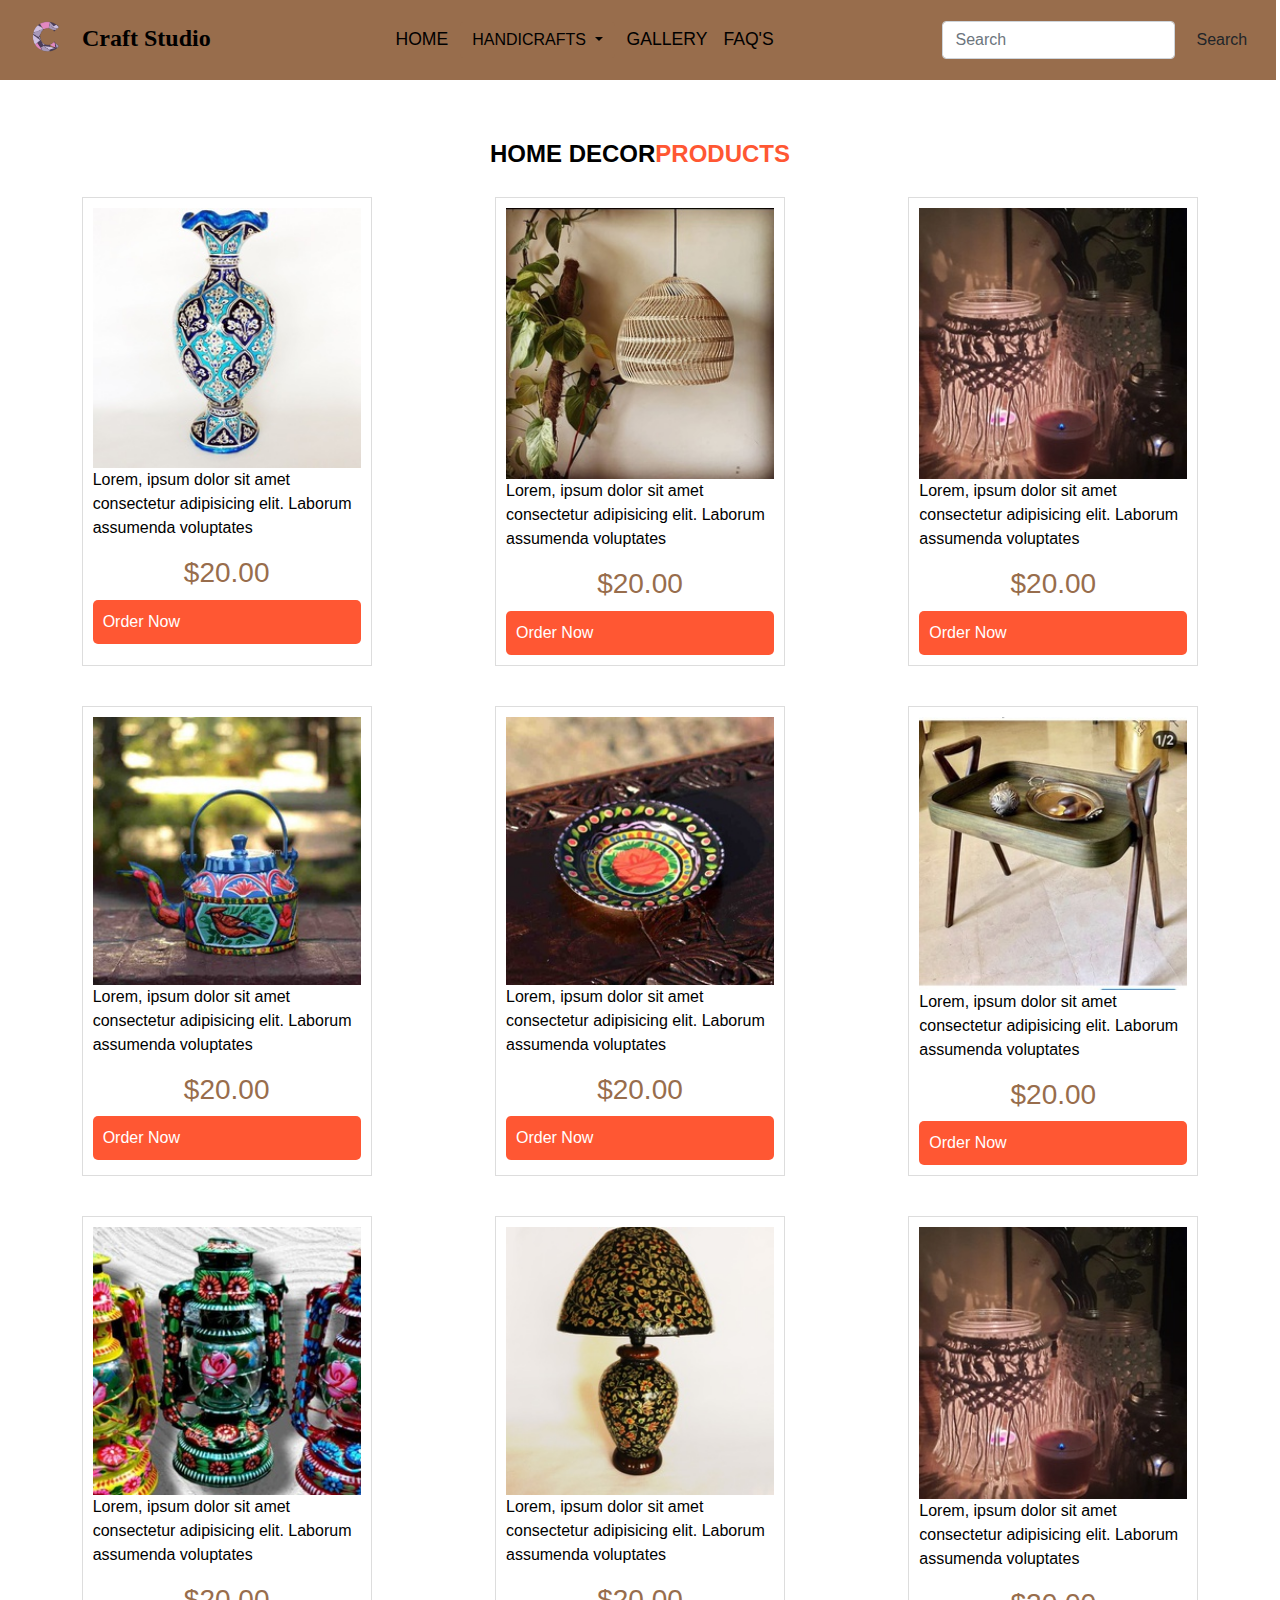
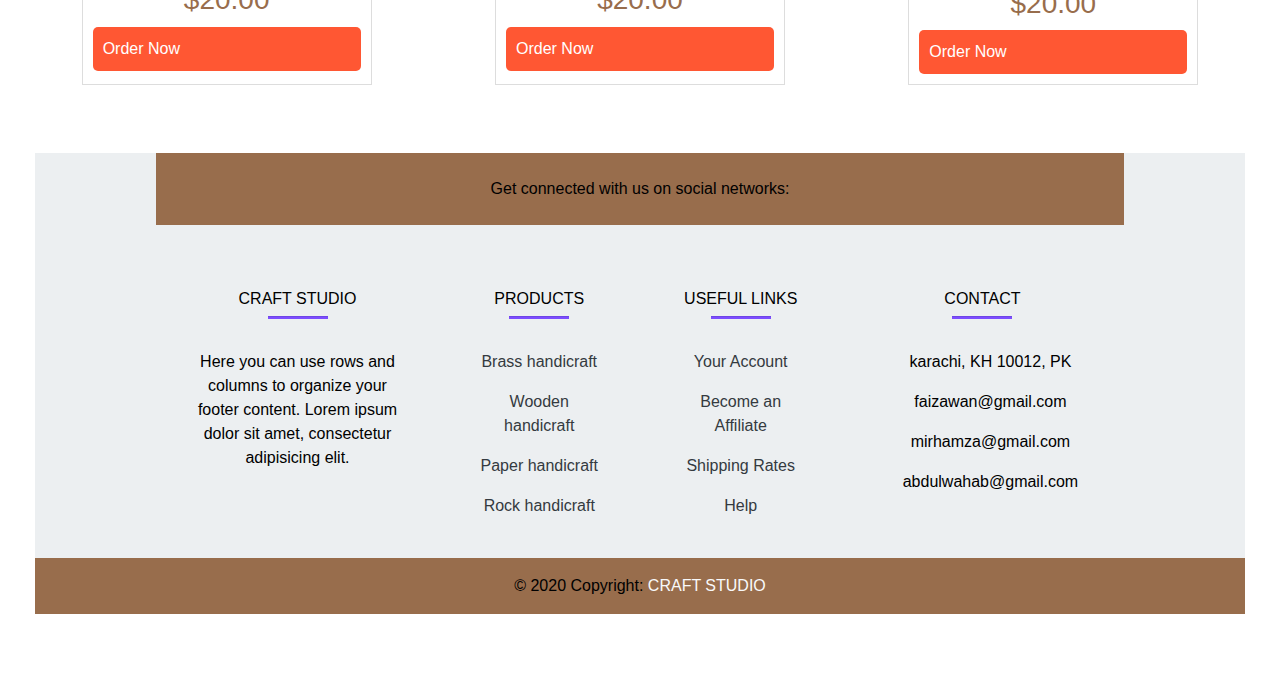
<file: homedecor.html>
<!DOCTYPE html>
<html lang="en">

<head>
    <meta charset="UTF-8">
    <meta http-equiv="X-UA-Compatible" content="IE=edge">
    <meta name="viewport" content="width=device-width, initial-scale=1.0">
    <title>handicraft sync</title>

            <link rel="stylesheet" href="bootstrap-4.5.3-dist/css/bootstrap.min.css">
            <link rel="preconnect" href="https://fonts.googleapis.com">
            <link rel="preconnect" href="https://fonts.gstatic.com" crossorigin>
            <link href="https://fonts.googleapis.com/css2?family=Dancing+Script:wght@700&display=swap" rel="stylesheet">
            <link rel="stylesheet" href="html.css">
            <script src="https://code.jquery.com/jquery-3.5.1.slim.min.js"
                integrity="sha384-DfXdz2htPH0lsSSs5nCTpuj/zy4C+OGpamoFVy38MVBnE+IbbVYUew+OrCXaRkfj"
                crossorigin="anonymous"></script>
            <script src="https://cdn.jsdelivr.net/npm/popper.js@1.16.1/dist/umd/popper.min.js"
                integrity="sha384-9/reFTGAW83EW2RDu2S0VKaIzap3H66lZH81PoYlFhbGU+6BZp6G7niu735Sk7lN"
                crossorigin="anonymous"></script>
            <script src="https://cdn.jsdelivr.net/npm/bootstrap@4.5.3/dist/js/bootstrap.min.js"
                integrity="sha384-w1Q4orYjBQndcko6MimVbzY0tgp4pWB4lZ7lr30WKz0vr/aWKhXdBNmNb5D92v7s"
                crossorigin="anonymous"></script>

</head>


<body>
    <nav class="navbar navbar-expand-lg navbar-dark " style="background-color: #986D4C; color: aliceblue;">
        <button class="navbar-toggler" type="button" data-toggle="collapse" data-target="#navbarTogglerDemo01"
            aria-controls="navbarTogglerDemo01" aria-expanded="false" aria-label="Toggle navigation">
            <span class="navbar-toggler-icon"></span>
        </button>
        <div class="collapse navbar-collapse" id="navbarTogglerDemo01">
            <a class="navbar-brand"
                style="color: rgb(0, 0, 0); font-family: 'Tilt Warp', cursive; font-size: 1.5rem; font-weight: bolder;"
                href="#">
                <img class="logo" src="images/logo.png" alt="">
                Craft Studio</a>
            <ul class="navbar-nav mx-auto mt-2  mt-lg-0" style="font-size: 1rem;">
                <li class="nav-item">
                    <a class="nav-link" style="color: rgb(0, 0, 0)" href="index.html">Home
                        <span class="sr-only">(current)</span></a>
                </li>
                <div class="dropdown">
                  <button class="btn btn-secondary dropdown-toggle" style="  border: none; color: black; background-color:#986D4C ;margin: 4px;;font-weight: lighter;  " type="button" id="dropdownMenuButton" data-toggle="dropdown" aria-haspopup="true" aria-expanded="false">
                    HANDICRAFTS
                  </button>
                  <div class="dropdown-menu" aria-labelledby="dropdownMenuButton">
                    <a class="dropdown-item" href="brass.html">Brass Handicrafts</a>
                    <a class="dropdown-item" href="wood.html">wood Handicrafts</a>
                    <a class="dropdown-item" href="weaving.html">Weaving Handicrafts</a>
                    <a class="dropdown-item" href="homedecor.html">Homedecor Handicrafts</a>
                    <a class="dropdown-item" href="Embroidery.html">Embroidery Handicrafts</a>
                    <a class="dropdown-item" href="tableware.html">tableware Handicrafts</a>
                    <a class="dropdown-item" href="aluminium.html">Aluminium Handicrafts</a>
                    <a class="dropdown-item" href="glass.html">Glass Handicrafts</a>
                    
                  </div>
                </div>
                <li class="nav-item">
                    <a class="nav-link" style="color: rgb(0, 0, 0)" href="gallery.html" tabindex="-1"
                        aria-disabled="true">Gallery</a>
                </li>
                <li class="nav-item">
                    <a class="nav-link" style="color: rgb(0, 0, 0)" href="faqs.html" tabindex="-1"
                        aria-disabled="true">FAQ'S</a>
                </li>
            </ul>
            <form class="form-inline my-2 my-lg-0">
                <input class="form-control mr-sm-2" type="search" placeholder="Search" aria-label="Search">
                <button class="btn my-2 my-sm-0" type="submit">Search</button>
            </form>
        </div>
    </nav>
                                         <!-- PRODUCTS -->

              <div class="menu" id="Menu">
                <h1>HOME DECOR<span>PRODUCTS</span></h1>
        
                <div class="menu_box">
                    <div class="menu_card">
        
                        <div class="menu_image">
                            <img src="image/decorimg/image_(1).jpg">
                        </div>
        
                        <div class="small_card">
                            <i class="fa-solid fa-heart"></i>
                        </div>
        
                        <div class="menu_info">
                            
                            <p>
                                Lorem, ipsum dolor sit amet consectetur adipisicing elit. Laborum assumenda voluptates
                            </p>
                            <h3>$20.00</h3>
                            <div class="menu_icon">
                                <i class="fa-solid fa-star"></i>
                                <i class="fa-solid fa-star"></i>
                                <i class="fa-solid fa-star"></i>
                                <i class="fa-solid fa-star"></i>
                                <i class="fa-solid fa-star-half-stroke"></i>
                            </div>
                            <a href="#" class="menu_btn">Order Now</a>
                        </div>
        
                    </div> 
                    
                    <div class="menu_card">
        
                        <div class="menu_image">
                            <img src="image/decorimg/image_(2).jpg">
                        </div>
        
                        <div class="small_card">
                            <i class="fa-solid fa-heart"></i>
                        </div>
        
                        <div class="menu_info">
                           
                            <p>
                                Lorem, ipsum dolor sit amet consectetur adipisicing elit. Laborum assumenda voluptates
                            </p>
                            <h3>$20.00</h3>
                            <div class="menu_icon">
                                <i class="fa-solid fa-star"></i>
                                <i class="fa-solid fa-star"></i>
                                <i class="fa-solid fa-star"></i>
                                <i class="fa-solid fa-star"></i>
                                <i class="fa-solid fa-star-half-stroke"></i>
                            </div>
                            <a href="#" class="menu_btn">Order Now</a>
                        </div>
        
                    </div> 
        
                    <div class="menu_card">
        
                        <div class="menu_image">
                            <img src="image/decorimg/image_(3).jpg">
                        </div>
        
                        <div class="small_card">
                            <i class="fa-solid fa-heart"></i>
                        </div>
        
                        <div class="menu_info">
                          
                            <p>
                                Lorem, ipsum dolor sit amet consectetur adipisicing elit. Laborum assumenda voluptates
                            </p>
                            <h3>$20.00</h3>
                            <div class="menu_icon">
                                <i class="fa-solid fa-star"></i>
                                <i class="fa-solid fa-star"></i>
                                <i class="fa-solid fa-star"></i>
                                <i class="fa-solid fa-star"></i>
                                <i class="fa-solid fa-star-half-stroke"></i>
                            </div>
                            <a href="#" class="menu_btn">Order Now</a>
                        </div>
        
                    </div> 
        
                    <div class="menu_card">
        
                        <div class="menu_image">
                            <img src="image/decorimg/image_(4).jpg">
                        </div>
        
                        <div class="small_card">
                            <i class="fa-solid fa-heart"></i>
                        </div>
        
                        <div class="menu_info">
                           
                            <p>
                                Lorem, ipsum dolor sit amet consectetur adipisicing elit. Laborum assumenda voluptates
                            </p>
                            <h3>$20.00</h3>
                            <div class="menu_icon">
                                <i class="fa-solid fa-star"></i>
                                <i class="fa-solid fa-star"></i>
                                <i class="fa-solid fa-star"></i>
                                <i class="fa-solid fa-star"></i>
                                <i class="fa-solid fa-star-half-stroke"></i>
                            </div>
                            <a href="#" class="menu_btn">Order Now</a>
                        </div>
        
                    </div> 
        
                    <div class="menu_card">
        
                        <div class="menu_image">
                            <img src="image/decorimg/image_(5).jpg">
                        </div>
        
                        <div class="small_card">
                            <i class="fa-solid fa-heart"></i>
                        </div>
        
                        <div class="menu_info">
                          
                            <p>
                                Lorem, ipsum dolor sit amet consectetur adipisicing elit. Laborum assumenda voluptates
                            </p>
                            <h3>$20.00</h3>
                            <div class="menu_icon">
                                <i class="fa-solid fa-star"></i>
                                <i class="fa-solid fa-star"></i>
                                <i class="fa-solid fa-star"></i>
                                <i class="fa-solid fa-star"></i>
                                <i class="fa-solid fa-star-half-stroke"></i>
                            </div>
                            <a href="#" class="menu_btn">Order Now</a>
                        </div>
        
                    </div> 
        
                    <div class="menu_card">
        
                        <div class="menu_image">
                            <img src="image/decorimg/image_(6).jpg">
                        </div>
        
                        <div class="small_card">
                            <i class="fa-solid fa-heart"></i>
                        </div>
        
                        <div class="menu_info">
                         
                            <p>
                                Lorem, ipsum dolor sit amet consectetur adipisicing elit. Laborum assumenda voluptates
                            </p>
                            <h3>$20.00</h3>
                            <div class="menu_icon">
                                <i class="fa-solid fa-star"></i>
                                <i class="fa-solid fa-star"></i>
                                <i class="fa-solid fa-star"></i>
                                <i class="fa-solid fa-star"></i>
                                <i class="fa-solid fa-star-half-stroke"></i>
                            </div>
                            <a href="#" class="menu_btn">Order Now</a>
                        </div>
        
                    </div> 
        
                    <div class="menu_card">
        
                        <div class="menu_image">
                            <img src="image/decorimg/image_(7).jpg">
                        </div>
        
                        <div class="small_card">
                            <i class="fa-solid fa-heart"></i>
                        </div>
        
                        <div class="menu_info">
                          
                            <p>
                                Lorem, ipsum dolor sit amet consectetur adipisicing elit. Laborum assumenda voluptates
                            </p>
                            <h3>$20.00</h3>
                            <div class="menu_icon">
                                <i class="fa-solid fa-star"></i>
                                <i class="fa-solid fa-star"></i>
                                <i class="fa-solid fa-star"></i>
                                <i class="fa-solid fa-star"></i>
                                <i class="fa-solid fa-star-half-stroke"></i>
                            </div>
                            <a href="#" class="menu_btn">Order Now</a>
                        </div>
        
                    </div> 
        
                    <div class="menu_card">
        
                        <div class="menu_image">
                            <img src="image/decorimg/image_(8).jpg">
                        </div>
        
                        <div class="small_card">
                            <i class="fa-solid fa-heart"></i>
                        </div>
        
                        <div class="menu_info">
                          
                            <p>
                                Lorem, ipsum dolor sit amet consectetur adipisicing elit. Laborum assumenda voluptates
                            </p>
                            <h3>$20.00</h3>
                            <div class="menu_icon">
                                <i class="fa-solid fa-star"></i>
                                <i class="fa-solid fa-star"></i>
                                <i class="fa-solid fa-star"></i>
                                <i class="fa-solid fa-star"></i>
                                <i class="fa-solid fa-star-half-stroke"></i>
                            </div>
                            <a href="#" class="menu_btn">Order Now</a>
                        </div>
        
                    </div> 
                    <div class="menu_card">
        
                        <div class="menu_image">
                            <img src="image/decorimg/image_(3).jpg">
                        </div>
        
                        <div class="small_card">
                            <i class="fa-solid fa-heart"></i>
                        </div>
        
                        <div class="menu_info">
                          
                            <p>
                                Lorem, ipsum dolor sit amet consectetur adipisicing elit. Laborum assumenda voluptates
                            </p>
                            <h3>$20.00</h3>
                            <div class="menu_icon">
                                <i class="fa-solid fa-star"></i>
                                <i class="fa-solid fa-star"></i>
                                <i class="fa-solid fa-star"></i>
                                <i class="fa-solid fa-star"></i>
                                <i class="fa-solid fa-star-half-stroke"></i>
                            </div>
                            <a href="#" class="menu_btn">Order Now</a>
                        </div>
        
                    </div> 
</div>        
               <!-- footer -->

    <!-- Remove the container if you want to extend the Footer to full width. -->
<div class="container-fluid my-5">
    <!-- Footer -->
    <footer
            class="text-center text-lg-start text-dark"
            style="background-color: #ECEFF1"
            >
      <!-- Section: Social media -->
      <section
               class="d-flex justify-content-between p-4 text-white"
               style="background-color: #986D4C"
               >
        <!-- Left -->
        <div class="me-5">
          <span style="color: black;">Get connected with us on social networks:</span>
        </div>
        <!-- Left -->
  
        <!-- Right -->
        <div>
          <a href="" class="text-white me-4">
            <i class="fab fa-facebook-f"></i>
          </a>
          <a href="" class="text-white me-4">
            <i class="fab fa-twitter"></i>
          </a>
          <a href="" class="text-white me-4">
            <i class="fab fa-google"></i>
          </a>
          <a href="" class="text-white me-4">
            <i class="fab fa-instagram"></i>
          </a>
          <a href="" class="text-white me-4">
            <i class="fab fa-linkedin"></i>
          </a>
          <a href="" class="text-white me-4">
            <i class="fab fa-github"></i>
          </a>
        </div>
        <!-- Right -->
      </section>
      <!-- Section: Social media -->
  
      <!-- Section: Links  -->
      <section class="">
        <div class="container text-center text-md-start mt-5">
          <!-- Grid row -->
          <div class="row mt-3">
            <!-- Grid column -->
            <div class="col-md-3 col-lg-4 col-xl-3 mx-auto mb-4">
              <!-- Content -->
              <h6 class="text-uppercase fw-bold">CRAFT STUDIO</h6>
              <hr
                  class="mb-4 mt-0 d-inline-block mx-auto"
                  style="width: 60px; background-color: #7c4dff; height: 2px"
                  />
              <p>
                Here you can use rows and columns to organize your footer
                content. Lorem ipsum dolor sit amet, consectetur adipisicing
                elit.
              </p>
            </div>
            <!-- Grid column -->
  
            <!-- Grid column -->
            <div class="col-md-2 col-lg-2 col-xl-2 mx-auto mb-4">
              <!-- Links -->
              <h6 class="text-uppercase fw-bold">Products</h6>
              <hr
                  class="mb-4 mt-0 d-inline-block mx-auto"
                  style="width: 60px; background-color: #7c4dff; height: 2px"
                  />
              <p>
                <a href="#!" class="text-dark">Brass handicraft</a>
              </p>
              <p>
                <a href="#!" class="text-dark">Wooden handicraft</a>
              </p>
              <p>
                <a href="#!" class="text-dark">Paper handicraft</a>
              </p>
              <p>
                <a href="#!" class="text-dark">Rock handicraft</a>
              </p>
            </div>
            <!-- Grid column -->
  
            <!-- Grid column -->
            <div class="col-md-3 col-lg-2 col-xl-2 mx-auto mb-4">
              <!-- Links -->
              <h6 class="text-uppercase fw-bold">Useful links</h6>
              <hr
                  class="mb-4 mt-0 d-inline-block mx-auto"
                  style="width: 60px; background-color: #7c4dff; height: 2px"
                  />
              <p>
                <a href="#!" class="text-dark">Your Account</a>
              </p>
              <p>
                <a href="#!" class="text-dark">Become an Affiliate</a>
              </p>
              <p>
                <a href="#!" class="text-dark">Shipping Rates</a>
              </p>
              <p>
                <a href="#!" class="text-dark">Help</a>
              </p>
            </div>
            <!-- Grid column -->
  
            <!-- Grid column -->
            <div class="col-md-4 col-lg-3 col-xl-3 mx-auto mb-md-0 mb-4">
              <!-- Links -->
              <h6 class="text-uppercase fw-bold">Contact</h6>
              <hr
                  class="mb-4 mt-0 d-inline-block mx-auto"
                  style="width: 60px; background-color: #7c4dff; height: 2px"
                  />
              <p><i class="fas fa-home mr-3"></i> karachi, KH 10012, PK</p>
              <p><i class="fas fa-envelope mr-3"></i> faizawan@gmail.com</p>
              <p><i class="fas fa-envelope mr-3"></i> mirhamza@gmail.com</p>
              <p><i class="fas fa-envelope mr-3"></i> abdulwahab@gmail.com</p>
            </div>
            <!-- Grid column -->
          </div>
          <!-- Grid row -->
        </div>
      </section>
      <!-- Section: Links  -->
  
      <!-- Copyright -->
      <div
           class="text-center p-3"
           style="background-color:#986D4C"
           >
        © 2020 Copyright:
        <a class="text-light" href="index.html"
           >CRAFT STUDIO</a
          >
      </div>
      <!-- Copyright -->
    </footer>
    <!-- Footer -->
  </div>
  <!-- End of .container -->
      
</body>
</html>
</file>
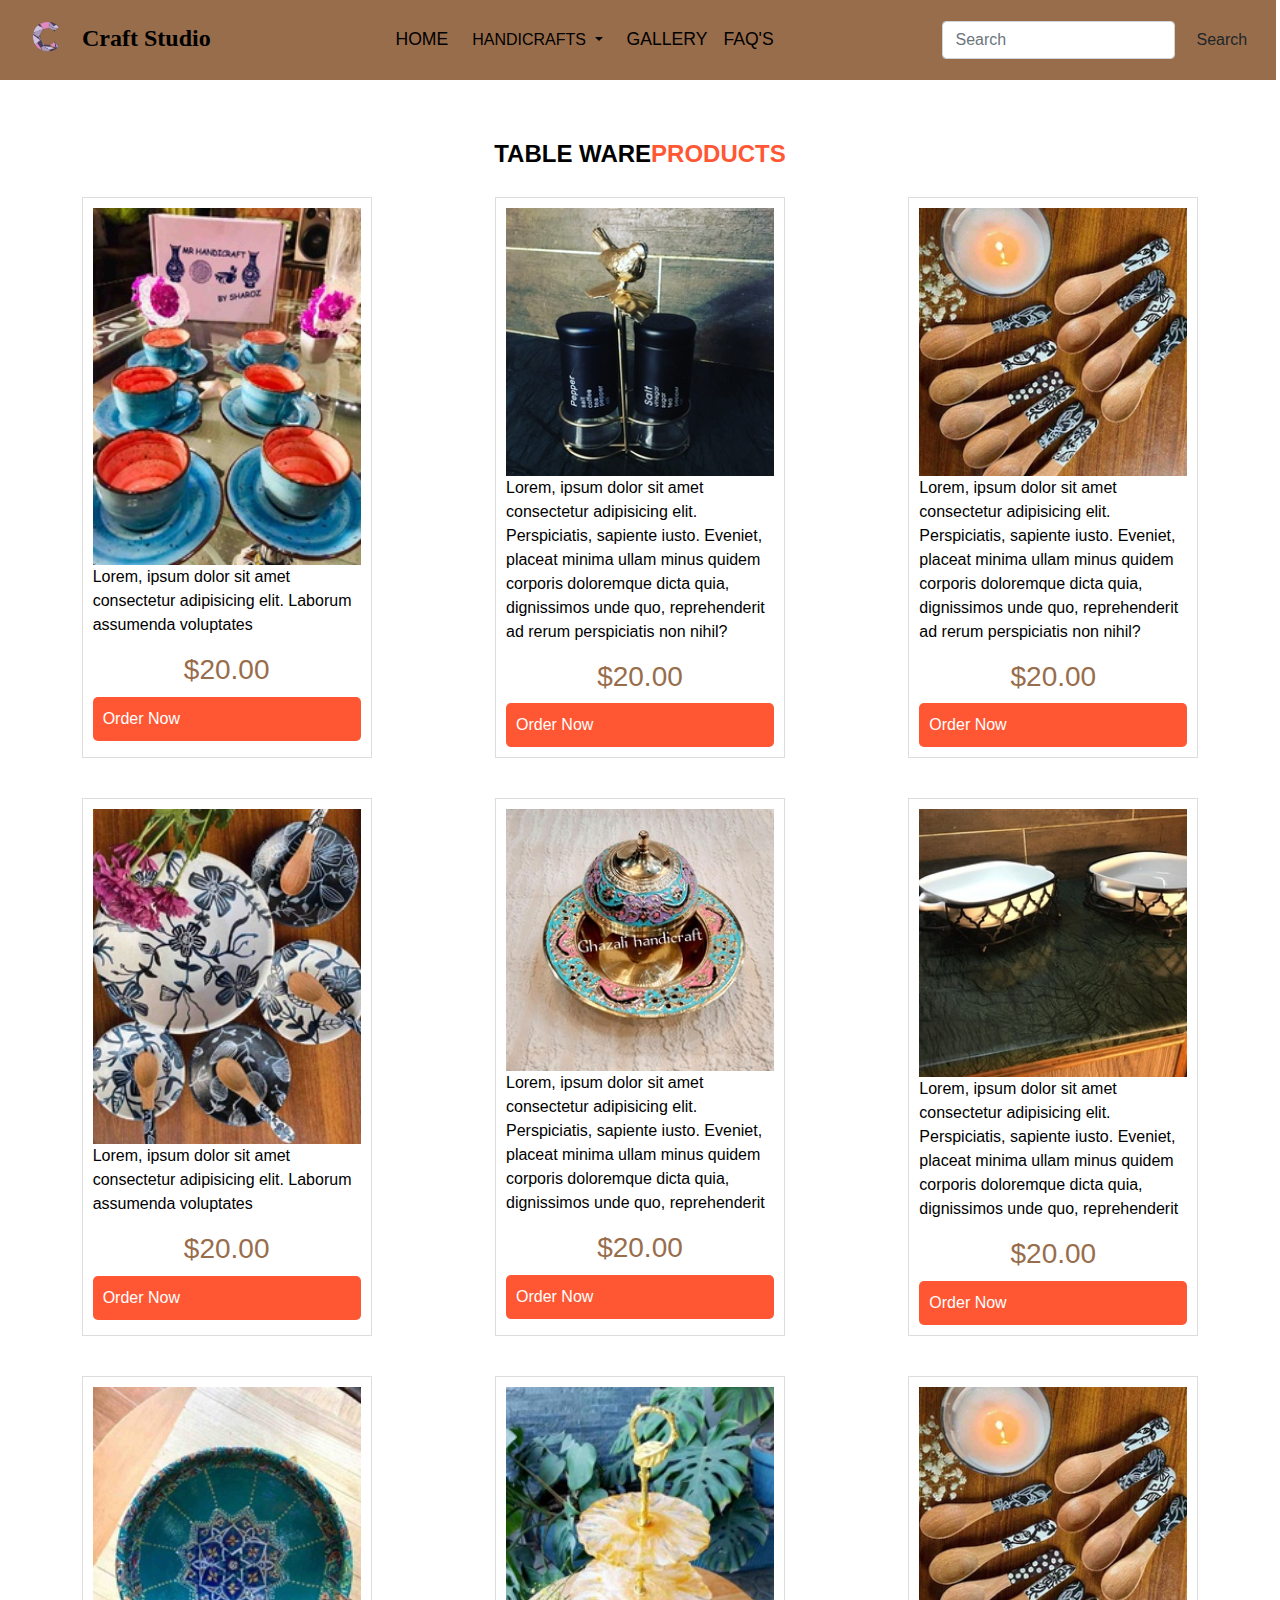
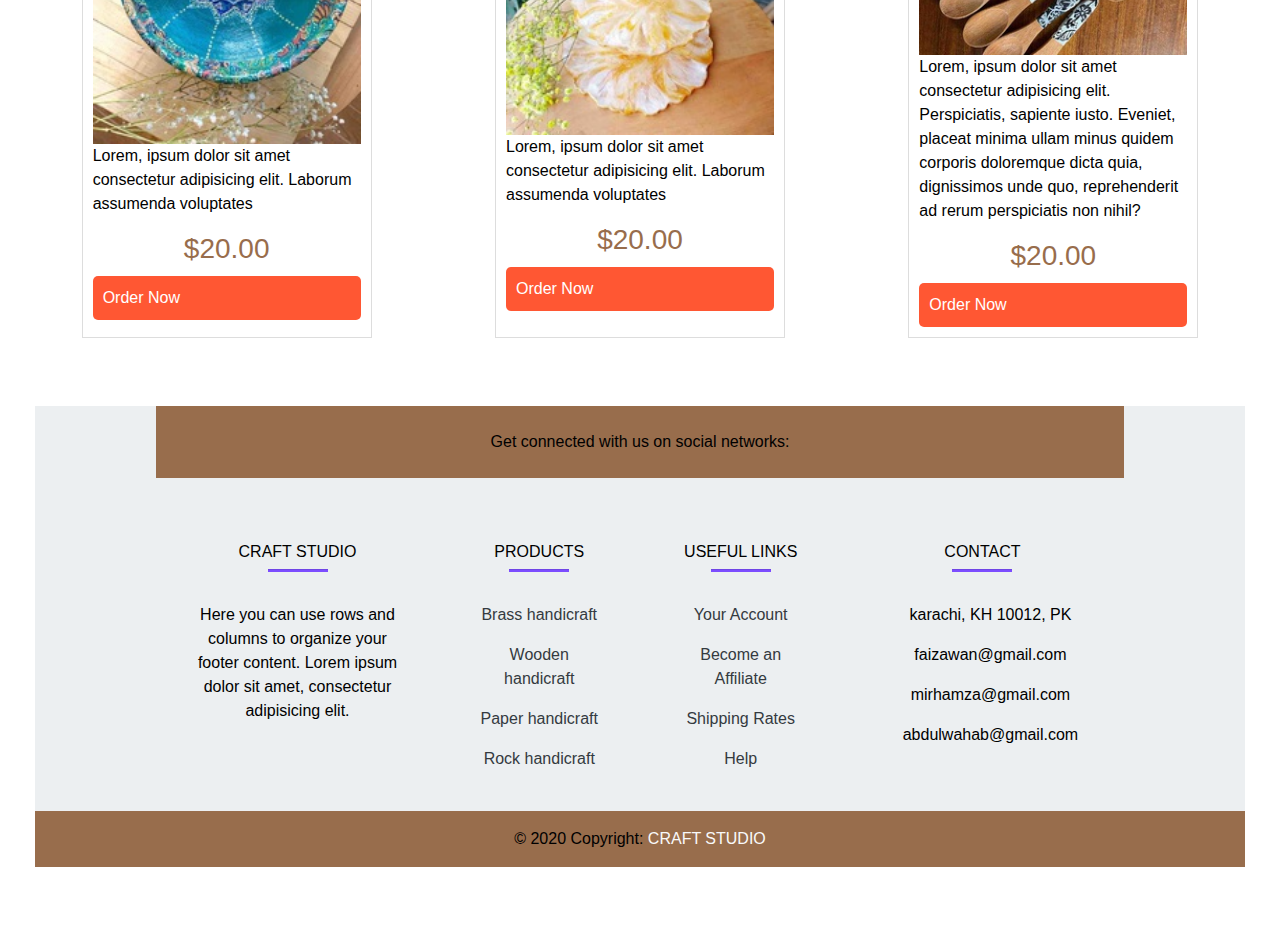
<file: tableware.html>
<!DOCTYPE html>
<html lang="en">

<head>
    <meta charset="UTF-8">
    <meta http-equiv="X-UA-Compatible" content="IE=edge">
    <meta name="viewport" content="width=device-width, initial-scale=1.0">
    <title>handicraft sync</title>

            <link rel="stylesheet" href="bootstrap-4.5.3-dist/css/bootstrap.min.css">
            <link rel="preconnect" href="https://fonts.googleapis.com">
            <link rel="preconnect" href="https://fonts.gstatic.com" crossorigin>
            <link href="https://fonts.googleapis.com/css2?family=Dancing+Script:wght@700&display=swap" rel="stylesheet">
            <link rel="stylesheet" href="html.css">
            <script src="https://code.jquery.com/jquery-3.5.1.slim.min.js"
                integrity="sha384-DfXdz2htPH0lsSSs5nCTpuj/zy4C+OGpamoFVy38MVBnE+IbbVYUew+OrCXaRkfj"
                crossorigin="anonymous"></script>
            <script src="https://cdn.jsdelivr.net/npm/popper.js@1.16.1/dist/umd/popper.min.js"
                integrity="sha384-9/reFTGAW83EW2RDu2S0VKaIzap3H66lZH81PoYlFhbGU+6BZp6G7niu735Sk7lN"
                crossorigin="anonymous"></script>
            <script src="https://cdn.jsdelivr.net/npm/bootstrap@4.5.3/dist/js/bootstrap.min.js"
                integrity="sha384-w1Q4orYjBQndcko6MimVbzY0tgp4pWB4lZ7lr30WKz0vr/aWKhXdBNmNb5D92v7s"
                crossorigin="anonymous"></script>

</head>


<body>
    <nav class="navbar navbar-expand-lg navbar-dark " style="background-color: #986D4C; color: aliceblue;">
        <button class="navbar-toggler" type="button" data-toggle="collapse" data-target="#navbarTogglerDemo01"
            aria-controls="navbarTogglerDemo01" aria-expanded="false" aria-label="Toggle navigation">
            <span class="navbar-toggler-icon"></span>
        </button>
        <div class="collapse navbar-collapse" id="navbarTogglerDemo01">
            <a class="navbar-brand"
                style="color: rgb(0, 0, 0); font-family: 'Tilt Warp', cursive; font-size: 1.5rem; font-weight: bolder;"
                href="#">
                <img class="logo" src="images/logo.png" alt="">
                Craft Studio</a>
            <ul class="navbar-nav mx-auto mt-2  mt-lg-0" style="font-size: 1rem;">
                <li class="nav-item">
                    <a class="nav-link" style="color: rgb(0, 0, 0)" href="home.html">Home
                        <span class="sr-only">(current)</span></a>
                </li>
                <div class="dropdown">
                  <button class="btn btn-secondary dropdown-toggle" style="  border: none; color: black; background-color:#986D4C ;margin: 4px;;font-weight: lighter;  " type="button" id="dropdownMenuButton" data-toggle="dropdown" aria-haspopup="true" aria-expanded="false">
                    HANDICRAFTS
                  </button>
                  <div class="dropdown-menu" aria-labelledby="dropdownMenuButton">
                    <a class="dropdown-item" href="brass.html">Brass Handicrafts</a>
                    <a class="dropdown-item" href="wood.html">wood Handicrafts</a>
                    <a class="dropdown-item" href="weaving.html">Weaving Handicrafts</a>
                    <a class="dropdown-item" href="homedecor.html">Homedecor Handicrafts</a>
                    <a class="dropdown-item" href="Embroidery.html">Embroidery Handicrafts</a>
                    <a class="dropdown-item" href="tableware.html">tableware Handicrafts</a>
                    <a class="dropdown-item" href="aluminium.html">Aluminium Handicrafts</a>
                    <a class="dropdown-item" href="glass.html">Glass Handicrafts</a>
                    
                  </div>
                </div>
                <li class="nav-item">
                    <a class="nav-link" style="color: rgb(0, 0, 0)" href="gallery.html" tabindex="-1"
                        aria-disabled="true">Gallery</a>
                </li>
                <li class="nav-item">
                    <a class="nav-link" style="color: rgb(0, 0, 0)" href="faqs.html" tabindex="-1"
                        aria-disabled="true">FAQ'S</a>
                </li>
            </ul>
            <form class="form-inline my-2 my-lg-0">
                <input class="form-control mr-sm-2" type="search" placeholder="Search" aria-label="Search">
                <button class="btn my-2 my-sm-0" type="submit">Search</button>
            </form>
        </div>
    </nav>
                                               <!-- PRODUCTS -->
              <div class="menu" id="Menu">
                <h1>TABLE WARE<span>PRODUCTS</span></h1>
        
                <div class="menu_box">
                    <div class="menu_card">
        
                        <div class="menu_image">
                            <img src="image/tableimg/image_(1).jpg">
                        </div>
        
                        <div class="small_card">
                            <i class="fa-solid fa-heart"></i>
                        </div>
        
                        <div class="menu_info">
                            
                            <p>
                                Lorem, ipsum dolor sit amet consectetur adipisicing elit. Laborum assumenda voluptates
                            </p>
                            <h3>$20.00</h3>
                            <div class="menu_icon">
                                <i class="fa-solid fa-star"></i>
                                <i class="fa-solid fa-star"></i>
                                <i class="fa-solid fa-star"></i>
                                <i class="fa-solid fa-star"></i>
                                <i class="fa-solid fa-star-half-stroke"></i>
                            </div>
                            <a href="#" class="menu_btn">Order Now</a>
                        </div>
        
                    </div> 
                    
                    <div class="menu_card">
        
                        <div class="menu_image">
                            <img src="image/tableimg/image_(2).jpg">
                        </div>
        
                        <div class="small_card">
                            <i class="fa-solid fa-heart"></i>
                        </div>
        
                        <div class="menu_info">
                           
                            <p>
                                Lorem, ipsum dolor sit amet consectetur adipisicing elit.
                                 Perspiciatis, sapiente iusto. Eveniet, placeat minima ullam minus quidem 
                                 corporis doloremque dicta quia, 
                                dignissimos unde quo, reprehenderit ad rerum perspiciatis non nihil?
                            </p>
                            <h3>$20.00</h3>
                            <div class="menu_icon">
                                <i class="fa-solid fa-star"></i>
                                <i class="fa-solid fa-star"></i>
                                <i class="fa-solid fa-star"></i>
                                <i class="fa-solid fa-star"></i>
                                <i class="fa-solid fa-star-half-stroke"></i>
                            </div>
                            <a href="#" class="menu_btn">Order Now</a>
                        </div>
        
                    </div> 
        
                    <div class="menu_card">
        
                        <div class="menu_image">
                            <img src="image/tableimg/image_(3).jpg">
                        </div>
        
                        <div class="small_card">
                            <i class="fa-solid fa-heart"></i>
                        </div>
        
                        <div class="menu_info">
                          
                            <p>
                                Lorem, ipsum dolor sit amet consectetur adipisicing elit.
                                Perspiciatis, sapiente iusto. Eveniet, placeat minima ullam minus quidem 
                                corporis doloremque dicta quia, 
                               dignissimos unde quo, reprehenderit ad rerum perspiciatis non nihil?
                            </p>
                            <h3>$20.00</h3>
                            <div class="menu_icon">
                                <i class="fa-solid fa-star"></i>
                                <i class="fa-solid fa-star"></i>
                                <i class="fa-solid fa-star"></i>
                                <i class="fa-solid fa-star"></i>
                                <i class="fa-solid fa-star-half-stroke"></i>
                            </div>
                            <a href="#" class="menu_btn">Order Now</a>
                        </div>
        
                    </div> 
        
                    <div class="menu_card">
        
                        <div class="menu_image">
                            <img src="image/tableimg/image_(4).jpg">
                        </div>
        
                        <div class="small_card">
                            <i class="fa-solid fa-heart"></i>
                        </div>
        
                        <div class="menu_info">
                           
                            <p>
                                Lorem, ipsum dolor sit amet consectetur adipisicing elit. Laborum assumenda voluptates
                            </p>
                            <h3>$20.00</h3>
                            <div class="menu_icon">
                                <i class="fa-solid fa-star"></i>
                                <i class="fa-solid fa-star"></i>
                                <i class="fa-solid fa-star"></i>
                                <i class="fa-solid fa-star"></i>
                                <i class="fa-solid fa-star-half-stroke"></i>
                            </div>
                            <a href="#" class="menu_btn">Order Now</a>
                        </div>
        
                    </div> 
        
                    <div class="menu_card">
        
                        <div class="menu_image">
                            <img src="image/tableimg/image_(5).jpg">
                        </div>
        
                        <div class="small_card">
                            <i class="fa-solid fa-heart"></i>
                        </div>
        
                        <div class="menu_info">
                          
                            <p>
                                Lorem, ipsum dolor sit amet consectetur adipisicing elit.
                                Perspiciatis, sapiente iusto. Eveniet, placeat minima ullam minus quidem 
                                corporis doloremque dicta quia, 
                               dignissimos unde quo, reprehenderit </p>
                            <h3>$20.00</h3>
                            <div class="menu_icon">
                                <i class="fa-solid fa-star"></i>
                                <i class="fa-solid fa-star"></i>
                                <i class="fa-solid fa-star"></i>
                                <i class="fa-solid fa-star"></i>
                                <i class="fa-solid fa-star-half-stroke"></i>
                            </div>
                            <a href="#" class="menu_btn">Order Now</a>
                        </div>
        
                    </div> 
        
                    <div class="menu_card">
        
                        <div class="menu_image">
                            <img src="image/tableimg/image_(6).jpg">
                        </div>
        
                        <div class="small_card">
                            <i class="fa-solid fa-heart"></i>
                        </div>
        
                        <div class="menu_info">
                         
                            <p>
                                Lorem, ipsum dolor sit amet consectetur adipisicing elit.
                                Perspiciatis, sapiente iusto. Eveniet, placeat minima ullam minus quidem 
                                corporis doloremque dicta quia, 
                               dignissimos unde quo, reprehenderit </p>
                            <h3>$20.00</h3>
                            <div class="menu_icon">
                                <i class="fa-solid fa-star"></i>
                                <i class="fa-solid fa-star"></i>
                                <i class="fa-solid fa-star"></i>
                                <i class="fa-solid fa-star"></i>
                                <i class="fa-solid fa-star-half-stroke"></i>
                            </div>
                            <a href="#" class="menu_btn">Order Now</a>
                        </div>
        
                    </div> 
        
                    <div class="menu_card">
        
                        <div class="menu_image">
                            <img src="image/tableimg/image_(7).jpg">
                        </div>
        
                        <div class="small_card">
                            <i class="fa-solid fa-heart"></i>
                        </div>
        
                        <div class="menu_info">
                          
                            <p>
                                Lorem, ipsum dolor sit amet consectetur adipisicing elit. Laborum assumenda voluptates
                            </p>
                            <h3>$20.00</h3>
                            <div class="menu_icon">
                                <i class="fa-solid fa-star"></i>
                                <i class="fa-solid fa-star"></i>
                                <i class="fa-solid fa-star"></i>
                                <i class="fa-solid fa-star"></i>
                                <i class="fa-solid fa-star-half-stroke"></i>
                            </div>
                            <a href="#" class="menu_btn">Order Now</a>
                        </div>
        
                    </div> 
        
                    <div class="menu_card">
        
                        <div class="menu_image">
                            <img src="image/tableimg/image_(8).jpg">
                        </div>
        
                        <div class="small_card">
                            <i class="fa-solid fa-heart"></i>
                        </div>
        
                        <div class="menu_info">
                          
                            <p>
                                Lorem, ipsum dolor sit amet consectetur adipisicing elit. Laborum assumenda voluptates
                            </p>
                            <h3>$20.00</h3>
                            <div class="menu_icon">
                                <i class="fa-solid fa-star"></i>
                                <i class="fa-solid fa-star"></i>
                                <i class="fa-solid fa-star"></i>
                                <i class="fa-solid fa-star"></i>
                                <i class="fa-solid fa-star-half-stroke"></i>
                            </div>
                            <a href="#" class="menu_btn">Order Now</a>
                        </div>
        
                    </div> 
                    <div class="menu_card">
        
                        <div class="menu_image">
                            <img src="image/tableimg/image_(3).jpg">
                        </div>
        
                        <div class="small_card">
                            <i class="fa-solid fa-heart"></i>
                        </div>
        
                        <div class="menu_info">
                          
                            <p>
                                Lorem, ipsum dolor sit amet consectetur adipisicing elit.
                                Perspiciatis, sapiente iusto. Eveniet, placeat minima ullam minus quidem 
                                corporis doloremque dicta quia, 
                               dignissimos unde quo, reprehenderit ad rerum perspiciatis non nihil?
                            </p>
                            <h3>$20.00</h3>
                            <div class="menu_icon">
                                <i class="fa-solid fa-star"></i>
                                <i class="fa-solid fa-star"></i>
                                <i class="fa-solid fa-star"></i>
                                <i class="fa-solid fa-star"></i>
                                <i class="fa-solid fa-star-half-stroke"></i>
                            </div>
                            <a href="#" class="menu_btn">Order Now</a>
                        </div>
        
                    </div> 
</div>        
               <!-- footer -->

    <!-- Remove the container if you want to extend the Footer to full width. -->
<div class="container-fluid my-5">
    <!-- Footer -->
    <footer
            class="text-center text-lg-start text-dark"
            style="background-color: #ECEFF1"
            >
      <!-- Section: Social media -->
      <section
               class="d-flex justify-content-between p-4 text-white"
               style="background-color: #986D4C"
               >
        <!-- Left -->
        <div class="me-5">
          <span style="color: black;">Get connected with us on social networks:</span>
        </div>
        <!-- Left -->
  
        <!-- Right -->
        <div>
          <a href="" class="text-white me-4">
            <i class="fab fa-facebook-f"></i>
          </a>
          <a href="" class="text-white me-4">
            <i class="fab fa-twitter"></i>
          </a>
          <a href="" class="text-white me-4">
            <i class="fab fa-google"></i>
          </a>
          <a href="" class="text-white me-4">
            <i class="fab fa-instagram"></i>
          </a>
          <a href="" class="text-white me-4">
            <i class="fab fa-linkedin"></i>
          </a>
          <a href="" class="text-white me-4">
            <i class="fab fa-github"></i>
          </a>
        </div>
        <!-- Right -->
      </section>
      <!-- Section: Social media -->
  
      <!-- Section: Links  -->
      <section class="">
        <div class="container text-center text-md-start mt-5">
          <!-- Grid row -->
          <div class="row mt-3">
            <!-- Grid column -->
            <div class="col-md-3 col-lg-4 col-xl-3 mx-auto mb-4">
              <!-- Content -->
              <h6 class="text-uppercase fw-bold">CRAFT STUDIO</h6>
              <hr
                  class="mb-4 mt-0 d-inline-block mx-auto"
                  style="width: 60px; background-color: #7c4dff; height: 2px"
                  />
              <p>
                Here you can use rows and columns to organize your footer
                content. Lorem ipsum dolor sit amet, consectetur adipisicing
                elit.
              </p>
            </div>
            <!-- Grid column -->
  
            <!-- Grid column -->
            <div class="col-md-2 col-lg-2 col-xl-2 mx-auto mb-4">
              <!-- Links -->
              <h6 class="text-uppercase fw-bold">Products</h6>
              <hr
                  class="mb-4 mt-0 d-inline-block mx-auto"
                  style="width: 60px; background-color: #7c4dff; height: 2px"
                  />
              <p>
                <a href="#!" class="text-dark">Brass handicraft</a>
              </p>
              <p>
                <a href="#!" class="text-dark">Wooden handicraft</a>
              </p>
              <p>
                <a href="#!" class="text-dark">Paper handicraft</a>
              </p>
              <p>
                <a href="#!" class="text-dark">Rock handicraft</a>
              </p>
            </div>
            <!-- Grid column -->
  
            <!-- Grid column -->
            <div class="col-md-3 col-lg-2 col-xl-2 mx-auto mb-4">
              <!-- Links -->
              <h6 class="text-uppercase fw-bold">Useful links</h6>
              <hr
                  class="mb-4 mt-0 d-inline-block mx-auto"
                  style="width: 60px; background-color: #7c4dff; height: 2px"
                  />
              <p>
                <a href="#!" class="text-dark">Your Account</a>
              </p>
              <p>
                <a href="#!" class="text-dark">Become an Affiliate</a>
              </p>
              <p>
                <a href="#!" class="text-dark">Shipping Rates</a>
              </p>
              <p>
                <a href="#!" class="text-dark">Help</a>
              </p>
            </div>
            <!-- Grid column -->
  
            <!-- Grid column -->
            <div class="col-md-4 col-lg-3 col-xl-3 mx-auto mb-md-0 mb-4">
              <!-- Links -->
              <h6 class="text-uppercase fw-bold">Contact</h6>
              <hr
                  class="mb-4 mt-0 d-inline-block mx-auto"
                  style="width: 60px; background-color: #7c4dff; height: 2px"
                  />
                  <p><i class="fas fa-home mr-3"></i> karachi, KH 10012, PK</p>
                  <p><i class="fas fa-envelope mr-3"></i> faizawan@gmail.com</p>
                  <p><i class="fas fa-envelope mr-3"></i> mirhamza@gmail.com</p>
                  <p><i class="fas fa-envelope mr-3"></i> abdulwahab@gmail.com</p>
            </div>
            <!-- Grid column -->
          </div>
          <!-- Grid row -->
        </div>
      </section>
      <!-- Section: Links  -->
  
      <!-- Copyright -->
      <div
           class="text-center p-3"
           style="background-color:#986D4C"
           >
        © 2020 Copyright:
        <a class="text-light" href="index.html"
           >CRAFT STUDIO</a
          >
      </div>
      <!-- Copyright -->
    </footer>
    <!-- Footer -->
  </div>
  <!-- End of .container -->
      
</body>
</html>
</file>
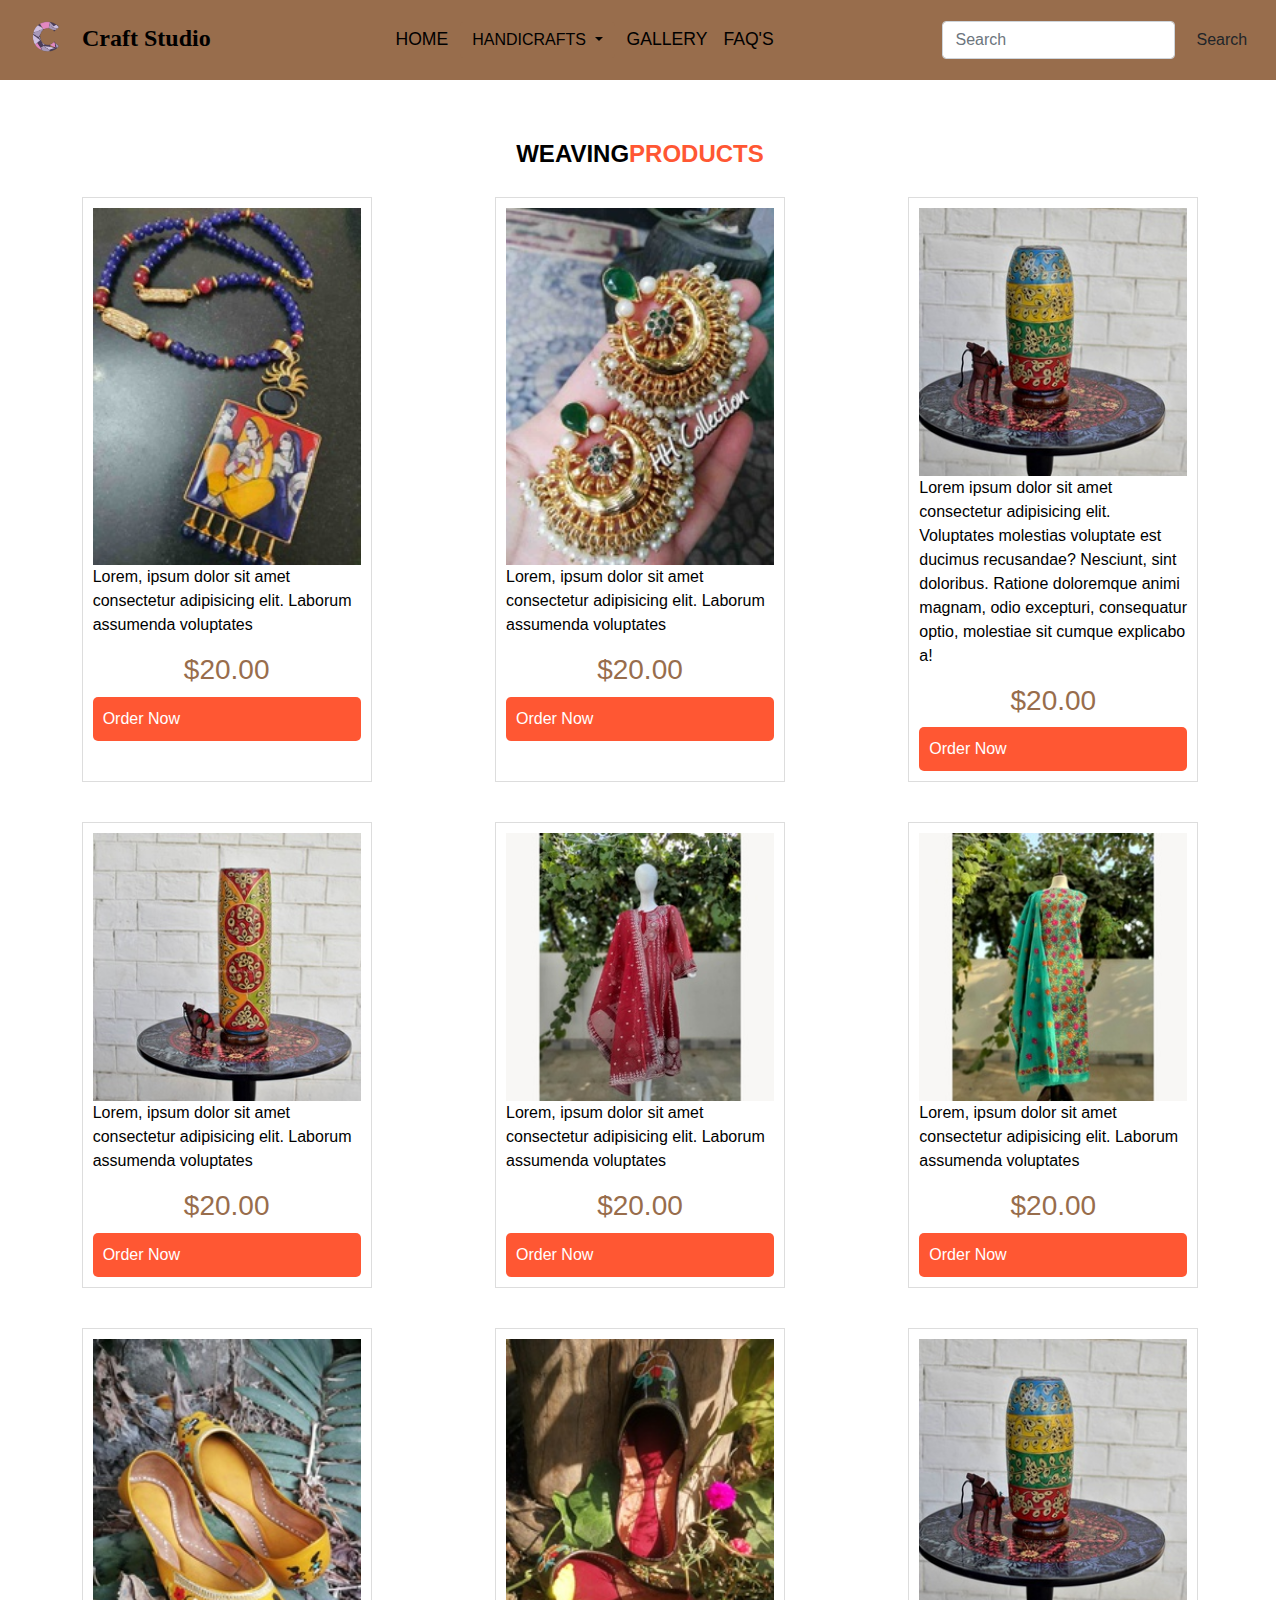
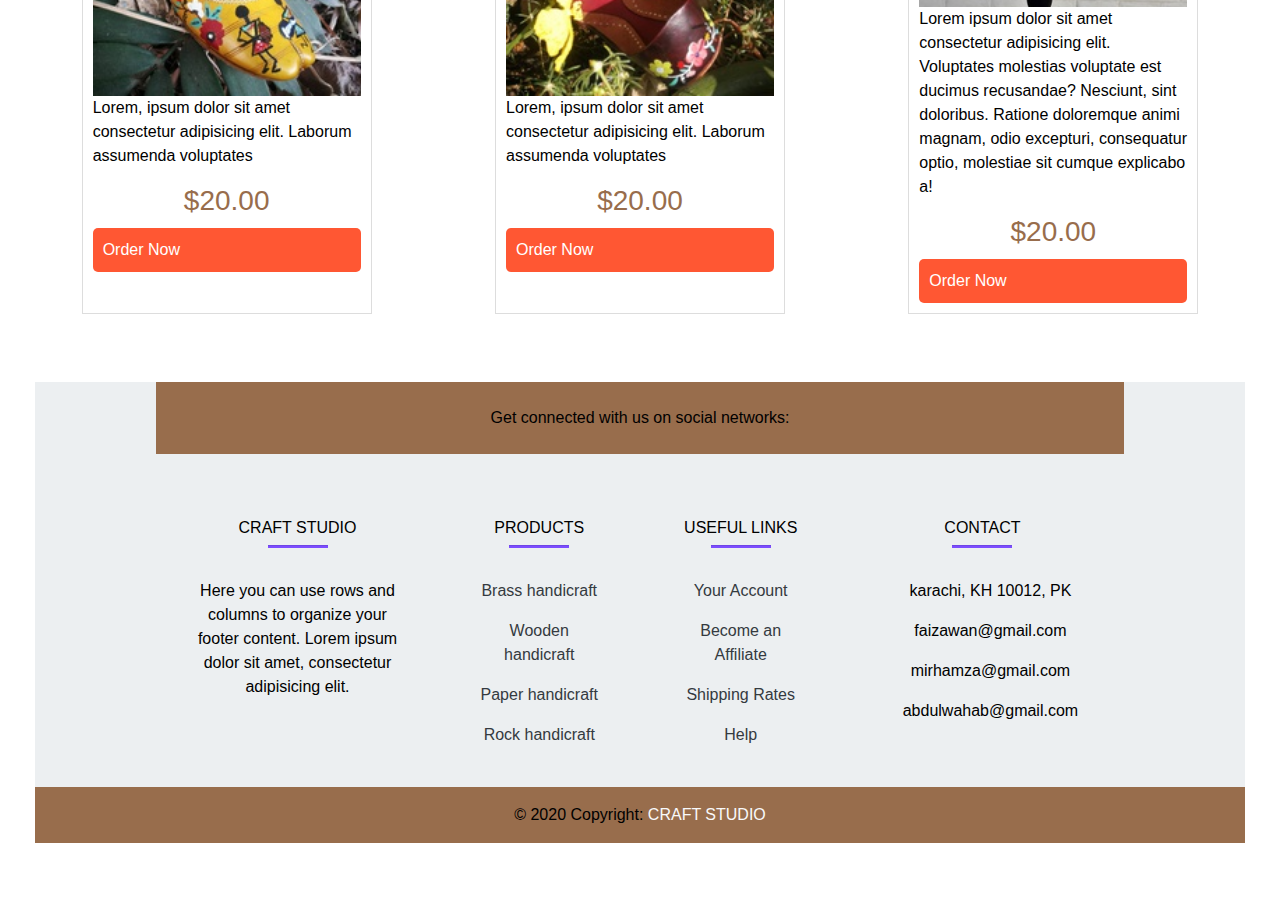
<file: weaving.html>
<!DOCTYPE html>
<html lang="en">

<head>
    <meta charset="UTF-8">
    <meta http-equiv="X-UA-Compatible" content="IE=edge">
    <meta name="viewport" content="width=device-width, initial-scale=1.0">
    <title>handicraft sync</title>

            <link rel="stylesheet" href="bootstrap-4.5.3-dist/css/bootstrap.min.css">
            <link rel="preconnect" href="https://fonts.googleapis.com">
            <link rel="preconnect" href="https://fonts.gstatic.com" crossorigin>
            <link href="https://fonts.googleapis.com/css2?family=Dancing+Script:wght@700&display=swap" rel="stylesheet">
            <link rel="stylesheet" href="html.css">
            <script src="https://code.jquery.com/jquery-3.5.1.slim.min.js"
                integrity="sha384-DfXdz2htPH0lsSSs5nCTpuj/zy4C+OGpamoFVy38MVBnE+IbbVYUew+OrCXaRkfj"
                crossorigin="anonymous"></script>
            <script src="https://cdn.jsdelivr.net/npm/popper.js@1.16.1/dist/umd/popper.min.js"
                integrity="sha384-9/reFTGAW83EW2RDu2S0VKaIzap3H66lZH81PoYlFhbGU+6BZp6G7niu735Sk7lN"
                crossorigin="anonymous"></script>
            <script src="https://cdn.jsdelivr.net/npm/bootstrap@4.5.3/dist/js/bootstrap.min.js"
                integrity="sha384-w1Q4orYjBQndcko6MimVbzY0tgp4pWB4lZ7lr30WKz0vr/aWKhXdBNmNb5D92v7s"
                crossorigin="anonymous"></script>

</head>


<body>
    <nav class="navbar navbar-expand-lg navbar-dark " style="background-color: #986D4C; color: aliceblue;">
        <button class="navbar-toggler" type="button" data-toggle="collapse" data-target="#navbarTogglerDemo01"
            aria-controls="navbarTogglerDemo01" aria-expanded="false" aria-label="Toggle navigation">
            <span class="navbar-toggler-icon"></span>
        </button>
        <div class="collapse navbar-collapse" id="navbarTogglerDemo01">
            <a class="navbar-brand"
                style="color: rgb(0, 0, 0); font-family: 'Tilt Warp', cursive; font-size: 1.5rem; font-weight: bolder;"
                href="#">
                <img class="logo" src="images/logo.png" alt="">
                Craft Studio</a>
            <ul class="navbar-nav mx-auto mt-2  mt-lg-0" style="font-size: 1rem;">
                <li class="nav-item">
                    <a class="nav-link" style="color: rgb(0, 0, 0)" href="index.html">Home
                        <span class="sr-only">(current)</span></a>
                </li>
                <div class="dropdown">
                  <button class="btn btn-secondary dropdown-toggle" style="  border: none; color: black; background-color:#986D4C ;margin: 4px;;font-weight: lighter;  " type="button" id="dropdownMenuButton" data-toggle="dropdown" aria-haspopup="true" aria-expanded="false">
                    HANDICRAFTS
                  </button>
                  <div class="dropdown-menu" aria-labelledby="dropdownMenuButton">
                    <a class="dropdown-item" href="brass.html">Brass Handicrafts</a>
                    <a class="dropdown-item" href="wood.html">wood Handicrafts</a>
                    <a class="dropdown-item" href="weaving.html">Weaving Handicrafts</a>
                    <a class="dropdown-item" href="homedecor.html">Homedecor Handicrafts</a>
                    <a class="dropdown-item" href="Embroidery.html">Embroidery Handicrafts</a>
                    <a class="dropdown-item" href="tableware.html">tableware Handicrafts</a>
                    <a class="dropdown-item" href="aluminium.html">Aluminium Handicrafts</a>
                    <a class="dropdown-item" href="glass.html">Glass Handicrafts</a>
                    
                  </div>
                </div>
                <li class="nav-item">
                    <a class="nav-link" style="color: rgb(0, 0, 0)" href="gallery.html" tabindex="-1"
                        aria-disabled="true">Gallery</a>
                </li>
                <li class="nav-item">
                    <a class="nav-link" style="color: rgb(0, 0, 0)" href="faqs.html" tabindex="-1"
                        aria-disabled="true">FAQ'S</a>
                </li>
            </ul>
            <form class="form-inline my-2 my-lg-0">
                <input class="form-control mr-sm-2" type="search" placeholder="Search" aria-label="Search">
                <button class="btn my-2 my-sm-0" type="submit">Search</button>
            </form>
        </div>
    </nav>
      
                                                    <!-- PRODUCTS -->
              <div class="menu" id="Menu">
                <h1>WEAVING<span>PRODUCTS</span></h1>
        
                <div class="menu_box">
                    <div class="menu_card">
        
                        <div class="menu_image">
                            <img src="image/weavingimg/image_(1).jpg">
                        </div>
        
                        <div class="small_card">
                            <i class="fa-solid fa-heart"></i>
                        </div>
        
                        <div class="menu_info">
                            
                            <p>
                                Lorem, ipsum dolor sit amet consectetur adipisicing elit. Laborum assumenda voluptates
                            </p>
                            <h3>$20.00</h3>
                            <div class="menu_icon">
                                <i class="fa-solid fa-star"></i>
                                <i class="fa-solid fa-star"></i>
                                <i class="fa-solid fa-star"></i>
                                <i class="fa-solid fa-star"></i>
                                <i class="fa-solid fa-star-half-stroke"></i>
                            </div>
                            <a href="#" class="menu_btn">Order Now</a>
                        </div>
        
                    </div> 
                    
                    <div class="menu_card">
        
                        <div class="menu_image">
                            <img src="image/weavingimg/image_(2).jpg">
                        </div>
        
                        <div class="small_card">
                            <i class="fa-solid fa-heart"></i>
                        </div>
        
                        <div class="menu_info">
                           
                            <p>
                                Lorem, ipsum dolor sit amet consectetur adipisicing elit. Laborum assumenda voluptates
                            </p>
                            <h3>$20.00</h3>
                            <div class="menu_icon">
                                <i class="fa-solid fa-star"></i>
                                <i class="fa-solid fa-star"></i>
                                <i class="fa-solid fa-star"></i>
                                <i class="fa-solid fa-star"></i>
                                <i class="fa-solid fa-star-half-stroke"></i>
                            </div>
                            <a href="#" class="menu_btn">Order Now</a>
                        </div>
        
                    </div> 
        
                    <div class="menu_card">
        
                        <div class="menu_image">
                            <img src="image/weavingimg/image_(3).jpg">
                        </div>
        
                        <div class="small_card">
                            <i class="fa-solid fa-heart"></i>
                        </div>
        
                        <div class="menu_info">
                          
                            <p>
                                Lorem ipsum dolor sit amet consectetur adipisicing elit. Voluptates molestias voluptate est ducimus recusandae? Nesciunt, sint doloribus. Ratione doloremque animi magnam, odio excepturi, consequatur optio, molestiae sit cumque explicabo a!
                            </p>
                            <h3>$20.00</h3>
                            <div class="menu_icon">
                                <i class="fa-solid fa-star"></i>
                                <i class="fa-solid fa-star"></i>
                                <i class="fa-solid fa-star"></i>
                                <i class="fa-solid fa-star"></i>
                                <i class="fa-solid fa-star-half-stroke"></i>
                            </div>
                            <a href="#" class="menu_btn">Order Now</a>
                        </div>
        
                    </div> 
        
                    <div class="menu_card">
        
                        <div class="menu_image">
                            <img src="image/weavingimg/image_(4).jpg">
                        </div>
        
                        <div class="small_card">
                            <i class="fa-solid fa-heart"></i>
                        </div>
        
                        <div class="menu_info">
                           
                            <p>
                                Lorem, ipsum dolor sit amet consectetur adipisicing elit. Laborum assumenda voluptates
                            </p>
                            <h3>$20.00</h3>
                            <div class="menu_icon">
                                <i class="fa-solid fa-star"></i>
                                <i class="fa-solid fa-star"></i>
                                <i class="fa-solid fa-star"></i>
                                <i class="fa-solid fa-star"></i>
                                <i class="fa-solid fa-star-half-stroke"></i>
                            </div>
                            <a href="#" class="menu_btn">Order Now</a>
                        </div>
        
                    </div> 
        
                    <div class="menu_card">
        
                        <div class="menu_image">
                            <img src="image/weavingimg/image_(5).jpg">
                        </div>
        
                        <div class="small_card">
                            <i class="fa-solid fa-heart"></i>
                        </div>
        
                        <div class="menu_info">
                          
                            <p>
                                Lorem, ipsum dolor sit amet consectetur adipisicing elit. Laborum assumenda voluptates
                            </p>
                            <h3>$20.00</h3>
                            <div class="menu_icon">
                                <i class="fa-solid fa-star"></i>
                                <i class="fa-solid fa-star"></i>
                                <i class="fa-solid fa-star"></i>
                                <i class="fa-solid fa-star"></i>
                                <i class="fa-solid fa-star-half-stroke"></i>
                            </div>
                            <a href="#" class="menu_btn">Order Now</a>
                        </div>
        
                    </div> 
        
                    <div class="menu_card">
        
                        <div class="menu_image">
                            <img src="image/weavingimg/image_(6).jpg">
                        </div>
        
                        <div class="small_card">
                            <i class="fa-solid fa-heart"></i>
                        </div>
        
                        <div class="menu_info">
                         
                            <p>
                                Lorem, ipsum dolor sit amet consectetur adipisicing elit. Laborum assumenda voluptates
                            </p>
                            <h3>$20.00</h3>
                            <div class="menu_icon">
                                <i class="fa-solid fa-star"></i>
                                <i class="fa-solid fa-star"></i>
                                <i class="fa-solid fa-star"></i>
                                <i class="fa-solid fa-star"></i>
                                <i class="fa-solid fa-star-half-stroke"></i>
                            </div>
                            <a href="#" class="menu_btn">Order Now</a>
                        </div>
        
                    </div> 
        
                    <div class="menu_card">
        
                        <div class="menu_image">
                            <img src="image/weavingimg/image_(7).jpg">
                        </div>
        
                        <div class="small_card">
                            <i class="fa-solid fa-heart"></i>
                        </div>
        
                        <div class="menu_info">
                          
                            <p>
                                Lorem, ipsum dolor sit amet consectetur adipisicing elit. Laborum assumenda voluptates
                            </p>
                            <h3>$20.00</h3>
                            <div class="menu_icon">
                                <i class="fa-solid fa-star"></i>
                                <i class="fa-solid fa-star"></i>
                                <i class="fa-solid fa-star"></i>
                                <i class="fa-solid fa-star"></i>
                                <i class="fa-solid fa-star-half-stroke"></i>
                            </div>
                            <a href="#" class="menu_btn">Order Now</a>
                        </div>
        
                    </div> 
        
                    <div class="menu_card">
        
                        <div class="menu_image">
                            <img src="image/weavingimg/image_(8).jpg">
                        </div>
        
                        <div class="small_card">
                            <i class="fa-solid fa-heart"></i>
                        </div>
        
                        <div class="menu_info">
                          
                            <p>
                                Lorem, ipsum dolor sit amet consectetur adipisicing elit. Laborum assumenda voluptates
                            </p>
                            <h3>$20.00</h3>
                            <div class="menu_icon">
                                <i class="fa-solid fa-star"></i>
                                <i class="fa-solid fa-star"></i>
                                <i class="fa-solid fa-star"></i>
                                <i class="fa-solid fa-star"></i>
                                <i class="fa-solid fa-star-half-stroke"></i>
                            </div>
                            <a href="#" class="menu_btn">Order Now</a>
                        </div>
        
                    </div> 
                    <div class="menu_card">
        
                        <div class="menu_image">
                            <img src="image/weavingimg/image_(3).jpg">
                        </div>
        
                        <div class="small_card">
                            <i class="fa-solid fa-heart"></i>
                        </div>
        
                        <div class="menu_info">
                          
                            <p>
                                Lorem ipsum dolor sit amet consectetur adipisicing elit. Voluptates molestias voluptate est ducimus recusandae? Nesciunt, sint doloribus. Ratione doloremque animi magnam, odio excepturi, consequatur optio, molestiae sit cumque explicabo a!
                            </p>
                            <h3>$20.00</h3>
                            <div class="menu_icon">
                                <i class="fa-solid fa-star"></i>
                                <i class="fa-solid fa-star"></i>
                                <i class="fa-solid fa-star"></i>
                                <i class="fa-solid fa-star"></i>
                                <i class="fa-solid fa-star-half-stroke"></i>
                            </div>
                            <a href="#" class="menu_btn">Order Now</a>
                        </div>
        
                    </div> 
</div>        
               <!-- footer -->

    <!-- Remove the container if you want to extend the Footer to full width. -->
<div class="container-fluid my-5">
    <!-- Footer -->
    <footer
            class="text-center text-lg-start text-dark"
            style="background-color: #ECEFF1"
            >
      <!-- Section: Social media -->
      <section
               class="d-flex justify-content-between p-4 text-white"
               style="background-color: #986D4C"
               >
        <!-- Left -->
        <div class="me-5">
          <span style="color: black;">Get connected with us on social networks:</span>
        </div>
        <!-- Left -->
  
        <!-- Right -->
        <div>
          <a href="" class="text-white me-4">
            <i class="fab fa-facebook-f"></i>
          </a>
          <a href="" class="text-white me-4">
            <i class="fab fa-twitter"></i>
          </a>
          <a href="" class="text-white me-4">
            <i class="fab fa-google"></i>
          </a>
          <a href="" class="text-white me-4">
            <i class="fab fa-instagram"></i>
          </a>
          <a href="" class="text-white me-4">
            <i class="fab fa-linkedin"></i>
          </a>
          <a href="" class="text-white me-4">
            <i class="fab fa-github"></i>
          </a>
        </div>
        <!-- Right -->
      </section>
      <!-- Section: Social media -->
  
      <!-- Section: Links  -->
      <section class="">
        <div class="container text-center text-md-start mt-5">
          <!-- Grid row -->
          <div class="row mt-3">
            <!-- Grid column -->
            <div class="col-md-3 col-lg-4 col-xl-3 mx-auto mb-4">
              <!-- Content -->
              <h6 class="text-uppercase fw-bold">CRAFT STUDIO</h6>
              <hr
                  class="mb-4 mt-0 d-inline-block mx-auto"
                  style="width: 60px; background-color: #7c4dff; height: 2px"
                  />
              <p>
                Here you can use rows and columns to organize your footer
                content. Lorem ipsum dolor sit amet, consectetur adipisicing
                elit.
              </p>
            </div>
            <!-- Grid column -->
  
            <!-- Grid column -->
            <div class="col-md-2 col-lg-2 col-xl-2 mx-auto mb-4">
              <!-- Links -->
              <h6 class="text-uppercase fw-bold">Products</h6>
              <hr
                  class="mb-4 mt-0 d-inline-block mx-auto"
                  style="width: 60px; background-color: #7c4dff; height: 2px"
                  />
              <p>
                <a href="#!" class="text-dark">Brass handicraft</a>
              </p>
              <p>
                <a href="#!" class="text-dark">Wooden handicraft</a>
              </p>
              <p>
                <a href="#!" class="text-dark">Paper handicraft</a>
              </p>
              <p>
                <a href="#!" class="text-dark">Rock handicraft</a>
              </p>
            </div>
            <!-- Grid column -->
  
            <!-- Grid column -->
            <div class="col-md-3 col-lg-2 col-xl-2 mx-auto mb-4">
              <!-- Links -->
              <h6 class="text-uppercase fw-bold">Useful links</h6>
              <hr
                  class="mb-4 mt-0 d-inline-block mx-auto"
                  style="width: 60px; background-color: #7c4dff; height: 2px"
                  />
              <p>
                <a href="#!" class="text-dark">Your Account</a>
              </p>
              <p>
                <a href="#!" class="text-dark">Become an Affiliate</a>
              </p>
              <p>
                <a href="#!" class="text-dark">Shipping Rates</a>
              </p>
              <p>
                <a href="#!" class="text-dark">Help</a>
              </p>
            </div>
            <!-- Grid column -->
  
            <!-- Grid column -->
            <div class="col-md-4 col-lg-3 col-xl-3 mx-auto mb-md-0 mb-4">
              <!-- Links -->
              <h6 class="text-uppercase fw-bold">Contact</h6>
              <hr
                  class="mb-4 mt-0 d-inline-block mx-auto"
                  style="width: 60px; background-color: #7c4dff; height: 2px"
                  />
                  <p><i class="fas fa-home mr-3"></i> karachi, KH 10012, PK</p>
                  <p><i class="fas fa-envelope mr-3"></i> faizawan@gmail.com</p>
                  <p><i class="fas fa-envelope mr-3"></i> mirhamza@gmail.com</p>
                  <p><i class="fas fa-envelope mr-3"></i> abdulwahab@gmail.com</p>
            </div>
            <!-- Grid column -->
          </div>
          <!-- Grid row -->
        </div>
      </section>
      <!-- Section: Links  -->
  
      <!-- Copyright -->
      <div
           class="text-center p-3"
           style="background-color:#986D4C"
           >
        © 2020 Copyright:
        <a class="text-light" href="index.html"
           >CRAFT STUDIO</a
          >
      </div>
      <!-- Copyright -->
    </footer>
    <!-- Footer -->
  </div>
  <!-- End of .container -->
      
</body>
</html>
</file>
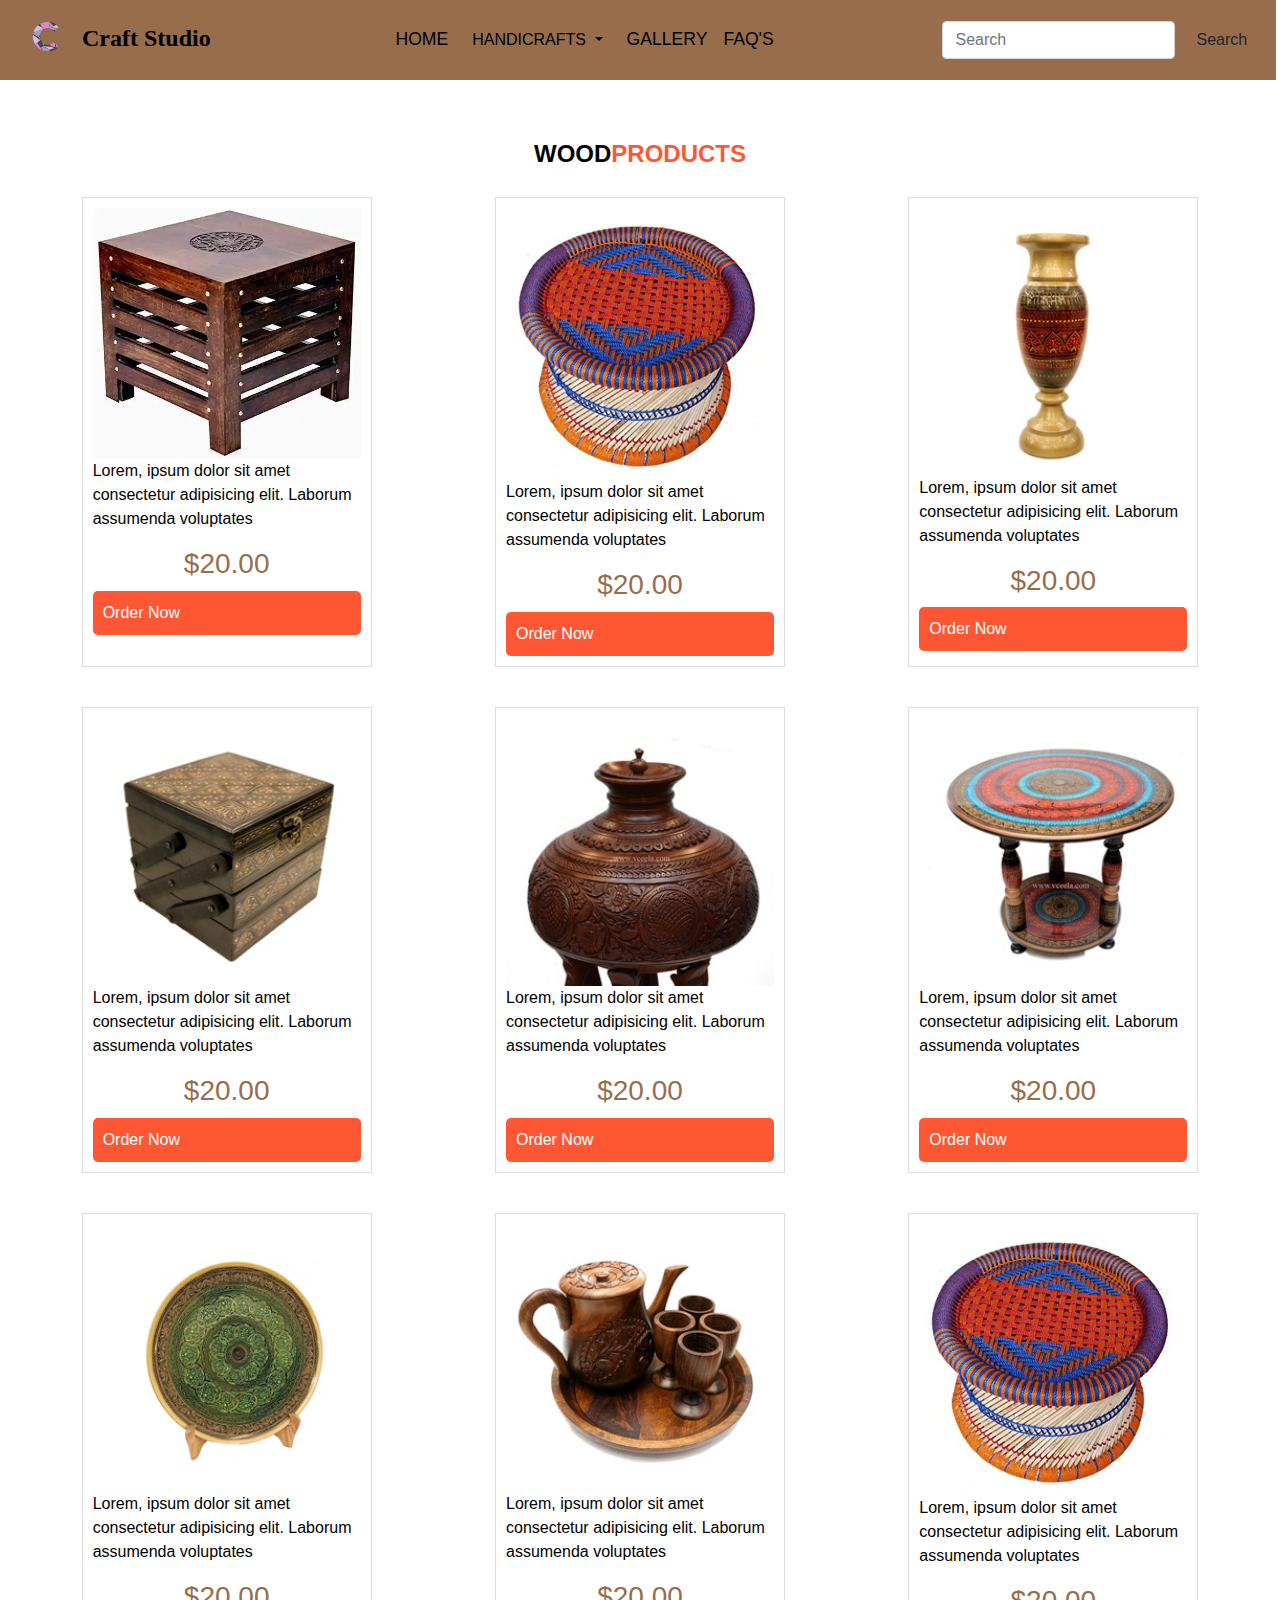
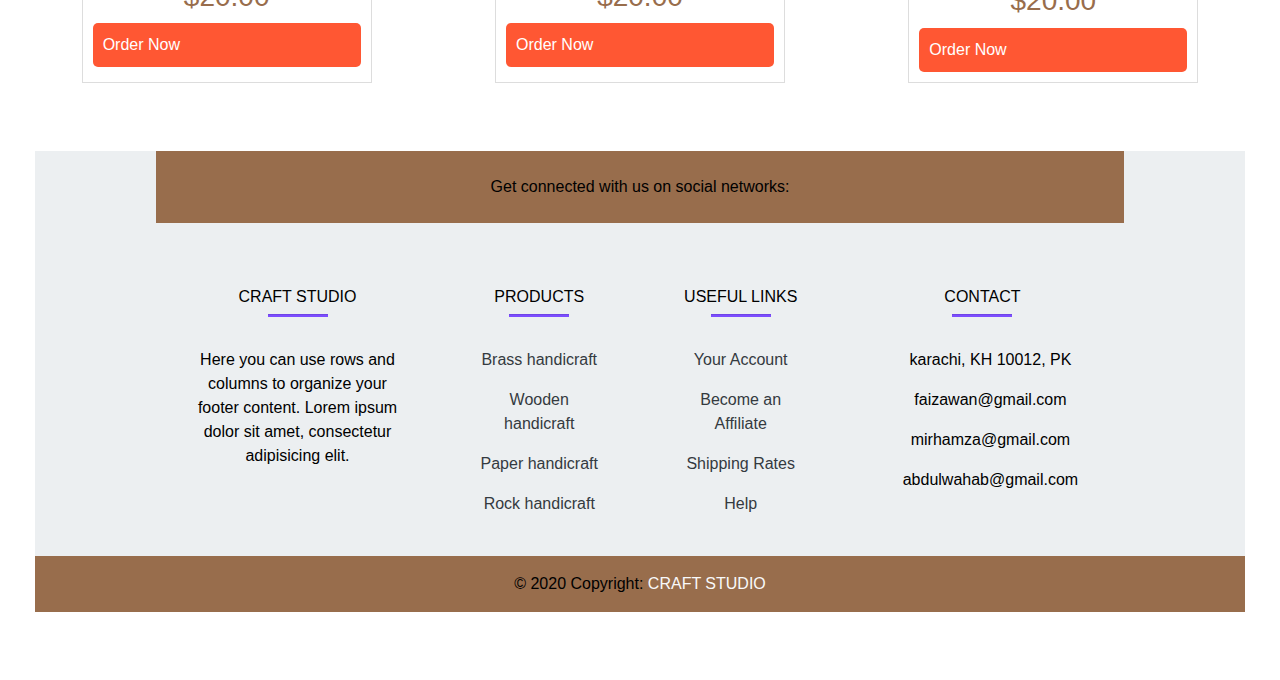
<file: wood.html>
<!DOCTYPE html>
<html lang="en">

<head>
    <meta charset="UTF-8">
    <meta http-equiv="X-UA-Compatible" content="IE=edge">
    <meta name="viewport" content="width=device-width, initial-scale=1.0">
    <title>handicraft sync</title>

            <link rel="stylesheet" href="bootstrap-4.5.3-dist/css/bootstrap.min.css">
            <link rel="preconnect" href="https://fonts.googleapis.com">
            <link rel="preconnect" href="https://fonts.gstatic.com" crossorigin>
            <link href="https://fonts.googleapis.com/css2?family=Dancing+Script:wght@700&display=swap" rel="stylesheet">
            <link rel="stylesheet" href="html.css">
            <script src="https://code.jquery.com/jquery-3.5.1.slim.min.js"
                integrity="sha384-DfXdz2htPH0lsSSs5nCTpuj/zy4C+OGpamoFVy38MVBnE+IbbVYUew+OrCXaRkfj"
                crossorigin="anonymous"></script>
            <script src="https://cdn.jsdelivr.net/npm/popper.js@1.16.1/dist/umd/popper.min.js"
                integrity="sha384-9/reFTGAW83EW2RDu2S0VKaIzap3H66lZH81PoYlFhbGU+6BZp6G7niu735Sk7lN"
                crossorigin="anonymous"></script>
            <script src="https://cdn.jsdelivr.net/npm/bootstrap@4.5.3/dist/js/bootstrap.min.js"
                integrity="sha384-w1Q4orYjBQndcko6MimVbzY0tgp4pWB4lZ7lr30WKz0vr/aWKhXdBNmNb5D92v7s"
                crossorigin="anonymous"></script>

</head>


<body>
    <nav class="navbar navbar-expand-lg navbar-dark " style="background-color: #986D4C; color: aliceblue;">
        <button class="navbar-toggler" type="button" data-toggle="collapse" data-target="#navbarTogglerDemo01"
            aria-controls="navbarTogglerDemo01" aria-expanded="false" aria-label="Toggle navigation">
            <span class="navbar-toggler-icon"></span>
        </button>
        <div class="collapse navbar-collapse" id="navbarTogglerDemo01">
            <a class="navbar-brand"
                style="color: rgb(0, 0, 0); font-family: 'Tilt Warp', cursive; font-size: 1.5rem; font-weight: bolder;"
                href="#">
                <img class="logo" src="images/logo.png" alt="">
                Craft Studio</a>
            <ul class="navbar-nav mx-auto mt-2  mt-lg-0" style="font-size: 1rem;">
                <li class="nav-item">
                    <a class="nav-link" style="color: rgb(0, 0, 0)" href="index.html">Home
                        <span class="sr-only">(current)</span></a>
                </li>
                <div class="dropdown">
                  <button class="btn btn-secondary dropdown-toggle" style="  border: none; color: black; background-color:#986D4C ;margin: 4px;;font-weight: lighter;  " type="button" id="dropdownMenuButton" data-toggle="dropdown" aria-haspopup="true" aria-expanded="false">
                    HANDICRAFTS
                  </button>
                  <div class="dropdown-menu" aria-labelledby="dropdownMenuButton">
                    <a class="dropdown-item" href="brass.html">Brass Handicrafts</a>
                    <a class="dropdown-item" href="wood.html">wood Handicrafts</a>
                    <a class="dropdown-item" href="weaving.html">Weaving Handicrafts</a>
                    <a class="dropdown-item" href="homedecor.html">Homedecor Handicrafts</a>
                    <a class="dropdown-item" href="Embroidery.html">Embroidery Handicrafts</a>
                    <a class="dropdown-item" href="tableware.html">tableware Handicrafts</a>
                    <a class="dropdown-item" href="aluminium.html">Aluminium Handicrafts</a>
                    <a class="dropdown-item" href="glass.html">Glass Handicrafts</a>
                    
                  </div>
                </div>
                <li class="nav-item">
                    <a class="nav-link" style="color: rgb(0, 0, 0)" href="gallery.html" tabindex="-1"
                        aria-disabled="true">Gallery</a>
                </li>
                <li class="nav-item">
                    <a class="nav-link" style="color: rgb(0, 0, 0)" href="faqs.html" tabindex="-1"
                        aria-disabled="true">FAQ'S</a>
                </li>
            </ul>
            <form class="form-inline my-2 my-lg-0">
                <input class="form-control mr-sm-2" type="search" placeholder="Search" aria-label="Search">
                <button class="btn my-2 my-sm-0" type="submit">Search</button>
            </form>
        </div>
    </nav>
                                                  <!-- PRODUCTS -->
              <div class="menu" id="Menu">
                <h1>WOOD<span>PRODUCTS</span></h1>
        
                <div class="menu_box">
                    <div class="menu_card">
        
                        <div class="menu_image">
                            <img src="image/images/image_(8).jpg">
                           
                        </div>
        
                        <div class="small_card">
                            <i class="fa-solid fa-heart"></i>
                        </div>
        
                        <div class="menu_info">
                            
                            <p>
                                Lorem, ipsum dolor sit amet consectetur adipisicing elit. Laborum assumenda voluptates
                            </p>
                            <h3>$20.00</h3>
                            <div class="menu_icon">
                                <i class="fa-solid fa-star"></i>
                                <i class="fa-solid fa-star"></i>
                                <i class="fa-solid fa-star"></i>
                                <i class="fa-solid fa-star"></i>
                                <i class="fa-solid fa-star-half-stroke"></i>
                            </div>
                            <a href="#" class="menu_btn">Order Now</a>
                        </div>
        
                    </div> 
                    
                    <div class="menu_card">
        
                        <div class="menu_image">
                            <img src="image/images/image_(14).jpg">
                    
                        </div>
        
                        <div class="small_card">
                            <i class="fa-solid fa-heart"></i>
                        </div>
        
                        <div class="menu_info">
                           
                            <p>
                                Lorem, ipsum dolor sit amet consectetur adipisicing elit. Laborum assumenda voluptates
                            </p>
                            <h3>$20.00</h3>
                            <div class="menu_icon">
                                <i class="fa-solid fa-star"></i>
                                <i class="fa-solid fa-star"></i>
                                <i class="fa-solid fa-star"></i>
                                <i class="fa-solid fa-star"></i>
                                <i class="fa-solid fa-star-half-stroke"></i>
                            </div>
                            <a href="#" class="menu_btn">Order Now</a>
                        </div>
        
                    </div> 
        
                    <div class="menu_card">
        
                        <div class="menu_image">
                            <img src="image/images/image_(2).jpg">
                        </div>
        
                        <div class="small_card">
                            <i class="fa-solid fa-heart"></i>
                        </div>
        
                        <div class="menu_info">
                          
                            <p>
                                Lorem, ipsum dolor sit amet consectetur adipisicing elit. Laborum assumenda voluptates
                            </p>
                            <h3>$20.00</h3>
                            <div class="menu_icon">
                                <i class="fa-solid fa-star"></i>
                                <i class="fa-solid fa-star"></i>
                                <i class="fa-solid fa-star"></i>
                                <i class="fa-solid fa-star"></i>
                                <i class="fa-solid fa-star-half-stroke"></i>
                            </div>
                            <a href="#" class="menu_btn">Order Now</a>
                        </div>
        
                    </div> 
        
                    <div class="menu_card">
        
                        <div class="menu_image">
                            <img src="image/images/image_(3).jpg">
                        </div>
        
                        <div class="small_card">
                            <i class="fa-solid fa-heart"></i>
                        </div>
        
                        <div class="menu_info">
                           
                            <p>
                                Lorem, ipsum dolor sit amet consectetur adipisicing elit. Laborum assumenda voluptates
                            </p>
                            <h3>$20.00</h3>
                            <div class="menu_icon">
                                <i class="fa-solid fa-star"></i>
                                <i class="fa-solid fa-star"></i>
                                <i class="fa-solid fa-star"></i>
                                <i class="fa-solid fa-star"></i>
                                <i class="fa-solid fa-star-half-stroke"></i>
                            </div>
                            <a href="#" class="menu_btn">Order Now</a>
                        </div>
        
                    </div> 
        
                    <div class="menu_card">
        
                        <div class="menu_image">
                            <img src="image/images/image_(4).jpg">
                        </div>
        
                        <div class="small_card">
                            <i class="fa-solid fa-heart"></i>
                        </div>
        
                        <div class="menu_info">
                          
                            <p>
                                Lorem, ipsum dolor sit amet consectetur adipisicing elit. Laborum assumenda voluptates
                            </p>
                            <h3>$20.00</h3>
                            <div class="menu_icon">
                                <i class="fa-solid fa-star"></i>
                                <i class="fa-solid fa-star"></i>
                                <i class="fa-solid fa-star"></i>
                                <i class="fa-solid fa-star"></i>
                                <i class="fa-solid fa-star-half-stroke"></i>
                            </div>
                            <a href="#" class="menu_btn">Order Now</a>
                        </div>
        
                    </div> 
        
                    <div class="menu_card">
        
                        <div class="menu_image">
                            <img src="image/images/image_(5).jpg">
                        </div>
        
                        <div class="small_card">
                            <i class="fa-solid fa-heart"></i>
                        </div>
        
                        <div class="menu_info">
                         
                            <p>
                                Lorem, ipsum dolor sit amet consectetur adipisicing elit. Laborum assumenda voluptates
                            </p>
                            <h3>$20.00</h3>
                            <div class="menu_icon">
                                <i class="fa-solid fa-star"></i>
                                <i class="fa-solid fa-star"></i>
                                <i class="fa-solid fa-star"></i>
                                <i class="fa-solid fa-star"></i>
                                <i class="fa-solid fa-star-half-stroke"></i>
                            </div>
                            <a href="#" class="menu_btn">Order Now</a>
                        </div>
        
                    </div> 
        
                    <div class="menu_card">
        
                        <div class="menu_image">
                            <img src="image/images/image_(6).jpg">
                        </div>
        
                        <div class="small_card">
                            <i class="fa-solid fa-heart"></i>
                        </div>
        
                        <div class="menu_info">
                          
                            <p>
                                Lorem, ipsum dolor sit amet consectetur adipisicing elit. Laborum assumenda voluptates
                            </p>
                            <h3>$20.00</h3>
                            <div class="menu_icon">
                                <i class="fa-solid fa-star"></i>
                                <i class="fa-solid fa-star"></i>
                                <i class="fa-solid fa-star"></i>
                                <i class="fa-solid fa-star"></i>
                                <i class="fa-solid fa-star-half-stroke"></i>
                            </div>
                            <a href="#" class="menu_btn">Order Now</a>
                        </div>
        
                    </div> 
        
                    <div class="menu_card">
        
                        <div class="menu_image">
                            <img src="image/images/image_(7).jpg">
                        </div>
        
                        <div class="small_card">
                            <i class="fa-solid fa-heart"></i>
                        </div>
        
                        <div class="menu_info">
                          
                            <p>
                                Lorem, ipsum dolor sit amet consectetur adipisicing elit. Laborum assumenda voluptates
                            </p>
                            <h3>$20.00</h3>
                            <div class="menu_icon">
                                <i class="fa-solid fa-star"></i>
                                <i class="fa-solid fa-star"></i>
                                <i class="fa-solid fa-star"></i>
                                <i class="fa-solid fa-star"></i>
                                <i class="fa-solid fa-star-half-stroke"></i>
                            </div>
                            <a href="#" class="menu_btn">Order Now</a>
                        </div>
        
                    </div> 
                    <div class="menu_card">
        
                        <div class="menu_image">
                            <img src="image/images/image_(14).jpg">
                    
                        </div>
        
                        <div class="small_card">
                            <i class="fa-solid fa-heart"></i>
                        </div>
        
                        <div class="menu_info">
                           
                            <p>
                                Lorem, ipsum dolor sit amet consectetur adipisicing elit. Laborum assumenda voluptates
                            </p>
                            <h3>$20.00</h3>
                            <div class="menu_icon">
                                <i class="fa-solid fa-star"></i>
                                <i class="fa-solid fa-star"></i>
                                <i class="fa-solid fa-star"></i>
                                <i class="fa-solid fa-star"></i>
                                <i class="fa-solid fa-star-half-stroke"></i>
                            </div>
                            <a href="#" class="menu_btn">Order Now</a>
                        </div>
        
                    </div> 
</div>        
               <!-- footer -->

    <!-- Remove the container if you want to extend the Footer to full width. -->
<div class="container-fluid my-5">
    <!-- Footer -->
    <footer
            class="text-center text-lg-start text-dark"
            style="background-color: #ECEFF1"
            >
      <!-- Section: Social media -->
      <section
               class="d-flex justify-content-between p-4 text-white"
               style="background-color: #986D4C"
               >
        <!-- Left -->
        <div class="me-5">
          <span style="color: black;">Get connected with us on social networks:</span>
        </div>
        <!-- Left -->
  
        <!-- Right -->
        <div>
          <a href="" class="text-white me-4">
            <i class="fab fa-facebook-f"></i>
          </a>
          <a href="" class="text-white me-4">
            <i class="fab fa-twitter"></i>
          </a>
          <a href="" class="text-white me-4">
            <i class="fab fa-google"></i>
          </a>
          <a href="" class="text-white me-4">
            <i class="fab fa-instagram"></i>
          </a>
          <a href="" class="text-white me-4">
            <i class="fab fa-linkedin"></i>
          </a>
          <a href="" class="text-white me-4">
            <i class="fab fa-github"></i>
          </a>
        </div>
        <!-- Right -->
      </section>
      <!-- Section: Social media -->
  
      <!-- Section: Links  -->
      <section class="">
        <div class="container text-center text-md-start mt-5">
          <!-- Grid row -->
          <div class="row mt-3">
            <!-- Grid column -->
            <div class="col-md-3 col-lg-4 col-xl-3 mx-auto mb-4">
              <!-- Content -->
              <h6 class="text-uppercase fw-bold">CRAFT STUDIO</h6>
              <hr
                  class="mb-4 mt-0 d-inline-block mx-auto"
                  style="width: 60px; background-color: #7c4dff; height: 2px"
                  />
              <p>
                Here you can use rows and columns to organize your footer
                content. Lorem ipsum dolor sit amet, consectetur adipisicing
                elit.
              </p>
            </div>
            <!-- Grid column -->
  
            <!-- Grid column -->
            <div class="col-md-2 col-lg-2 col-xl-2 mx-auto mb-4">
              <!-- Links -->
              <h6 class="text-uppercase fw-bold">Products</h6>
              <hr
                  class="mb-4 mt-0 d-inline-block mx-auto"
                  style="width: 60px; background-color: #7c4dff; height: 2px"
                  />
              <p>
                <a href="#!" class="text-dark">Brass handicraft</a>
              </p>
              <p>
                <a href="#!" class="text-dark">Wooden handicraft</a>
              </p>
              <p>
                <a href="#!" class="text-dark">Paper handicraft</a>
              </p>
              <p>
                <a href="#!" class="text-dark">Rock handicraft</a>
              </p>
            </div>
            <!-- Grid column -->
  
            <!-- Grid column -->
            <div class="col-md-3 col-lg-2 col-xl-2 mx-auto mb-4">
              <!-- Links -->
              <h6 class="text-uppercase fw-bold">Useful links</h6>
              <hr
                  class="mb-4 mt-0 d-inline-block mx-auto"
                  style="width: 60px; background-color: #7c4dff; height: 2px"
                  />
              <p>
                <a href="#!" class="text-dark">Your Account</a>
              </p>
              <p>
                <a href="#!" class="text-dark">Become an Affiliate</a>
              </p>
              <p>
                <a href="#!" class="text-dark">Shipping Rates</a>
              </p>
              <p>
                <a href="#!" class="text-dark">Help</a>
              </p>
            </div>
            <!-- Grid column -->
  
            <!-- Grid column -->
            <div class="col-md-4 col-lg-3 col-xl-3 mx-auto mb-md-0 mb-4">
              <!-- Links -->
              <h6 class="text-uppercase fw-bold">Contact</h6>
              <hr
                  class="mb-4 mt-0 d-inline-block mx-auto"
                  style="width: 60px; background-color: #7c4dff; height: 2px"
                  />
                  <p><i class="fas fa-home mr-3"></i> karachi, KH 10012, PK</p>
                  <p><i class="fas fa-envelope mr-3"></i> faizawan@gmail.com</p>
                  <p><i class="fas fa-envelope mr-3"></i> mirhamza@gmail.com</p>
                  <p><i class="fas fa-envelope mr-3"></i> abdulwahab@gmail.com</p>
            </div>
            <!-- Grid column -->
          </div>
          <!-- Grid row -->
        </div>
      </section>
      <!-- Section: Links  -->
  
      <!-- Copyright -->
      <div
           class="text-center p-3"
           style="background-color:#986D4C"
           >
        © 2020 Copyright:
        <a class="text-light" href="index.html"
           >CRAFT STUDIO</a
          >
      </div>
      <!-- Copyright -->
    </footer>
    <!-- Footer -->
  </div>
  <!-- End of .container -->
      
</body>
</html>
</file>
<file: html.css>
* {
	padding: 0;
	margin: 0;
	text-decoration: none;
	color: black;
	list-style: none;
	cursor: pointer;
}

.logo {
	height: 8vh;
	width: 20%;
	padding: 0;
	padding-top: 8px;
	width: 60px;
}

.navbar {
	width: 99.7%;
	height: 80px;
	
}

.nav-link {
	font-size: 1.1rem;
	text-transform: uppercase;
	/* color:white; */
}
a:hover{
	color: red;
}
.dropdown-menu a{
	text-transform: uppercase;
	background-color:  #986D4C;
	color: black;
	margin: 3;
}
.dropdown-menu{
    display: none;
    background-color: #986D4C;
	text-transform: uppercase;
	margin: 3;
	
	
}
.dropdown-menu ul li {
	margin: 3;
}
/* .nav-bar ul li:hover .dropdown-menu{
    display: block;
    position: absolute;
    left: 0;
    top: 100%;
    background-color: black;
    /* color: blue; */
/* } */
.dropdown-menu ul{
    display: block;
    margin: 10px;
    padding: -20px;
    background-color:black;
}
.dropdown-menu ul li{
    width: 150px;
    padding: 10px;
	font-size: 40px;


}
.dropdown-menu ul li a{
    /* background-color: #fff; */
	
}

.carousel {
	height: auto;
	width: 90%;
	background-color: antiquewhite;
    /* border: 2px solid; */
	margin: 0 auto;
	margin-top: 20px;
}


h3 {
	text-align: center;
	text-decoration: none;
	text-transform: uppercase;
	margin: 10px 0;
	color: #986D4C;
}
/*Menu*/
.menu {
    text-align: center;
    padding: 20px;
}

.menu h1 {
    font-size: 24px;
}

.menu span {
    color: #ff5733;
}

.menu_box {
    display: flex;
    flex-wrap: wrap;
    justify-content: space-around;
}

.menu_card {
    width: calc(25% - 20px);
    margin: 20px;
    border: 1px solid #ddd;
    padding: 10px;
    box-sizing: border-box;
}

.menu_image img {
    width: 100%;
    height: auto;
}

.menu_info {
    text-align: left;
}

.menu_btn {
    display: block;
    background-color: #ff5733;
    color: #fff;
    padding: 10px;
    text-decoration: none;
    border-radius: 5px;
    margin-top: 10px;
}

@media (max-width: 768px) {
    .menu_card {
        width: calc(50% - 20px);
    }
}





/* .card {
	padding: 15px 10px;
	border: white;
	border-radius: 15px;
	margin-top: 10px;
	border-top-right-radius: 15px;
	width: 100%;
	border: white;
} */


.cardsf {
	width: 10%;
	margin-top: 10px;
	/* border: 1px solid black; */
	/* border: 5px solid #cccccc; */

}
.card img:hover {
	transform: translateY(10px);
	border: 1px solid rgb(red, green, blue) ;
	
}

.card-deck {
	margin: 0 auto;
	color: black;
}

.card-title {
	text-align: center;
	color: black;
	
}
.card-title a{
	color: black;
}

.card-img-top {
	border-radius: 15px;
}

.f6 {
	height: 150px;
}
.container{
    width: 99.9%;
    height: auto;

}
h1{
	margin-top: 40px;
    text-align: center;
    text-transform: uppercase;
    font-size: 40px;
    font-weight: bolder;
    font-family: 'Gill Sans', 'Gill Sans MT', Calibri, 'Trebuchet MS', sans-serif;
}
.card{
    border: none;
	margin-top: 40px;
}
.card img :hover{
    transform: scale(1.1);
    transition:0.5s ;
}
.mape{
	width: 100%;
	height: 100uh;
	display: flex;
	align-items: center;
	justify-content: center;
	flex-direction: column;
}
iframe{
	width: 80%;
	height: 500px;
	/* filter: invert(100%); */
}
/*Review*/

.review{
    width: 100%;
    height: auto;
    padding: 70px 0;
}

.review h1{
    font-size: 55px;
    display: flex;
    align-items: center;
    justify-content: center;
}

.review h1 span{
    margin-left: 15px;
    /* color: #fac031; */
    font-weight: bolder;
    font-family: 'Franklin Gothic Medium', 'Arial Narrow', Arial, sans-serif;
}

.review h1 span::after{
    content: '';
    width: 100%;
    height: 2px;
    /* background: #fac031; */
    position: relative;
    bottom: 15px;
    display: block;
}

.review .review_box{
    width: 95%;
    margin: 70px auto;
    display: flex;
}

.review .review_box .review_card{
    width: 350px;
    height: 535px;
    box-shadow: 0 2px 8px rgba(0,0,0,0.5);
    border-radius: 8px;
    padding: 8px 20px;
    margin: 0 8px;
}

.review .review_box .review_card .review_profile{
    display: flex;
    align-items: center;
    justify-content: center;
    position: relative;
    transition: 0.3s;
}

.review .review_box .review_card:hover .review_profile{
    transform: translateY(-20px);
}

.review .review_box .review_card .review_profile img{
    width: 180px;
    height: 180px;
    object-fit: cover;
    object-position: center;
    border-radius: 50%;
    border: 5px solid #cccccc;
}

.review .review_box .review_card .review_text{
    text-align: center;
}

.review .review_box .review_card .review_text .name{
    color: #000;
    transition: 0.3s;
}

.review .review_box .review_card:hover .review_text .name{
    transform: translate(-20px);
}

.review .review_box .review_card .review_text .review_icon{
    color: #fac031;
    transition: 0.3s;
}

.review .review_box .review_card:hover .review_text .review_icon{
    transform: translateY(-30px);
}

.review .review_box .review_card .review_text .review_social i{
    margin: 5px 1px;
    font-size: 15px;
    opacity: 0;
    cursor: pointer;
    transition: 0.3s;
}

.review .review_box .review_card:hover .review_text .review_social i{
    opacity: 1;
    transform: translateY(-8px);
}

.review .review_box .review_card .review_text p{
    text-align: center;
    line-height: 22px;
    transition: 0.3s;
}

.review .review_box .review_card:hover .review_text p{
    margin-top: 5px;
}

*{
    margin: 0%;
    padding: 0%;
    box-sizing: border-box;
}
body{
    font-family:"Quicksand", sans-serif;
    background: white;
    width: 100%;
    background-size: cover;
    background-size: 100%;
    /* color: darkorange; */
}
h2{
    color: black;
}
section{
    /* min-height: 100vh; */
    width: 80%;
    margin: 0 auto;
    display: flex;
    flex-direction: column;
    align-items: center;
}
.title{
    font-size: 3rem;
    margin: 2rem 0rem;
}
.faq{
    /* max-width: 700px; */
    margin-top: 2rem;
    padding-bottom: 1rem;
    border-bottom: 2px solid black;
    cursor: pointer;
}
.question{
    display:  inline-flex;
    justify-content: space-around;
    align-items: center;
}
@media only screen and (min-width: 200px) and (max-width: 767px){
    .menu .menu_box{
        width: 100%;
        flex-direction: column;
    }
}

/* Add your existing styles here */

@media (max-width: 767px) {
    /* Styles for screens less than 768px wide */

    .navbar-collapse {
        background-color: #986D4C; /* Adjust background color for mobile */
    }

    .navbar-brand {
        font-size: 1.2rem; /* Adjust font size for mobile */
    }

    .dropdown-menu {
        background-color: #986D4C; /* Adjust background color for mobile */
    }

    /* Add more responsive styles as needed */
}

@media (max-width: 576px) {
    /* Styles for screens less than 576px wide */

    .navbar-brand {
        font-size: 1rem; /* Adjust font size for smaller screens */
    }

    /* Add more responsive styles as needed */
}
</file>
